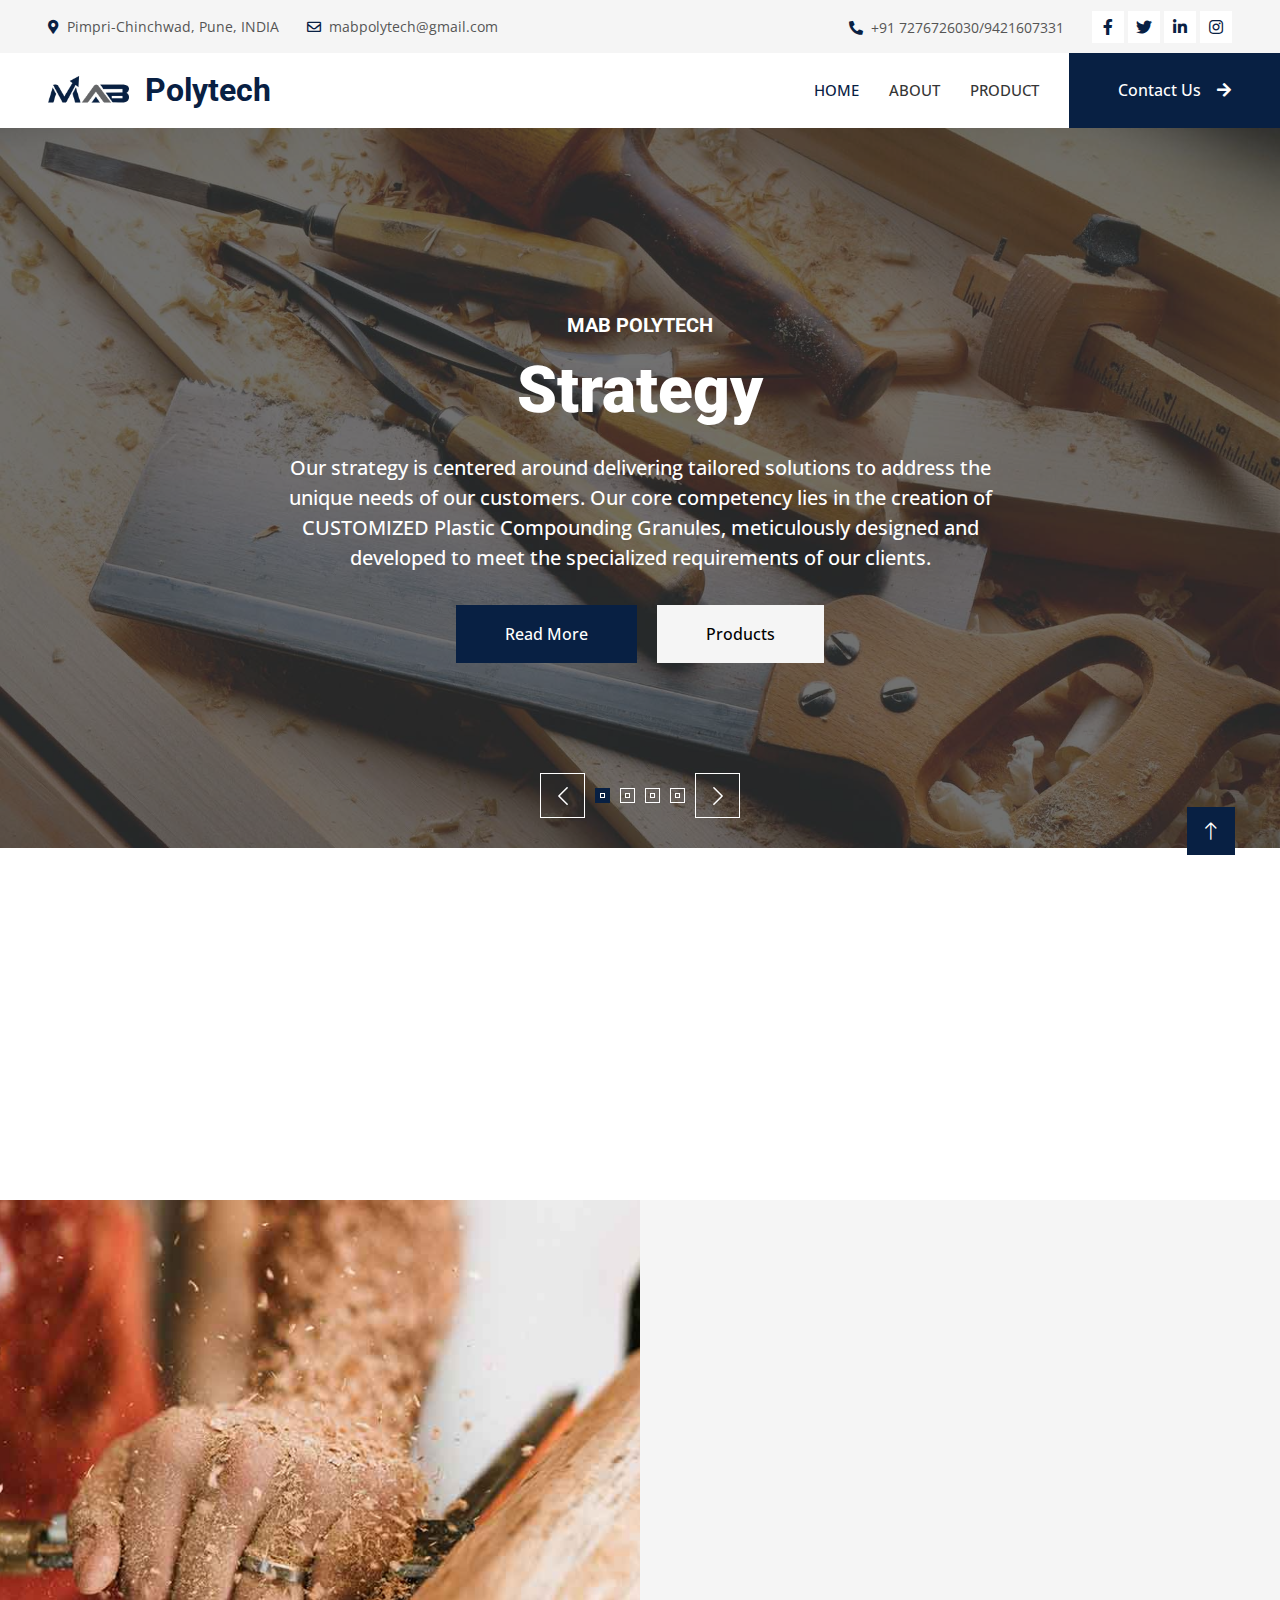
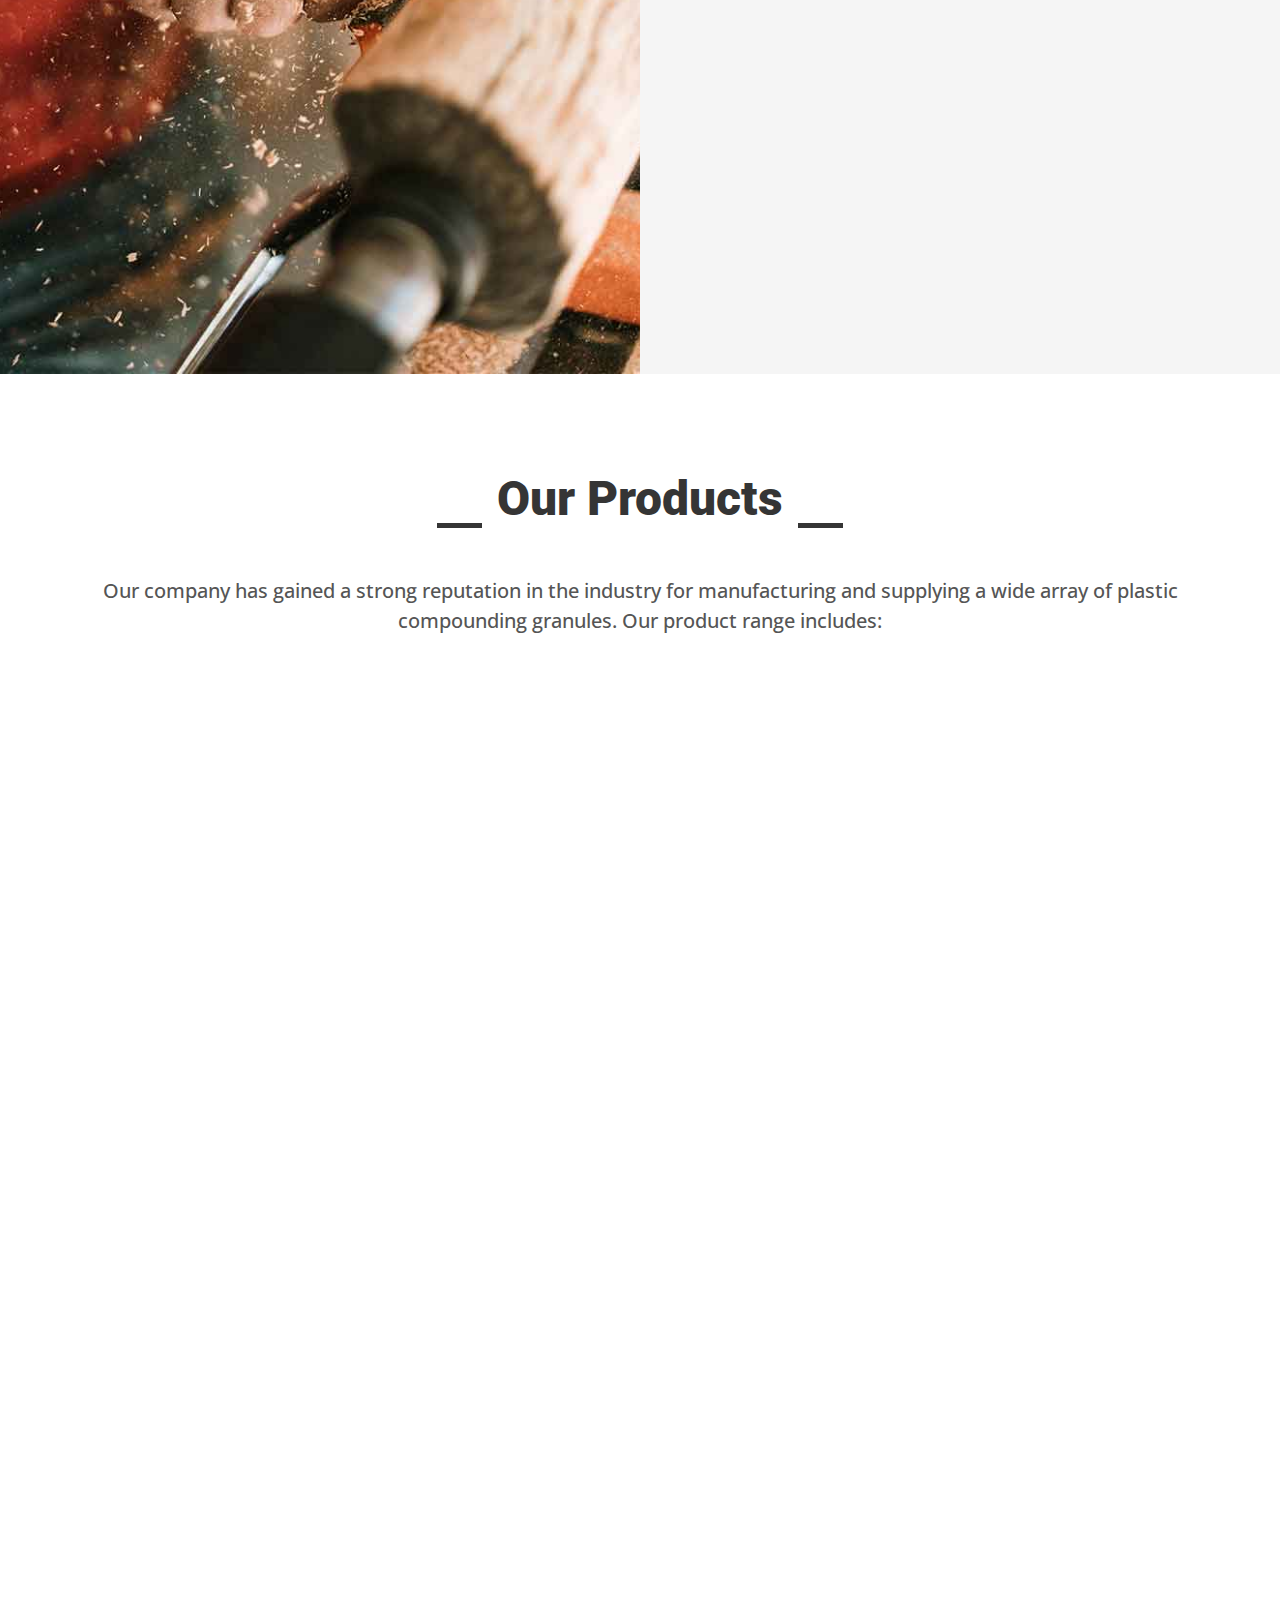
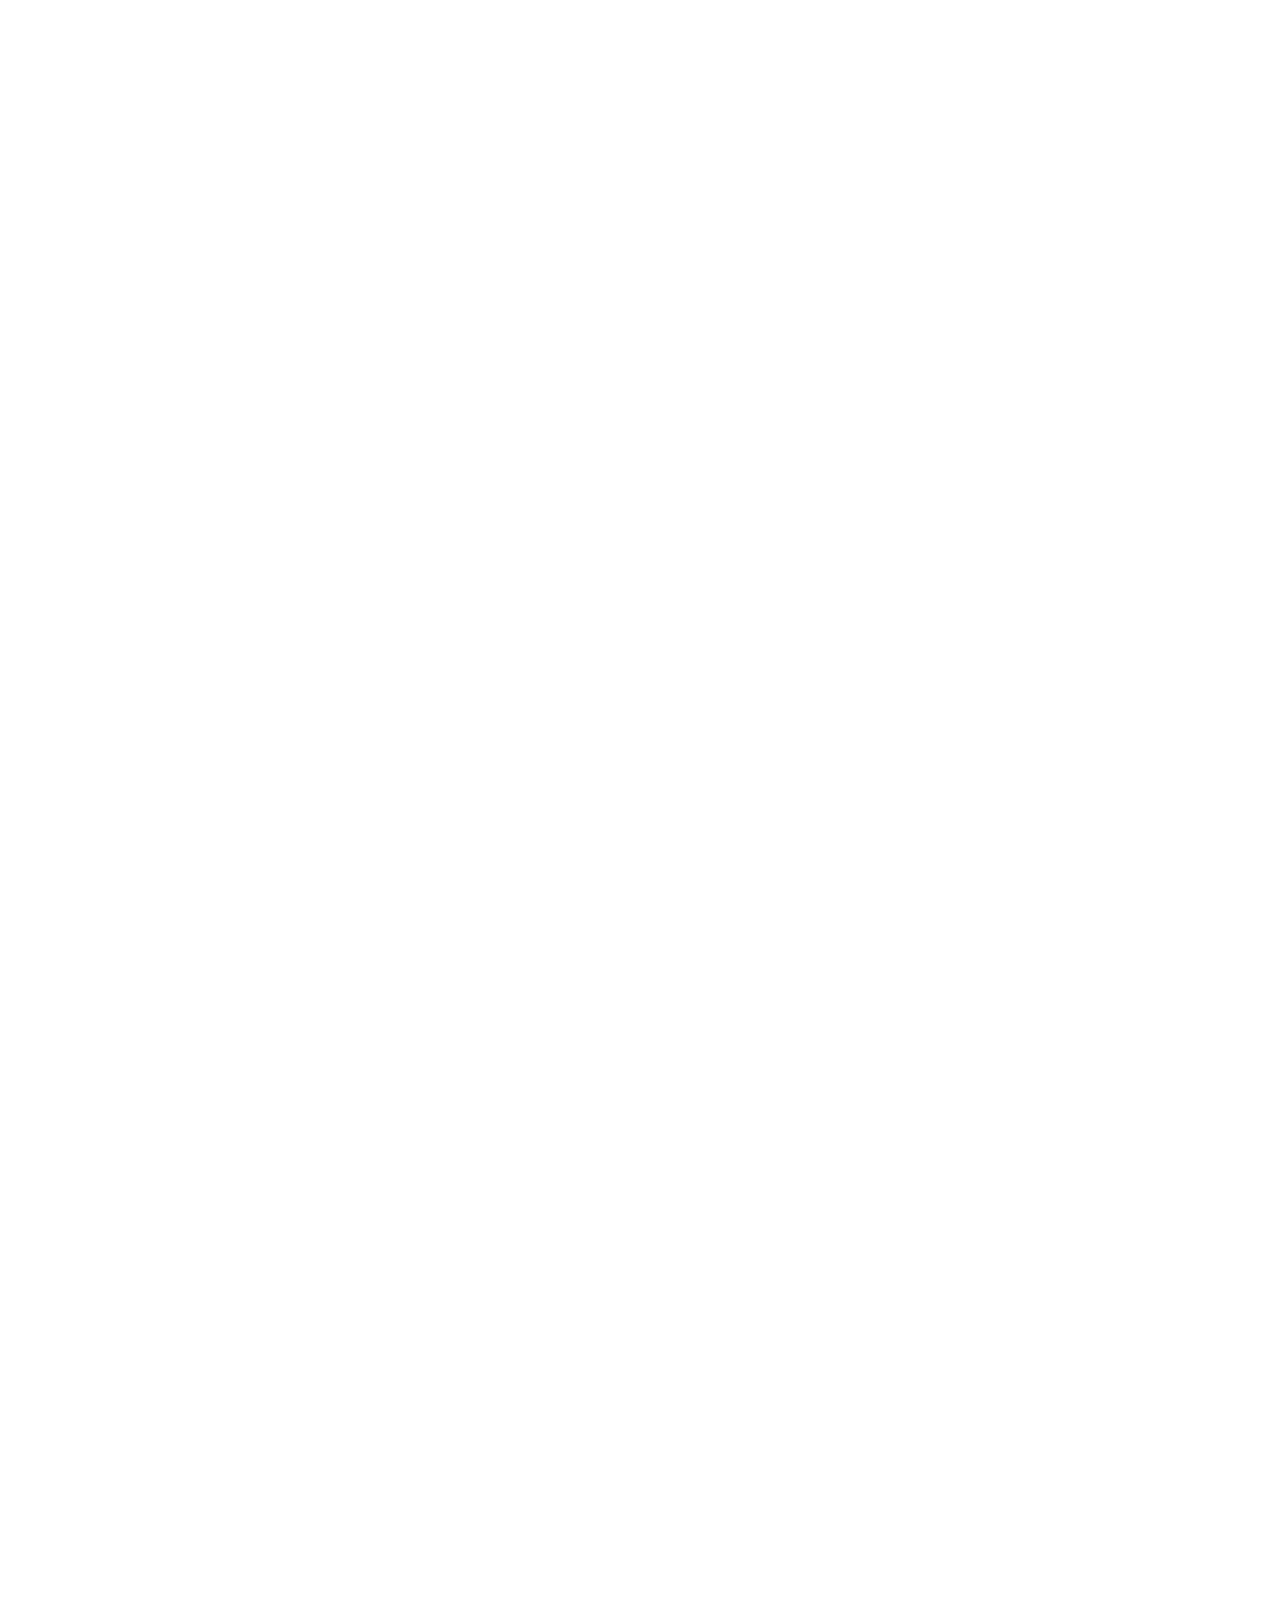
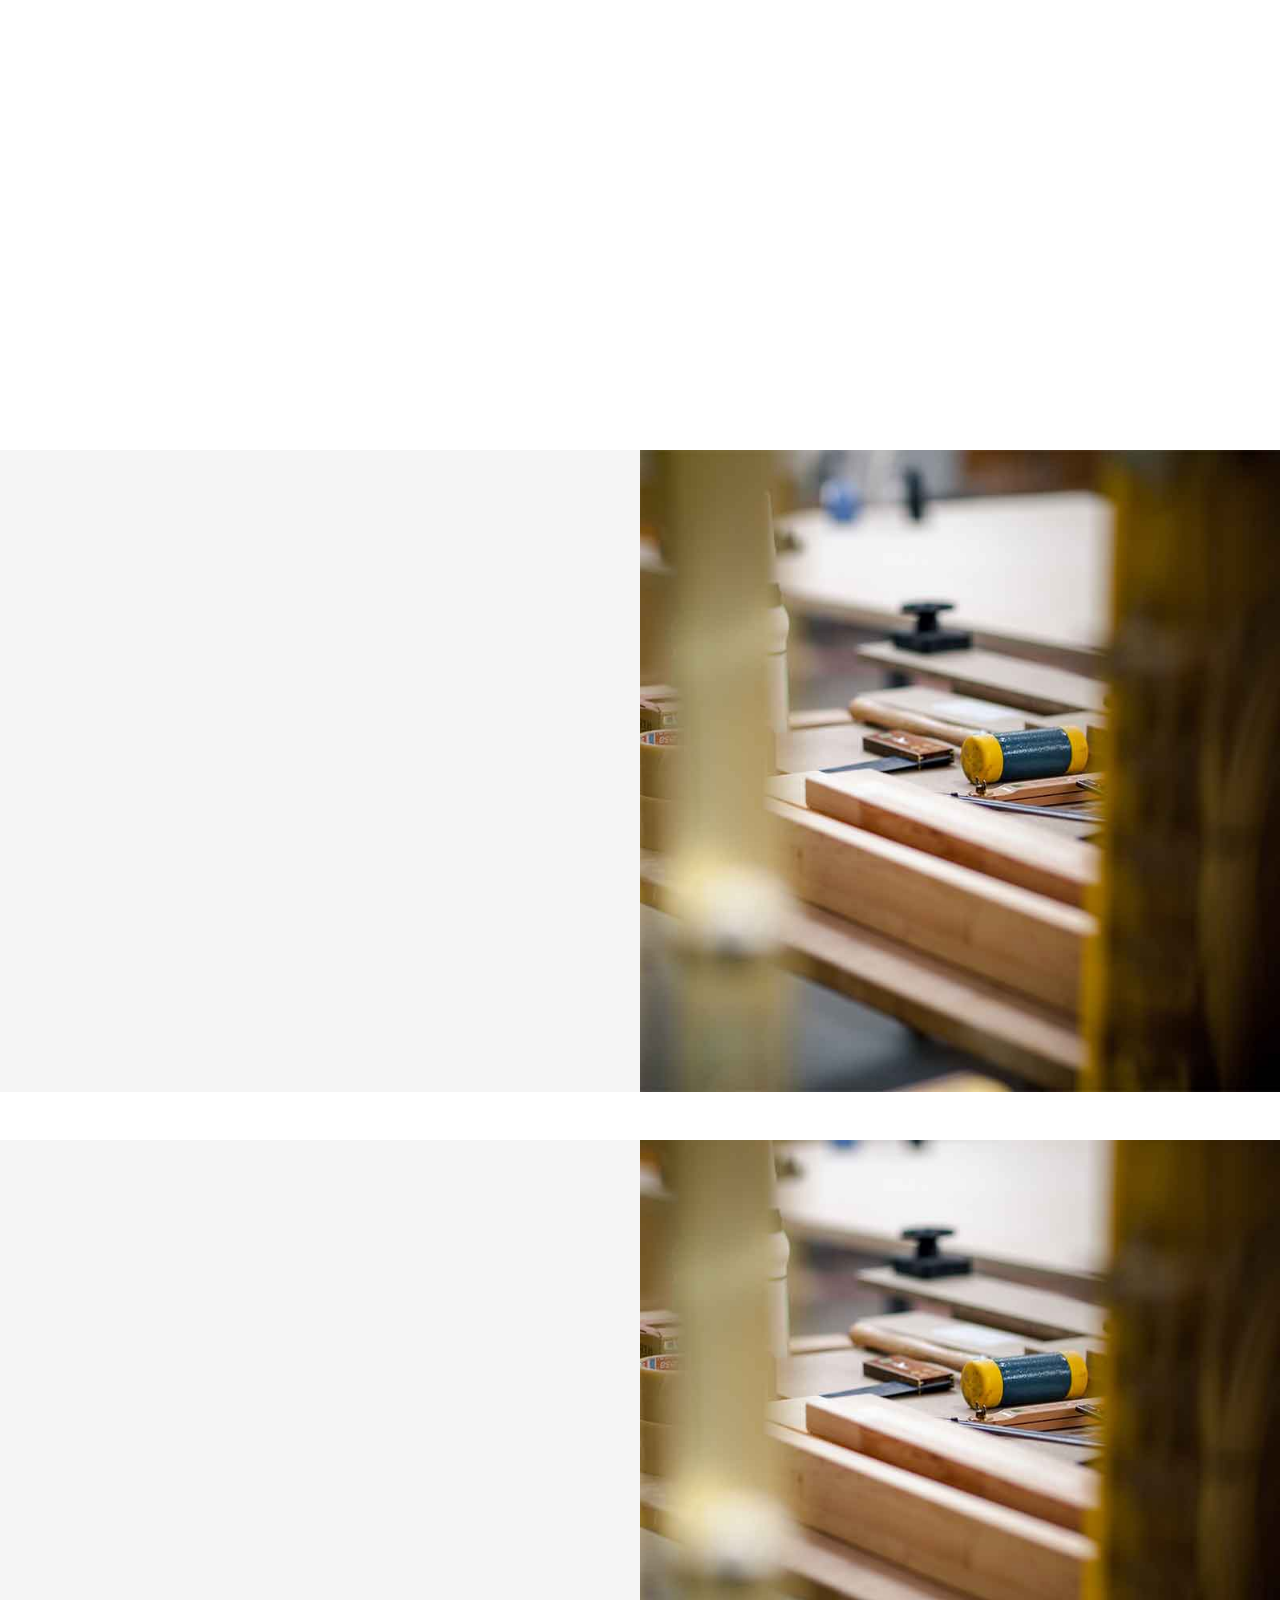
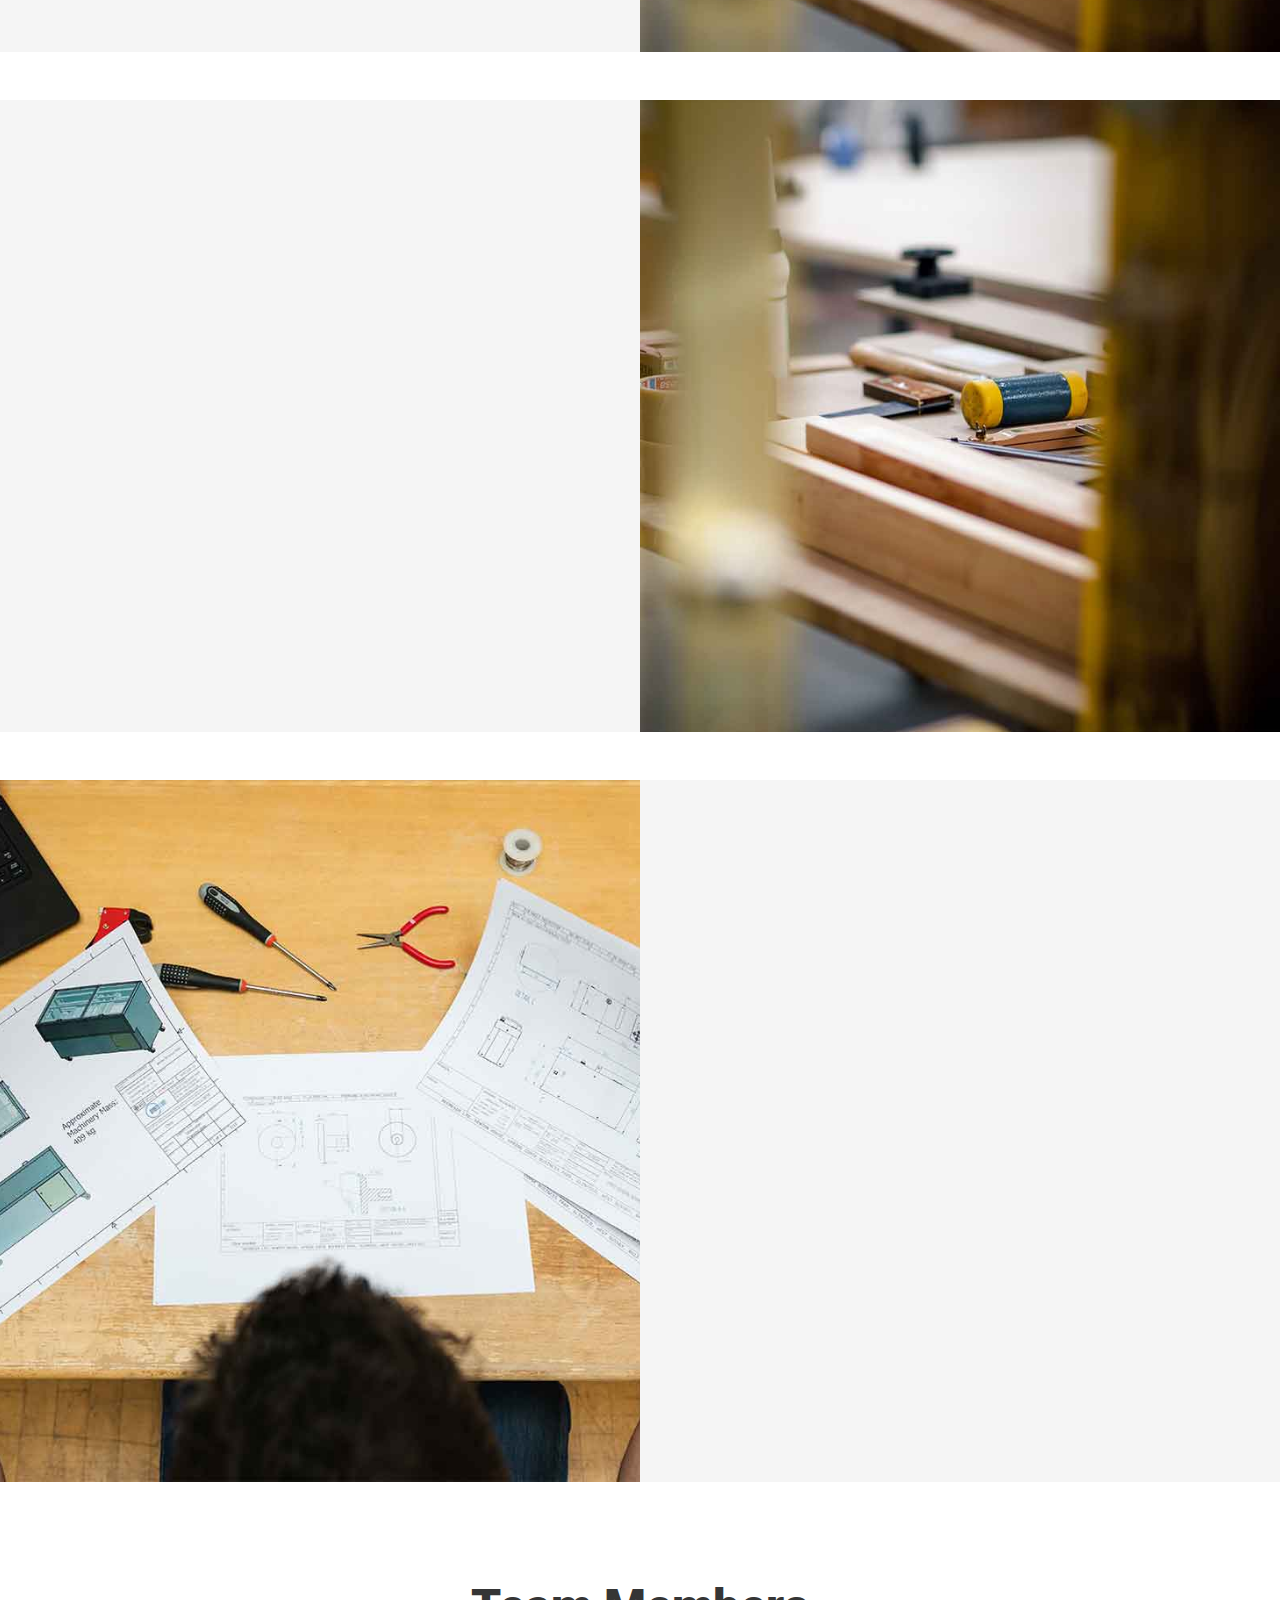
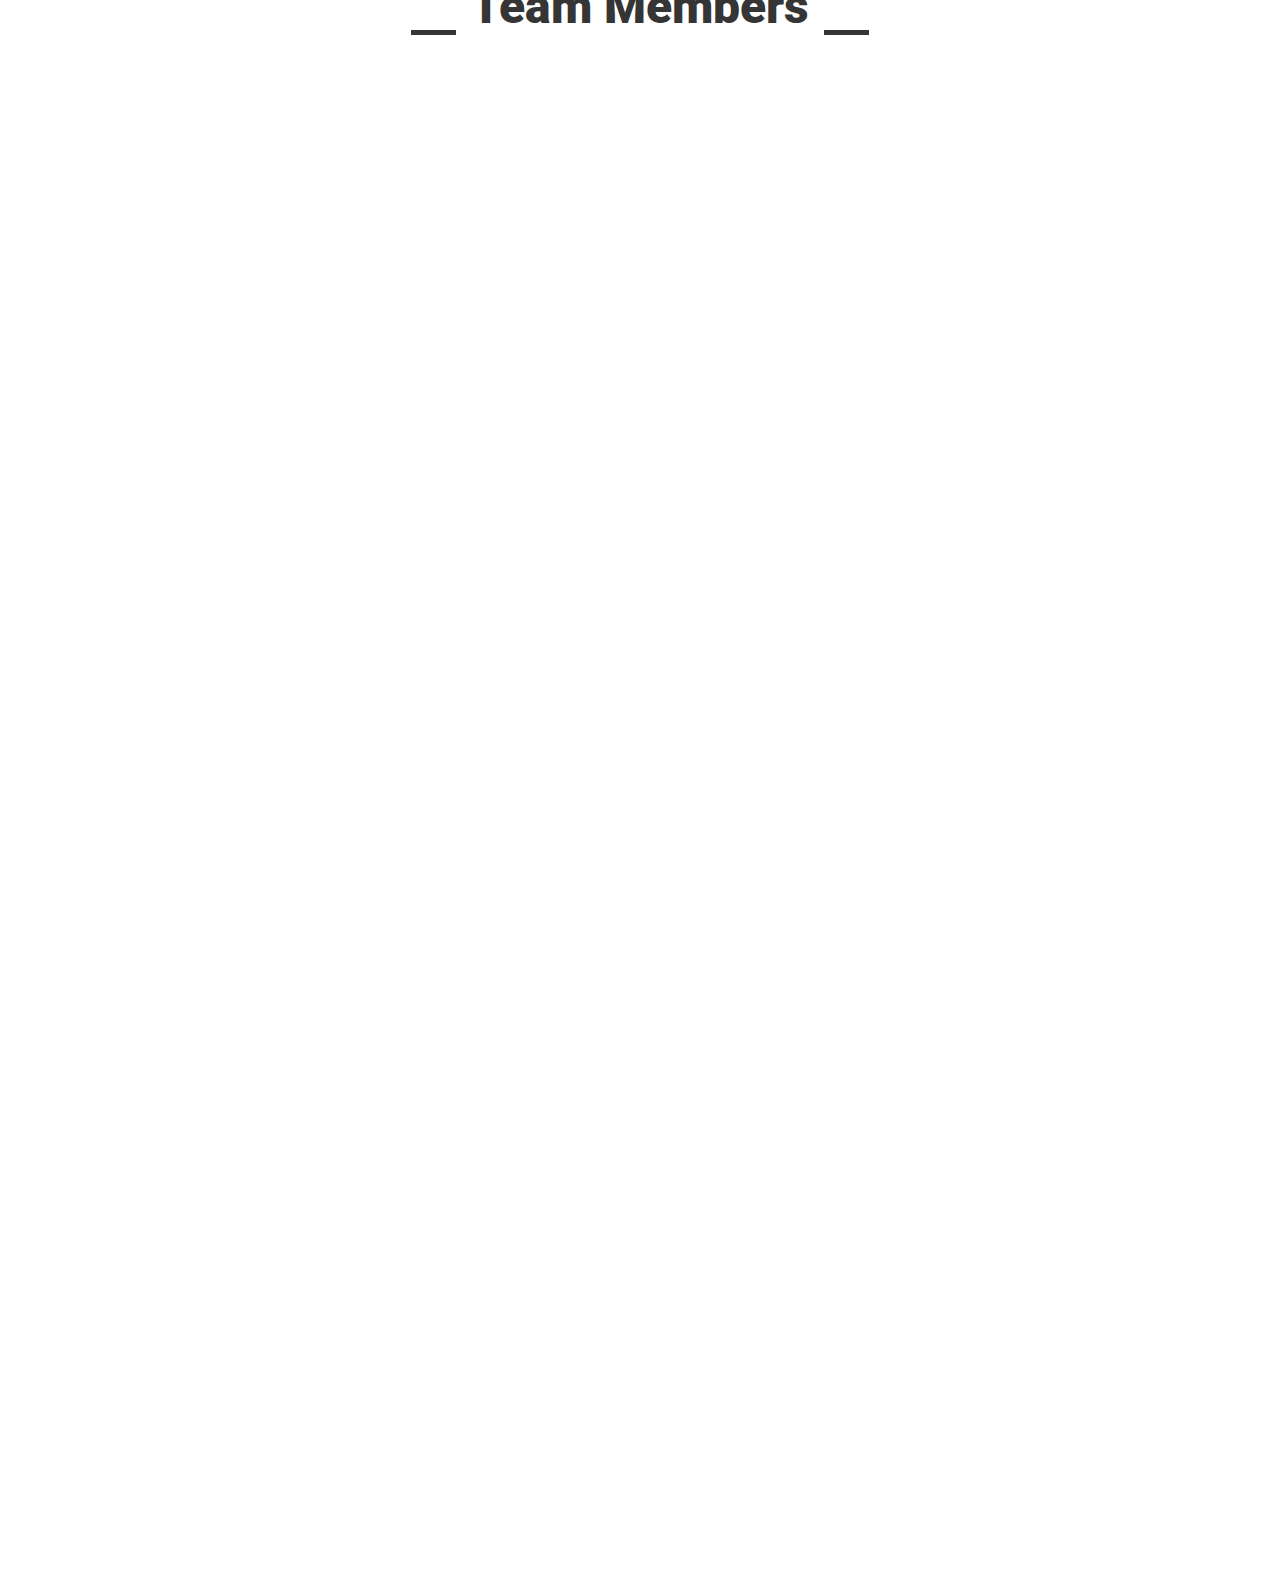
<file: index.html>
<!DOCTYPE html>
<html lang="en">

<head>
    <meta charset="utf-8">
    <title>MAB Polytech</title>
    <meta content="width=device-width, initial-scale=1.0" name="viewport">
    <meta content="" name="keywords">
    <meta content="" name="description">

    <!-- Favicon -->
    <link href="img/MAB_logo.png" rel="icon">

    <!-- Google Web Fonts -->
    <link rel="preconnect" href="https://fonts.googleapis.com">
    <link rel="preconnect" href="https://fonts.gstatic.com" crossorigin>
    <link href="https://fonts.googleapis.com/css2?family=Open+Sans:wght@400;500&family=Roboto:wght@500;700;900&display=swap" rel="stylesheet"> 

    <!-- Icon Font Stylesheet -->
    <link href="https://cdnjs.cloudflare.com/ajax/libs/font-awesome/5.10.0/css/all.min.css" rel="stylesheet">
    <link href="https://cdn.jsdelivr.net/npm/bootstrap-icons@1.4.1/font/bootstrap-icons.css" rel="stylesheet">

    <!-- Libraries Stylesheet -->
    <link href="lib/animate/animate.min.css" rel="stylesheet">
    <link href="lib/owlcarousel/assets/owl.carousel.min.css" rel="stylesheet">
    <link href="lib/lightbox/css/lightbox.min.css" rel="stylesheet">

    <!-- Customized Bootstrap Stylesheet -->
    <link href="css/bootstrap.min.css" rel="stylesheet">

    <!-- Template Stylesheet -->
    <link href="css/style.css" rel="stylesheet">
</head>

<body>
    <!-- Spinner Start -->
    <div id="spinner" class="show bg-white position-fixed translate-middle w-100 vh-100 top-50 start-50 d-flex align-items-center justify-content-center">
        <div class="spinner-grow text-primary" style="width: 3rem; height: 3rem;" role="status">
            <span class="sr-only">Loading...</span>
        </div>
    </div>
    <!-- Spinner End -->


    <!-- Topbar Start -->
    <div class="container-fluid bg-light p-0">
        <div class="row gx-0 d-none d-lg-flex">
            <div class="col-lg-7 px-5 text-start">
                <div class="h-100 d-inline-flex align-items-center py-3 me-4">
                    <small class="fa fa-map-marker-alt text-primary me-2"></small>
                    <small>Pimpri-Chinchwad, Pune, INDIA</small>
                </div>
                <div class="h-100 d-inline-flex align-items-center py-3">
                    <small class="far fa-envelope text-primary me-2"></small>
                    <small>mabpolytech@gmail.com</small>
                </div>
            </div>
            <div class="col-lg-5 px-5 text-end">
                <div class="h-100 d-inline-flex align-items-center py-3 me-4">
                    <small class="fa fa-phone-alt text-primary me-2"></small>
                    <small>+91 7276726030/9421607331</small>
                </div>
                <div class="h-100 d-inline-flex align-items-center">
                    <a class="btn btn-sm-square bg-white text-primary me-1" href=""><i class="fab fa-facebook-f"></i></a>
                    <a class="btn btn-sm-square bg-white text-primary me-1" href=""><i class="fab fa-twitter"></i></a>
                    <a class="btn btn-sm-square bg-white text-primary me-1" href=""><i class="fab fa-linkedin-in"></i></a>
                    <a class="btn btn-sm-square bg-white text-primary me-0" href=""><i class="fab fa-instagram"></i></a>
                </div>
            </div>
        </div>
    </div>
    <!-- Topbar End -->


    <!-- Navbar Start -->
    <nav class="navbar navbar-expand-lg bg-white navbar-light sticky-top p-0">
        <a href="index.html" class="navbar-brand d-flex align-items-center px-4 px-lg-5">
            <img src="img/MAB_logo.png" alt="MAB Logo" height="30" class="m-0 text-primary">
            <h2 class="m-0 text-primary mx-3">Polytech</h2>
        </a>
        <button type="button" class="navbar-toggler me-4" data-bs-toggle="collapse" data-bs-target="#navbarCollapse">
            <span class="navbar-toggler-icon"></span>
        </button>
        <div class="collapse navbar-collapse" id="navbarCollapse">
            <div class="navbar-nav ms-auto p-4 p-lg-0">
                <a href="index.html" class="nav-item nav-link active">Home</a>
                <a href="about.html" class="nav-item nav-link">About</a>
                <a href="Product.html" class="nav-item nav-link">Product</a>
            </div>
            <a href="contact.html" class="btn btn-primary py-4 px-lg-5 d-none d-lg-block">Contact Us<i class="fa fa-arrow-right ms-3"></i></a>
        </div>
    </nav>
    <!-- Navbar End -->


    <!-- Carousel Start -->
    <div class="container-fluid p-0 pb-5">
        <div class="owl-carousel header-carousel position-relative">
            <div class="owl-carousel-item position-relative">
                <img class="img-fluid" src="img/carousel-1.jpg" alt="">
                <div class="position-absolute top-0 start-0 w-100 h-100 d-flex align-items-center" style="background: rgba(53, 53, 53, .7);">
                    <div class="container">
                        <div class="row justify-content-center">
                            <div class="col-12 col-lg-8 text-center">
                                <h5 class="text-white text-uppercase mb-3 animated slideInDown">MAB Polytech</h5>
                                <h1 class="display-3 text-white animated slideInDown mb-4">Strategy</h1>
                                <p class="fs-5 fw-medium text-white mb-4 pb-2">Our strategy is centered around delivering tailored solutions to address the unique needs of our customers. Our core competency lies in the creation of CUSTOMIZED Plastic Compounding Granules, meticulously designed and developed to meet the specialized requirements of our clients.</p>
                                <a href="strategy.html" class="btn btn-primary py-md-3 px-md-5 me-3 animated slideInLeft">Read More</a>
                                <a href="product.html" class="btn btn-light py-md-3 px-md-5 animated slideInRight">Products</a>
                            </div>
                        </div>
                    </div>
                </div>
            </div>
            <div class="owl-carousel-item position-relative">
                <img class="img-fluid" src="img/carousel-2.jpg" alt="">
                <div class="position-absolute top-0 start-0 w-100 h-100 d-flex align-items-center" style="background: rgba(53, 53, 53, .7);">
                    <div class="container">
                        <div class="row justify-content-center">
                            <div class="col-12 col-lg-8 text-center">
                                <h5 class="text-white text-uppercase mb-3 animated slideInDown">MAB Polytech</h5>
                                <h1 class="display-3 text-white animated slideInDown mb-4">Tactics</h1>
                                <p class="fs-5 fw-medium text-white mb-4 pb-2">Our primary goal is to formulate new blends and provide comprehensive support to customers throughout the process of part testing and approval.</p>
                                <a href="tactics.html" class="btn btn-primary py-md-3 px-md-5 me-3 animated slideInLeft">Read More</a>
                                <a href="product.html" class="btn btn-light py-md-3 px-md-5 animated slideInRight">Products</a>
                            </div>
                        </div>
                    </div>
                </div>
            </div>
            <div class="owl-carousel-item position-relative">
                <img class="img-fluid" src="img/carousel-3.jpg" alt="">
                <div class="position-absolute top-0 start-0 w-100 h-100 d-flex align-items-center" style="background: rgba(53, 53, 53, .7);">
                    <div class="container">
                        <div class="row justify-content-center">
                            <div class="col-12 col-lg-8 text-center">
                                <h5 class="text-white text-uppercase mb-3 animated slideInDown">MAB Polytech</h5>
                                <h1 class="display-3 text-white animated slideInDown mb-4">Execution</h1>
                                <p class="fs-5 fw-medium text-white mb-4 pb-2">MAB POLYTECH PVT LTD ensures that consistent quality is maintained in strict accordance with the approved product specifications. This commitment to quality assurance is aimed at delivering the highest level of satisfaction to our customers.</p>
                                <a href="execution.html" class="btn btn-primary py-md-3 px-md-5 me-3 animated slideInLeft">Read More</a>
                                <a href="product.html" class="btn btn-light py-md-3 px-md-5 animated slideInRight">Products</a>
                            </div>
                        </div>
                    </div>
                </div>
            </div>
            <div class="owl-carousel-item position-relative">
                <img class="img-fluid" src="img/carousel-3.jpg" alt="">
                <div class="position-absolute top-0 start-0 w-100 h-100 d-flex align-items-center" style="background: rgba(53, 53, 53, .7);">
                    <div class="container">
                        <div class="row justify-content-center">
                            <div class="col-12 col-lg-8 text-center">
                                <h5 class="text-white text-uppercase mb-3 animated slideInDown">MAB Polytech</h5>
                                <h1 class="display-3 text-white animated slideInDown mb-4">Portfolio</h1>
                                <p class="fs-5 fw-medium text-white mb-4 pb-2">MAB POLYTECH PVT LTD caters to diverse manufacturing industry verticals. Each industry has its distinct requirements and utilizes MAB's offerings in a unique manner. We combine customized solutions with a targeted go-to-market approach to effectively serve an ever-growing customer base.</p>
                                <a href="portfolio.html" class="btn btn-primary py-md-3 px-md-5 me-3 animated slideInLeft">Read More</a>
                                <a href="product.html" class="btn btn-light py-md-3 px-md-5 animated slideInRight">Products</a>
                            </div>
                        </div>
                    </div>
                </div>
            </div>
        </div>
    </div>
    <!-- Carousel End -->


    <!-- Feature Start -->
    <div class="container-xxl py-5">
        <div class="container">
            <div class="row g-5">
                <div class="col-md-6 col-lg-3 wow fadeIn" data-wow-delay="0.1s">
                    <div class="d-flex align-items-center justify-content-between mb-2">
                        <div class="d-flex align-items-center justify-content-center bg-light" style="width: 60px; height: 60px;">
                            <i class="fa fa-user-check fa-2x text-primary"></i>
                        </div>
                        <h1 class="display-1 text-light mb-0">01</h1>
                    </div>
                    <h5>Quality</h5>
                </div>
                <div class="col-md-6 col-lg-3 wow fadeIn" data-wow-delay="0.3s">
                    <div class="d-flex align-items-center justify-content-between mb-2">
                        <div class="d-flex align-items-center justify-content-center bg-light" style="width: 60px; height: 60px;">
                            <i class="fa fa-check fa-2x text-primary"></i>
                        </div>
                        <h1 class="display-1 text-light mb-0">02</h1>
                    </div>
                    <h5>Client Satisfaction</h5>
                </div>
                <div class="col-md-6 col-lg-3 wow fadeIn" data-wow-delay="0.5s">
                    <div class="d-flex align-items-center justify-content-between mb-2">
                        <div class="d-flex align-items-center justify-content-center bg-light" style="width: 60px; height: 60px;">
                            <i class="fa fa-drafting-compass fa-2x text-primary"></i>
                        </div>
                        <h1 class="display-1 text-light mb-0">03</h1>
                    </div>
                    <h5>Cutting-edge Manufacturing</h5>
                </div>
                <div class="col-md-6 col-lg-3 wow fadeIn" data-wow-delay="0.7s">
                    <div class="d-flex align-items-center justify-content-between mb-2">
                        <div class="d-flex align-items-center justify-content-center bg-light" style="width: 60px; height: 60px;">
                            <i class="fa fa-headphones fa-2x text-primary"></i>
                        </div>
                        <h1 class="display-1 text-light mb-0">04</h1>
                    </div>
                    <h5>On Time Delivery</h5>
                </div>
            </div>
        </div>
    </div>
    <!-- Feature Start -->



    <!-- About Start -->
    <div class="container-fluid bg-light overflow-hidden my-5 px-lg-0">
        <div class="container about px-lg-0">
            <div class="row g-0 mx-lg-0">
                <div class="col-lg-6 ps-lg-0" style="min-height: 400px;">
                    <div class="position-relative h-100">
                        <img class="position-absolute img-fluid w-100 h-100" src="img/about.jpg" style="object-fit: cover;" alt="">
                    </div>
                </div>
                <div class="col-lg-6 about-text py-5 wow fadeIn" data-wow-delay="0.5s">
                    <div class="p-lg-5 pe-lg-0">
                        <div class="section-title text-start">
                            <h1 class="display-5 mb-4">About Us</h1>
                        </div>
                        <p class="mb-4 pb-2">Our consortium of companies was established in 2017, with MAB POLYTECH PVT LTD officially incorporated in 2023. MAB POLYTECH PVT LTD specializes in the production and distribution of high-quality Plastic Compounding Granules. Our granules are known for their exceptional quality and originality, making them suitable for use in any mold or shape. They boast outstanding physical and chemical properties that are well-received by both industrial and domestic consumers.
                            We take pride in our highly skilled and well-trained team, who deeply comprehend the importance of service excellence and customer satisfaction. Our unwavering commitment is to consistently enhance our product quality and tailor our offerings to meet the unique requirements and expectations of our valued customers, ensuring they receive superior service.</p>
                        <div class="row g-4 mb-4 pb-2">
                            <div class="col-sm-6 wow fadeIn" data-wow-delay="0.1s">
                                <div class="d-flex align-items-center">
                                    <div class="d-flex flex-shrink-0 align-items-center justify-content-center bg-white" style="width: 60px; height: 60px;">
                                        <i class="fa fa-users fa-2x text-primary"></i>
                                    </div>
                                    <div class="ms-3">
                                        <h2 class="text-primary mb-1" data-toggle="counter-up">121</h2>
                                        <p class="fw-medium mb-0">Happy Clients</p>
                                    </div>
                                </div>
                            </div>
                            <div class="col-sm-6 wow fadeIn" data-wow-delay="0.3s">
                                <div class="d-flex align-items-center">
                                    <div class="d-flex flex-shrink-0 align-items-center justify-content-center bg-white" style="width: 60px; height: 60px;">
                                        <i class="fa fa-check fa-2x text-primary"></i>
                                    </div>
                                    <div class="ms-3">
                                        <h2 class="text-primary mb-1" data-toggle="counter-up">3219</h2>
                                        <p class="fw-medium mb-0">On time Delivery</p>
                                    </div>
                                </div>
                            </div>
                        </div>
                        <a href="about.html" class="btn btn-primary py-3 px-5">Explore More</a>
                    </div>
                </div>
            </div>
        </div>
    </div>
    <!-- About End -->


    <!-- Product Start -->
    <div class="container-xxl py-5">
        <div class="container">
            <div class="section-title text-center">
                <h1 class="display-5 mb-5">Our Products</h1>
                <p class="fs-5 fw-medium text-black mb-4 pb-2">Our company has gained a strong reputation in the industry for manufacturing and supplying a wide array of plastic compounding granules. Our product range includes:</p>
            </div>
            <div class="row g-4">
                <div class="col-md-6 col-lg-4 wow fadeInUp" data-wow-delay="0.1s">
                    <div class="service-item">
                        <div class="overflow-hidden">
                            <img class="img-fluid" src="img/service-1.jpg" alt="">
                        </div>
                        <div class="p-4 text-center border border-5 border-light border-top-0">
                            <h4 class="mb-3">PP Plain Black Granules</h4>
                            <p>Product Information</p>
                            <a class="fw-medium" href="product.html">Read More<i class="fa fa-arrow-right ms-2"></i></a>
                        </div>
                    </div>
                </div>
                <div class="col-md-6 col-lg-4 wow fadeInUp" data-wow-delay="0.3s">
                    <div class="service-item">
                        <div class="overflow-hidden">
                            <img class="img-fluid" src="img/service-2.jpg" alt="">
                        </div>
                        <div class="p-4 text-center border border-5 border-light border-top-0">
                            <h4 class="mb-3">PP Colored Granules</h4>
                            <p>Product Information</p>
                            <a class="fw-medium" href="product.html">Read More<i class="fa fa-arrow-right ms-2"></i></a>
                        </div>
                    </div>
                </div>
                <div class="col-md-6 col-lg-4 wow fadeInUp" data-wow-delay="0.5s">
                    <div class="service-item">
                        <div class="overflow-hidden">
                            <img class="img-fluid" src="img/service-3.jpg" alt="">
                        </div>
                        <div class="p-4 text-center border border-5 border-light border-top-0">
                            <h4 class="mb-3">PPTF20% Black Granules</h4>
                            <p>Product Information</p>
                            <a class="fw-medium" href="product.html">Read More<i class="fa fa-arrow-right ms-2"></i></a>
                        </div>
                    </div>
                </div>
                <div class="col-md-6 col-lg-4 wow fadeInUp" data-wow-delay="0.1s">
                    <div class="service-item">
                        <div class="overflow-hidden">
                            <img class="img-fluid" src="img/service-4.jpg" alt="">
                        </div>
                        <div class="p-4 text-center border border-5 border-light border-top-0">
                            <h4 class="mb-3">PPGF20% & 30% Black Granules</h4>
                            <p>Product Information</p>
                            <a class="fw-medium" href="product.html">Read More<i class="fa fa-arrow-right ms-2"></i></a>
                        </div>
                    </div>
                </div>
                <div class="col-md-6 col-lg-4 wow fadeInUp" data-wow-delay="0.3s">
                    <div class="service-item">
                        <div class="overflow-hidden">
                            <img class="img-fluid" src="img/service-5.jpg" alt="">
                        </div>
                        <div class="p-4 text-center border border-5 border-light border-top-0">
                            <h4 class="mb-3">POM Black Granules</h4>
                            <p>Product Information</p>
                            <a class="fw-medium" href="product.html">Read More<i class="fa fa-arrow-right ms-2"></i></a>
                        </div>
                    </div>
                </div>
                <div class="col-md-6 col-lg-4 wow fadeInUp" data-wow-delay="0.5s">
                    <div class="service-item">
                        <div class="overflow-hidden">
                            <img class="img-fluid" src="img/service-6.jpg" alt="">
                        </div>
                        <div class="p-4 text-center border border-5 border-light border-top-0">
                            <h4 class="mb-3">Nylon Plain Black Granules</h4>
                            <p>Product Information</p>
                            <a class="fw-medium" href="product.html">Read More<i class="fa fa-arrow-right ms-2"></i></a>
                        </div>
                    </div>
                </div>
                <div class="col-md-6 col-lg-4 wow fadeInUp" data-wow-delay="0.1s">
                    <div class="service-item">
                        <div class="overflow-hidden">
                            <img class="img-fluid" src="img/service-1.jpg" alt="">
                        </div>
                        <div class="p-4 text-center border border-5 border-light border-top-0">
                            <h4 class="mb-3">Nylon6 GF30% Black Granules</h4>
                            <p>Product Information</p>
                            <a class="fw-medium" href="product.html">Read More<i class="fa fa-arrow-right ms-2"></i></a>
                        </div>
                    </div>
                </div>
                <div class="col-md-6 col-lg-4 wow fadeInUp" data-wow-delay="0.3s">
                    <div class="service-item">
                        <div class="overflow-hidden">
                            <img class="img-fluid" src="img/service-2.jpg" alt="">
                        </div>
                        <div class="p-4 text-center border border-5 border-light border-top-0">
                            <h4 class="mb-3">Nylon66 GF30% Black Granules</h4>
                            <p>Product Information</p>
                            <a class="fw-medium" href="product.html">Read More<i class="fa fa-arrow-right ms-2"></i></a>
                        </div>
                    </div>
                </div>
                <div class="col-md-6 col-lg-4 wow fadeInUp" data-wow-delay="0.5s">
                    <div class="service-item">
                        <div class="overflow-hidden">
                            <img class="img-fluid" src="img/service-3.jpg" alt="">
                        </div>
                        <div class="p-4 text-center border border-5 border-light border-top-0">
                            <h4 class="mb-3">HIPS Black Granules</h4>
                            <p>Product Information</p>
                            <a class="fw-medium" href="product.html">Read More<i class="fa fa-arrow-right ms-2"></i></a>
                        </div>
                    </div>
                </div>
                <div class="col-md-6 col-lg-4 wow fadeInUp" data-wow-delay="0.1s">
                    <div class="service-item">
                        <div class="overflow-hidden">
                            <img class="img-fluid" src="img/service-4.jpg" alt="">
                        </div>
                        <div class="p-4 text-center border border-5 border-light border-top-0">
                            <h4 class="mb-3">ABS Black Granules</h4>
                            <p>Product Information</p>
                            <a class="fw-medium" href="product.html">Read More<i class="fa fa-arrow-right ms-2"></i></a>
                        </div>
                    </div>
                </div>
                <div class="col-md-6 col-lg-4 wow fadeInUp" data-wow-delay="0.3s">
                    <div class="service-item">
                        <div class="overflow-hidden">
                            <img class="img-fluid" src="img/service-5.jpg" alt="">
                        </div>
                        <div class="p-4 text-center border border-5 border-light border-top-0">
                            <h4 class="mb-3">PC-ABS Black Granules</h4>
                            <p>Product Information</p>
                            <a class="fw-medium" href="product.html">Read More<i class="fa fa-arrow-right ms-2"></i></a>
                        </div>
                    </div>
                </div>
                <div class="col-md-6 col-lg-4 wow fadeInUp" data-wow-delay="0.5s">
                    <div class="service-item">
                        <div class="overflow-hidden">
                            <img class="img-fluid" src="img/service-6.jpg" alt="">
                        </div>
                        <div class="p-4 text-center border border-5 border-light border-top-0">
                            <h4 class="mb-3">PC-ABS FR Black Granules</h4>
                            <p>Product Information</p>
                            <a class="fw-medium" href="product.html">Read More<i class="fa fa-arrow-right ms-2"></i></a>
                        </div>
                    </div>
                </div>
                <div class="col-md-6 col-lg-4 wow fadeInUp" data-wow-delay="0.1s">
                    <div class="service-item">
                        <div class="overflow-hidden">
                            <img class="img-fluid" src="img/service-1.jpg" alt="">
                        </div>
                        <div class="p-4 text-center border border-5 border-light border-top-0">
                            <h4 class="mb-3">PBT Plain Black Granules</h4>
                            <p>Product Information</p>
                            <a class="fw-medium" href="product.html">Read More<i class="fa fa-arrow-right ms-2"></i></a>
                        </div>
                    </div>
                </div>
                <div class="col-md-6 col-lg-4 wow fadeInUp" data-wow-delay="0.3s">
                    <div class="service-item">
                        <div class="overflow-hidden">
                            <img class="img-fluid" src="img/service-2.jpg" alt="">
                        </div>
                        <div class="p-4 text-center border border-5 border-light border-top-0">
                            <h4 class="mb-3">PBT GF30% Black Granules</h4>
                            <p>Product Information</p>
                            <a class="fw-medium" href="product.html">Read More<i class="fa fa-arrow-right ms-2"></i></a>
                        </div>
                    </div>
                </div>
                <div class="col-md-6 col-lg-4 wow fadeInUp" data-wow-delay="0.5s">
                    <div class="service-item">
                        <div class="overflow-hidden">
                            <img class="img-fluid" src="img/service-3.jpg" alt="">
                        </div>
                        <div class="p-4 text-center border border-5 border-light border-top-0">
                            <h4 class="mb-3">HDPE Black (IM Grade) Granules</h4>
                            <p>Product Information</p>
                            <a class="fw-medium" href="product.html">Read More<i class="fa fa-arrow-right ms-2"></i></a>
                        </div>
                    </div>
                </div>
                <div class="col-md-6 col-lg-4 wow fadeInUp" data-wow-delay="0.1s">
                    <div class="service-item">
                        <div class="overflow-hidden">
                            <img class="img-fluid" src="img/service-4.jpg" alt="">
                        </div>
                        <div class="p-4 text-center border border-5 border-light border-top-0">
                            <h4 class="mb-3">HDPE Black (BM Grade) Granules</h4>
                            <p>Product Information</p>
                            <a class="fw-medium" href="product.html">Read More<i class="fa fa-arrow-right ms-2"></i></a>
                        </div>
                    </div>
                </div>
                <div class="col-md-6 col-lg-4 wow fadeInUp" data-wow-delay="0.3s">
                    <div class="service-item">
                        <div class="overflow-hidden">
                            <img class="img-fluid" src="img/service-5.jpg" alt="">
                        </div>
                        <div class="p-4 text-center border border-5 border-light border-top-0">
                            <h4 class="mb-3">TPE Black Granules</h4>
                            <p>Product Information</p>
                            <a class="fw-medium" href="product.html">Read More<i class="fa fa-arrow-right ms-2"></i></a>
                        </div>
                    </div>
                </div>
                <div class="col-md-6 col-lg-4 wow fadeInUp" data-wow-delay="0.5s">
                    <div class="service-item">
                        <div class="overflow-hidden">
                            <img class="img-fluid" src="img/service-6.jpg" alt="">
                        </div>
                        <div class="p-4 text-center border border-5 border-light border-top-0">
                            <h4 class="mb-3">LDPE Black Granules</h4>
                            <p>Product Information</p>
                            <a class="fw-medium" href="product.html">Read More<i class="fa fa-arrow-right ms-2"></i></a>
                        </div>
                    </div>
                </div>
                <div class="col-md-6 col-lg-4 wow fadeInUp" data-wow-delay="0.5s">
                    <div class="service-item">
                        <div class="overflow-hidden">
                            <img class="img-fluid" src="img/service-6.jpg" alt="">
                        </div>
                        <div class="p-4 text-center border border-5 border-light border-top-0">
                            <h4 class="mb-3">LLDPE Black Granules</h4>
                            <p>Product Information</p>
                            <a class="fw-medium" href="product.html">Read More<i class="fa fa-arrow-right ms-2"></i></a>
                        </div>
                    </div>
                </div>
            </div>
        </div>
    </div>
    <!-- Product End -->


    <!-- Feature Start -->
    <div class="container-fluid bg-light overflow-hidden my-5 px-lg-0">
        <div class="container feature px-lg-0">
            <div class="row g-0 mx-lg-0">
                <div class="col-lg-6 feature-text py-5 wow fadeIn" data-wow-delay="0.5s">
                    <div class="p-lg-5 ps-lg-0">
                        <div class="section-title text-start">
                            <h1 class="display-5 mb-4">Why Choose Us</h1>
                        </div>
                        <p class="mb-4 pb-2">We are a reputable manufacturer and supplier of a wide range of plastic compounding granules. Our primary emphasis is on the quality of products crafted using our granules, including attributes such as strength, durability, flexibility, malleability, and ductility. Our proficient and seasoned team comprehends the unique requirements of our esteemed customers, providing tailored solutions to meet their needs. We take pride in offering highly competitive prices and delivering exemplary services.</p>
                        <div class="row g-4">
                            <div class="col-6">
                                <div class="d-flex align-items-center">
                                    <div class="d-flex flex-shrink-0 align-items-center justify-content-center bg-white" style="width: 60px; height: 60px;">
                                        <i class="fa fa-check fa-2x text-primary"></i>
                                    </div>
                                    <div class="ms-4">
                                        <p class="mb-2">Quality</p>
                                        <h5 class="mb-0">Products</h5>
                                    </div>
                                </div>
                            </div>
                            <div class="col-6">
                                <div class="d-flex align-items-center">
                                    <div class="d-flex flex-shrink-0 align-items-center justify-content-center bg-white" style="width: 60px; height: 60px;">
                                        <i class="fa fa-user-check fa-2x text-primary"></i>
                                    </div>
                                    <div class="ms-4">
                                        <p class="mb-2">On Time</p>
                                        <h5 class="mb-0">Delivery</h5>
                                    </div>
                                </div>
                            </div>
                            <div class="col-6">
                                <div class="d-flex align-items-center">
                                    <div class="d-flex flex-shrink-0 align-items-center justify-content-center bg-white" style="width: 60px; height: 60px;">
                                        <i class="fa fa-drafting-compass fa-2x text-primary"></i>
                                    </div>
                                    <div class="ms-4">
                                        <p class="mb-2">Lab</p>
                                        <h5 class="mb-0">Tested</h5>
                                    </div>
                                </div>
                            </div>
                            <div class="col-6">
                                <div class="d-flex align-items-center">
                                    <div class="d-flex flex-shrink-0 align-items-center justify-content-center bg-white" style="width: 60px; height: 60px;">
                                        <i class="fa fa-headphones fa-2x text-primary"></i>
                                    </div>
                                    <div class="ms-4">
                                        <p class="mb-2">Professional</p>
                                        <h5 class="mb-0">Services</h5>
                                    </div>
                                </div>
                            </div>
                        </div>
                    </div>
                </div>
                <div class="col-lg-6 pe-lg-0" style="min-height: 400px;">
                    <div class="position-relative h-100">
                        <img class="position-absolute img-fluid w-100 h-100" src="img/feature.jpg" style="object-fit: cover;" alt="">
                    </div>
                </div>
            </div>
        </div>
    </div>
    <!-- Feature End -->


    <!-- Feature Start -->
    <div class="container-fluid bg-light overflow-hidden my-5 px-lg-0">
        <div class="container feature px-lg-0">
            <div class="row g-0 mx-lg-0">
                <div class="col-lg-6 feature-text py-5 wow fadeIn" data-wow-delay="0.5s">
                    <div class="p-lg-1 ps-lg-0">
                        <div class="section-title text-start">
                            <h1 class="display-10 mb-4">Quality Policy</h1>
                        </div>
                        <p class="mb-4 pb-2">At MAB POLYTECH PVT LTD, our unwavering commitment is to consistently produce high-quality compounding granules that meet our valued customers' demands, ensuring on-time delivery.</p>
                    </div>
                    <div class="p-lg-1 ps-lg-0">
                        <div class="section-title text-start">
                            <h1 class="display-10 mb-4">Our Vision</h1>
                        </div>
                        <p class="mb-4 pb-2">We envision a future where plastic compounding harnesses its inherent advantages, enabling us to customize materials to precise performance standards, reduce costs through innovative material integration, enhance processability, improve color consistency, and extend the lifespan of products.</p>
                    </div>
                </div>
                <div class="col-lg-6 pe-lg-0" style="min-height: 400px;">
                    <div class="position-relative h-100">
                        <img class="position-absolute img-fluid w-100 h-100" src="img/feature.jpg" style="object-fit: cover;" alt="">
                    </div>
                </div>
            </div>
        </div>
    </div>

    <div class="container-fluid bg-light overflow-hidden my-5 px-lg-0">
        <div class="container feature px-lg-0">
            <div class="row g-0 mx-lg-0">
                <div class="col-lg-6 feature-text py-5 wow fadeIn" data-wow-delay="0.5s">
                    <div class="p-lg-1 ps-lg-0">
                        <div class="section-title text-start">
                            <h1 class="display-10 mb-4">Our Mission</h1>
                        </div>
                        <p class="mb-4 pb-2">Drawing from our extensive experience and abundant knowledge in plastics compounding, we offer valuable insights and ideas to our customers. Over the years, we have built strong business relationships with several renowned companies in India, earning us a solid reputation for our services and expertise.</p>
                    </div>
                    <div class="p-lg-1 ps-lg-0">
                        <div class="section-title text-start">
                            <h1 class="display-10 mb-4">Our Goal</h1>
                        </div>
                        <p class="mb-4 pb-2">Our primary objective is to become "Your Specialized Compounding Partner." We are fully committed to fostering an environmentally friendly climate and culture within our company. We aspire to establish lasting and mutually beneficial partnerships. To achieve this, we will continually innovate by developing advanced materials and adopting new technologies to meet the diverse demands of our customers. We welcome your inquiries on any plastic compounding materials and look forward to collaborating with you.</p>
                    </div>
                </div>
                <div class="col-lg-6 pe-lg-0" style="min-height: 400px;">
                    <div class="position-relative h-100">
                        <img class="position-absolute img-fluid w-100 h-100" src="img/feature.jpg" style="object-fit: cover;" alt="">
                    </div>
                </div>
            </div>
        </div>
    </div>
    <!-- Feature End -->

    <!-- Contact Us -->
    <div class="container-fluid bg-light overflow-hidden my-5 px-lg-0">
        <div class="container quote px-lg-0">
            <div class="row g-0 mx-lg-0">
                <div class="col-lg-6 ps-lg-0" style="min-height: 400px;">
                    <div class="position-relative h-100">
                        <img class="position-absolute img-fluid w-100 h-100" src="img/quote.jpg" style="object-fit: cover;" alt="">
                    </div>
                </div>
                <div class="col-lg-6 quote-text py-5 wow fadeIn" data-wow-delay="0.5s">
                    <div class="p-lg-5 pe-lg-0">
                        <div class="section-title text-start">
                            <h1 class="display-5 mb-4">Contact Us</h1>
                        </div>
                        <p class="mb-4 pb-2">We're here to assist you. Whether you have questions, feedback, or inquiries, we're just a message away. Please feel free to get in touch with us using the contact form below, or you can reach us through the provided contact details. We look forward to hearing from you and will do our best to respond promptly to your message.</p>
                        <form>
                            <div class="row g-3">
                                <div class="col-12 col-sm-6">
                                    <input type="text" class="form-control border-0" placeholder="Your Name" style="height: 55px;">
                                </div>
                                <div class="col-12 col-sm-6">
                                    <input type="email" class="form-control border-0" placeholder="Your Email" style="height: 55px;">
                                </div>
                                <div class="col-12 col-sm-6">
                                    <input type="text" class="form-control border-0" placeholder="Your Mobile" style="height: 55px;">
                                </div>
                                <div class="col-12 col-sm-6">
                                    <select class="form-select border-0" style="height: 55px;">
                                        <option selected>Select A Product</option>
                                        <option value="1">PP Plain Black Granules</option>
                                        <option value="2">PP Colored Granules</option>
                                        <option value="3">PPTF20% Black Granules</option>
                                        <option value="4">PPGF20% & 30% Black Granules</option>
                                        <option value="5">POM Black Granules</option>
                                        <option value="6">Nylon Plain Black Granules</option>
                                        <option value="7">Nylon6 GF30% Black Granules</option>
                                        <option value="8">Nylon66 GF30% Black Granules</option>
                                        <option value="9">HIPS Black Granules</option>
                                        <option value="10">ABS Black Granules</option>
                                        <option value="11">PC-ABS Black Granules</option>
                                        <option value="12">PC-ABS FR Black Granules</option>
                                        <option value="13">PBT Plain Black Granules</option>
                                        <option value="14">PBT GF30% Black Granules</option>
                                        <option value="15">HDPE Black (IM Grade) Granules</option>
                                        <option value="16">HDPE Black (BM Grade) Granules</option>
                                        <option value="17">TPE Black Granules</option>
                                        <option value="18">LDPE Black Granules</option>
                                        <option value="19">LLDPE Black Granules</option>
                                    </select>
                                </div>
                                <div class="col-12">
                                    <textarea class="form-control border-0" placeholder="Special Note"></textarea>
                                </div>
                                <div class="col-12">
                                    <button class="btn btn-primary w-100 py-3" type="submit">Submit</button>
                                </div>
                            </div>
                        </form>
                    </div>
                </div>
            </div>
        </div>
    </div>
    <!-- Quote End -->


    <!-- Team Start -->
    <div class="container-xxl py-5">
        <div class="container">
            <div class="section-title text-center">
                <h1 class="display-5 mb-5">Team Members</h1>
            </div>
            <div class="row g-4">
                <div class="col-lg-3 col-md-6 wow fadeInUp" data-wow-delay="0.1s">
                    <div class="team-item">
                        <div class="overflow-hidden position-relative">
                            <img class="img-fluid" src="img/team-1.jpg" alt="">
                            <div class="team-social">
                                <a class="btn btn-square" href=""><i class="fab fa-facebook-f"></i></a>
                                <a class="btn btn-square" href=""><i class="fab fa-twitter"></i></a>
                                <a class="btn btn-square" href=""><i class="fab fa-instagram"></i></a>
                            </div>
                        </div>
                        <div class="text-center border border-5 border-light border-top-0 p-4">
                            <h5 class="mb-0">Full Name</h5>
                            <small>Designation</small>
                        </div>
                    </div>
                </div>
                <div class="col-lg-3 col-md-6 wow fadeInUp" data-wow-delay="0.3s">
                    <div class="team-item">
                        <div class="overflow-hidden position-relative">
                            <img class="img-fluid" src="img/team-2.jpg" alt="">
                            <div class="team-social">
                                <a class="btn btn-square" href=""><i class="fab fa-facebook-f"></i></a>
                                <a class="btn btn-square" href=""><i class="fab fa-twitter"></i></a>
                                <a class="btn btn-square" href=""><i class="fab fa-instagram"></i></a>
                            </div>
                        </div>
                        <div class="text-center border border-5 border-light border-top-0 p-4">
                            <h5 class="mb-0">Full Name</h5>
                            <small>Designation</small>
                        </div>
                    </div>
                </div>
                <div class="col-lg-3 col-md-6 wow fadeInUp" data-wow-delay="0.5s">
                    <div class="team-item">
                        <div class="overflow-hidden position-relative">
                            <img class="img-fluid" src="img/team-3.jpg" alt="">
                            <div class="team-social">
                                <a class="btn btn-square" href=""><i class="fab fa-facebook-f"></i></a>
                                <a class="btn btn-square" href=""><i class="fab fa-twitter"></i></a>
                                <a class="btn btn-square" href=""><i class="fab fa-instagram"></i></a>
                            </div>
                        </div>
                        <div class="text-center border border-5 border-light border-top-0 p-4">
                            <h5 class="mb-0">Full Name</h5>
                            <small>Designation</small>
                        </div>
                    </div>
                </div>
                <div class="col-lg-3 col-md-6 wow fadeInUp" data-wow-delay="0.7s">
                    <div class="team-item">
                        <div class="overflow-hidden position-relative">
                            <img class="img-fluid" src="img/team-4.jpg" alt="">
                            <div class="team-social">
                                <a class="btn btn-square" href=""><i class="fab fa-facebook-f"></i></a>
                                <a class="btn btn-square" href=""><i class="fab fa-twitter"></i></a>
                                <a class="btn btn-square" href=""><i class="fab fa-instagram"></i></a>
                            </div>
                        </div>
                        <div class="text-center border border-5 border-light border-top-0 p-4">
                            <h5 class="mb-0">Full Name</h5>
                            <small>Designation</small>
                        </div>
                    </div>
                </div>
            </div>
        </div>
    </div>
    <!-- Team End -->


    <!-- Testimonial Start -->
    <div class="container-xxl py-5 wow fadeInUp" data-wow-delay="0.1s">
        <div class="container">
            <div class="section-title text-center">
                <h1 class="display-5 mb-5">Testimonial</h1>
            </div>
            <div class="owl-carousel testimonial-carousel">
                <div class="testimonial-item text-center">
                    <img class="img-fluid bg-light p-2 mx-auto mb-3" src="img/testimonial-1.jpg" style="width: 90px; height: 90px;">
                    <div class="testimonial-text text-center p-4">
                        <p>Client comment</p>
                        <h5 class="mb-1">Client Name</h5>
                        <span class="fst-italic">Profession</span>
                    </div>
                </div>
                <div class="testimonial-item text-center">
                    <img class="img-fluid bg-light p-2 mx-auto mb-3" src="img/testimonial-2.jpg" style="width: 90px; height: 90px;">
                    <div class="testimonial-text text-center p-4">
                        <p>Client comment</p>
                        <h5 class="mb-1">Client Name</h5>
                        <span class="fst-italic">Profession</span>
                    </div>
                </div>
                <div class="testimonial-item text-center">
                    <img class="img-fluid bg-light p-2 mx-auto mb-3" src="img/testimonial-3.jpg" style="width: 90px; height: 90px;">
                    <div class="testimonial-text text-center p-4">
                        <p>Client comment</p>
                        <h5 class="mb-1">Client Name</h5>
                        <span class="fst-italic">Profession</span>
                    </div>
                </div>
            </div>
        </div>
    </div>
    <!-- Testimonial End -->


    <!-- Footer Start -->
    <div class="container-fluid bg-dark text-light footer mt-5 pt-5 wow fadeIn" data-wow-delay="0.1s">
        <div class="container py-5">
            <div class="row g-5">
                <div class="col-lg-3 col-md-6">
                    <h4 class="text-light mb-4">Address</h4>
                    <p class="mb-2"><i class="fa fa-map-marker-alt me-3"></i>Ground floor,
                        Gat No-1576,
                        Near Datta Engineering,
                        Shelar-Vasti,Chikhali.
                        Pimpri-Chinchwad,Pune
                        Maharashtra-411062</p>
                    <p class="mb-2"><i class="fa fa-phone-alt me-3"></i>+91 7276726030</p>
                    <p class="mb-2"><i class="fa fa-phone-alt me-3"></i>+91 9421607331</p>
                    <p class="mb-2"><i class="fa fa-envelope me-3"></i>mabpolytech@gmail.com</p>
                    <div class="d-flex pt-2">
                        <a class="btn btn-outline-light btn-social" href=""><i class="fab fa-twitter"></i></a>
                        <a class="btn btn-outline-light btn-social" href=""><i class="fab fa-facebook-f"></i></a>
                        <a class="btn btn-outline-light btn-social" href=""><i class="fab fa-youtube"></i></a>
                        <a class="btn btn-outline-light btn-social" href=""><i class="fab fa-linkedin-in"></i></a>
                    </div>
                </div>
                <div class="col-lg-3 col-md-6">
                    <h4 class="text-light mb-4">Products</h4>
                    <a class="btn btn-link" href="product.html">PP Granules</a>
                    <a class="btn btn-link" href="product.html">POM Granules</a>
                    <a class="btn btn-link" href="product.html">Nylon Granules</a>
                    <a class="btn btn-link" href="product.html">HIPS Granules</a>
                    <a class="btn btn-link" href="product.html">ABS Granules</a>
                    <a class="btn btn-link" href="product.html">PC Granules</a>
                    <a class="btn btn-link" href="product.html">PBT Granules</a>
                    <a class="btn btn-link" href="product.html">HDPE Granules</a>
                    <a class="btn btn-link" href="product.html">TPE Granules</a>
                    <a class="btn btn-link" href="product.html">LDPE Granules</a>
                </div>
                <div class="col-lg-3 col-md-6">
                    <h4 class="text-light mb-4">Quick Links</h4>
                    <a class="btn btn-link" href="about.html">About Us</a>
                    <a class="btn btn-link" href="contact.html">Contact Us</a>
                    <a class="btn btn-link" href="product.html">Our Products</a>
                    <a class="btn btn-link" href="index.html">Home</a>
                </div>
                <div class="col-lg-3 col-md-6">
                    <h4 class="text-light mb-4">Newsletter</h4>
                    <p>Newsletter header.</p>
                    <div class="position-relative mx-auto" style="max-width: 400px;">
                        <input class="form-control border-0 w-100 py-3 ps-4 pe-5" type="text" placeholder="Your email">
                        <button type="button" class="btn btn-primary py-2 position-absolute top-0 end-0 mt-2 me-2">SignUp</button>
                    </div>
                </div>
            </div>
        </div>
        <div class="container">
            <div class="copyright">
                <div class="row">
                    <div class="col-md-6 text-center text-md-start mb-3 mb-md-0">
                        &copy; <a class="border-bottom" href="#">MAB Polytech</a>, All Right Reserved.
                    </div>
                    <div class="col-md-6 text-center text-md-end">
                        <!--/*** This template is free as long as you keep the footer author’s credit link/attribution link/backlink. If you'd like to use the template without the footer author’s credit link/attribution link/backlink, you can purchase the Credit Removal License from "https://htmlcodex.com/credit-removal". Thank you for your support. ***/-->
                        Designed By <a class="border-bottom" href="https://htmlcodex.com">HTML Codex</a>
                    </div>
                </div>
            </div>
        </div>
    </div>
    <!-- Footer End -->


    <!-- Back to Top -->
    <a href="#" class="btn btn-lg btn-primary btn-lg-square rounded-0 back-to-top"><i class="bi bi-arrow-up"></i></a>


    <!-- JavaScript Libraries -->
    <script src="https://code.jquery.com/jquery-3.4.1.min.js"></script>
    <script src="https://cdn.jsdelivr.net/npm/bootstrap@5.0.0/dist/js/bootstrap.bundle.min.js"></script>
    <script src="lib/wow/wow.min.js"></script>
    <script src="lib/easing/easing.min.js"></script>
    <script src="lib/waypoints/waypoints.min.js"></script>
    <script src="lib/counterup/counterup.min.js"></script>
    <script src="lib/owlcarousel/owl.carousel.min.js"></script>
    <script src="lib/isotope/isotope.pkgd.min.js"></script>
    <script src="lib/lightbox/js/lightbox.min.js"></script>

    <!-- Template Javascript -->
    <script src="js/main.js"></script>
</body>

</html>
</file>
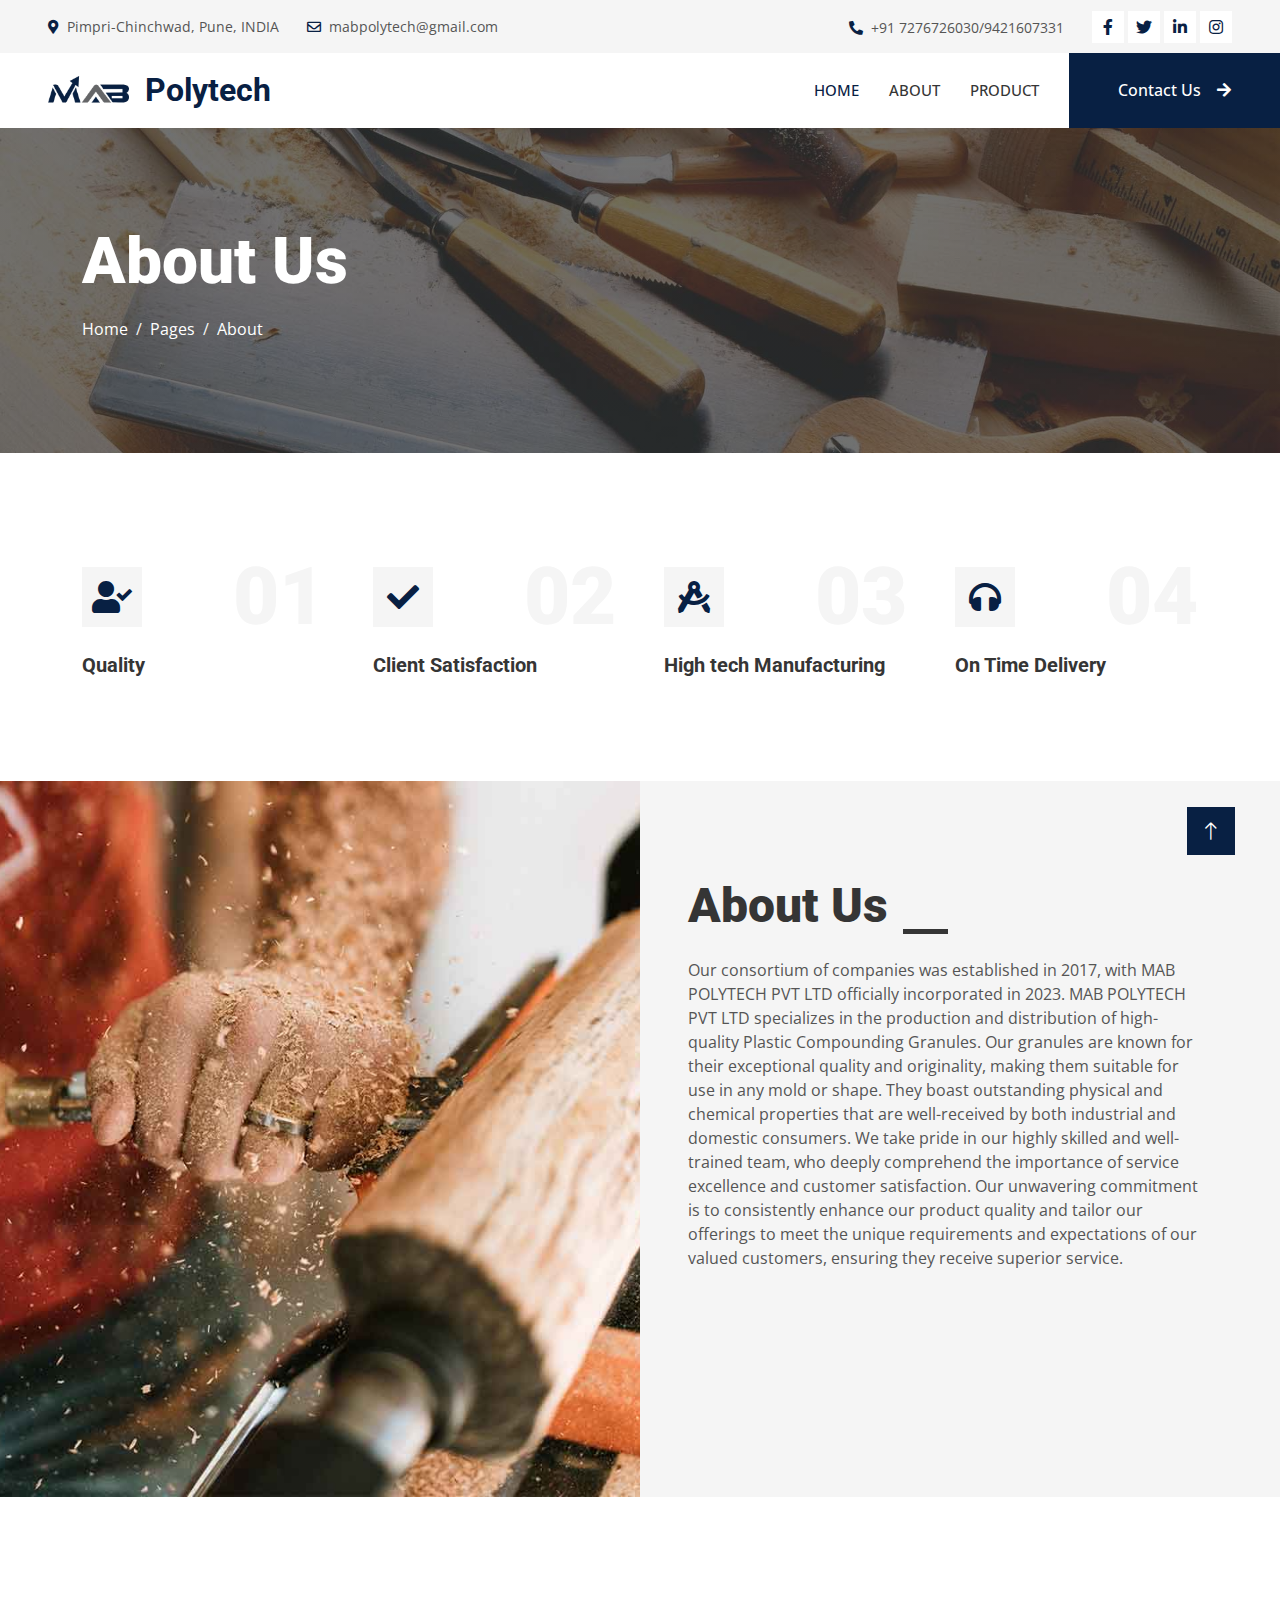
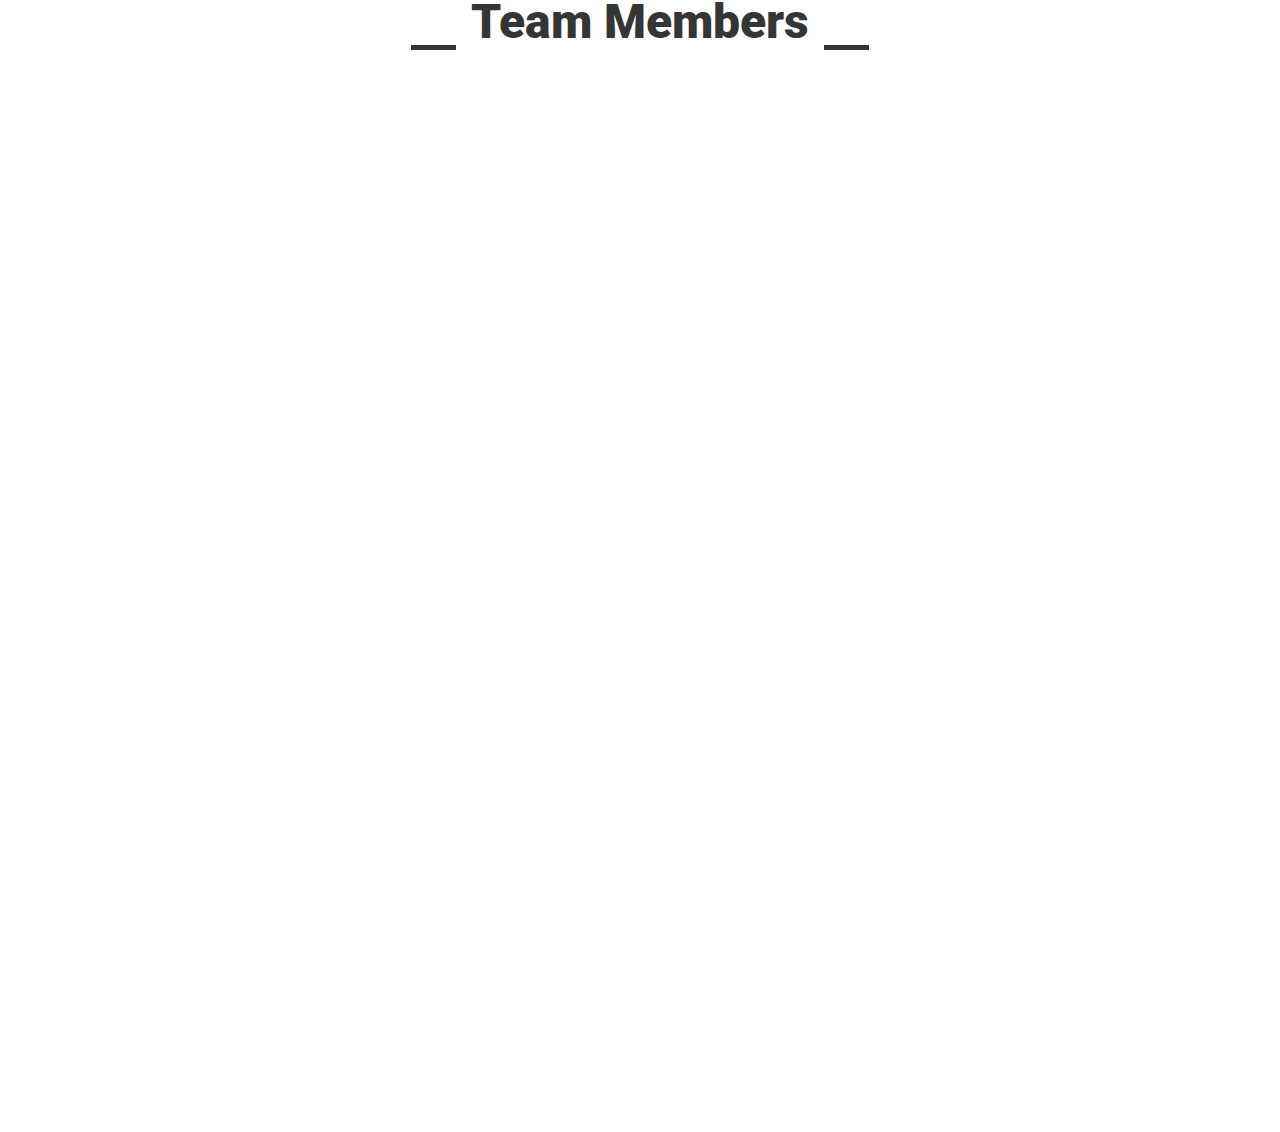
<file: about.html>
<!DOCTYPE html>
<html lang="en">

<head>
    <meta charset="utf-8">
    <title>MAB Polytech</title>
    <meta content="width=device-width, initial-scale=1.0" name="viewport">
    <meta content="" name="keywords">
    <meta content="" name="description">

    <!-- Favicon -->
    <link href="img/favicon.ico" rel="icon">

    <!-- Google Web Fonts -->
    <link rel="preconnect" href="https://fonts.googleapis.com">
    <link rel="preconnect" href="https://fonts.gstatic.com" crossorigin>
    <link href="https://fonts.googleapis.com/css2?family=Open+Sans:wght@400;500&family=Roboto:wght@500;700;900&display=swap" rel="stylesheet"> 

    <!-- Icon Font Stylesheet -->
    <link href="https://cdnjs.cloudflare.com/ajax/libs/font-awesome/5.10.0/css/all.min.css" rel="stylesheet">
    <link href="https://cdn.jsdelivr.net/npm/bootstrap-icons@1.4.1/font/bootstrap-icons.css" rel="stylesheet">

    <!-- Libraries Stylesheet -->
    <link href="lib/animate/animate.min.css" rel="stylesheet">
    <link href="lib/owlcarousel/assets/owl.carousel.min.css" rel="stylesheet">
    <link href="lib/lightbox/css/lightbox.min.css" rel="stylesheet">

    <!-- Customized Bootstrap Stylesheet -->
    <link href="css/bootstrap.min.css" rel="stylesheet">

    <!-- Template Stylesheet -->
    <link href="css/style.css" rel="stylesheet">
</head>

<body>
    <!-- Spinner Start -->
    <div id="spinner" class="show bg-white position-fixed translate-middle w-100 vh-100 top-50 start-50 d-flex align-items-center justify-content-center">
        <div class="spinner-grow text-primary" style="width: 3rem; height: 3rem;" role="status">
            <span class="sr-only">Loading...</span>
        </div>
    </div>
    <!-- Spinner End -->


    <!-- Topbar Start -->
    <div class="container-fluid bg-light p-0">
        <div class="row gx-0 d-none d-lg-flex">
            <div class="col-lg-7 px-5 text-start">
                <div class="h-100 d-inline-flex align-items-center py-3 me-4">
                    <small class="fa fa-map-marker-alt text-primary me-2"></small>
                    <small>Pimpri-Chinchwad, Pune, INDIA</small>
                </div>
                <div class="h-100 d-inline-flex align-items-center py-3">
                    <small class="far fa-envelope text-primary me-2"></small>
                    <small>mabpolytech@gmail.com</small>
                </div>
            </div>
            <div class="col-lg-5 px-5 text-end">
                <div class="h-100 d-inline-flex align-items-center py-3 me-4">
                    <small class="fa fa-phone-alt text-primary me-2"></small>
                    <small>+91 7276726030/9421607331</small>
                </div>
                <div class="h-100 d-inline-flex align-items-center">
                    <a class="btn btn-sm-square bg-white text-primary me-1" href=""><i class="fab fa-facebook-f"></i></a>
                    <a class="btn btn-sm-square bg-white text-primary me-1" href=""><i class="fab fa-twitter"></i></a>
                    <a class="btn btn-sm-square bg-white text-primary me-1" href=""><i class="fab fa-linkedin-in"></i></a>
                    <a class="btn btn-sm-square bg-white text-primary me-0" href=""><i class="fab fa-instagram"></i></a>
                </div>
            </div>
        </div>
    </div>
    <!-- Topbar End -->


    <!-- Navbar Start -->
    <nav class="navbar navbar-expand-lg bg-white navbar-light sticky-top p-0">
        <a href="index.html" class="navbar-brand d-flex align-items-center px-4 px-lg-5">
            <img src="img/MAB_logo.png" alt="MAB Logo" height="30" class="m-0 text-primary">
            <h2 class="m-0 text-primary mx-3">Polytech</h2>
        </a>
        <button type="button" class="navbar-toggler me-4" data-bs-toggle="collapse" data-bs-target="#navbarCollapse">
            <span class="navbar-toggler-icon"></span>
        </button>
        <div class="collapse navbar-collapse" id="navbarCollapse">
            <div class="navbar-nav ms-auto p-4 p-lg-0">
                <a href="index.html" class="nav-item nav-link active">Home</a>
                <a href="about.html" class="nav-item nav-link">About</a>
                <a href="Product.html" class="nav-item nav-link">Product</a>
            </div>
            <a href="contact.html" class="btn btn-primary py-4 px-lg-5 d-none d-lg-block">Contact Us<i class="fa fa-arrow-right ms-3"></i></a>
        </div>
    </nav>
    <!-- Navbar End -->


    <!-- Page Header Start -->
    <div class="container-fluid page-header py-5 mb-5">
        <div class="container py-5">
            <h1 class="display-3 text-white mb-3 animated slideInDown">About Us</h1>
            <nav aria-label="breadcrumb animated slideInDown">
                <ol class="breadcrumb">
                    <li class="breadcrumb-item"><a class="text-white" href="#">Home</a></li>
                    <li class="breadcrumb-item"><a class="text-white" href="#">Pages</a></li>
                    <li class="breadcrumb-item text-white active" aria-current="page">About</li>
                </ol>
            </nav>
        </div>
    </div>
    <!-- Page Header End -->


    <!-- Feature Start -->
    <div class="container-xxl py-5">
        <div class="container">
            <div class="row g-5">
                <div class="col-md-6 col-lg-3 wow fadeIn" data-wow-delay="0.1s">
                    <div class="d-flex align-items-center justify-content-between mb-2">
                        <div class="d-flex align-items-center justify-content-center bg-light" style="width: 60px; height: 60px;">
                            <i class="fa fa-user-check fa-2x text-primary"></i>
                        </div>
                        <h1 class="display-1 text-light mb-0">01</h1>
                    </div>
                    <h5>Quality</h5>
                </div>
                <div class="col-md-6 col-lg-3 wow fadeIn" data-wow-delay="0.3s">
                    <div class="d-flex align-items-center justify-content-between mb-2">
                        <div class="d-flex align-items-center justify-content-center bg-light" style="width: 60px; height: 60px;">
                            <i class="fa fa-check fa-2x text-primary"></i>
                        </div>
                        <h1 class="display-1 text-light mb-0">02</h1>
                    </div>
                    <h5>Client Satisfaction</h5>
                </div>
                <div class="col-md-6 col-lg-3 wow fadeIn" data-wow-delay="0.5s">
                    <div class="d-flex align-items-center justify-content-between mb-2">
                        <div class="d-flex align-items-center justify-content-center bg-light" style="width: 60px; height: 60px;">
                            <i class="fa fa-drafting-compass fa-2x text-primary"></i>
                        </div>
                        <h1 class="display-1 text-light mb-0">03</h1>
                    </div>
                    <h5>High tech Manufacturing</h5>
                </div>
                <div class="col-md-6 col-lg-3 wow fadeIn" data-wow-delay="0.7s">
                    <div class="d-flex align-items-center justify-content-between mb-2">
                        <div class="d-flex align-items-center justify-content-center bg-light" style="width: 60px; height: 60px;">
                            <i class="fa fa-headphones fa-2x text-primary"></i>
                        </div>
                        <h1 class="display-1 text-light mb-0">04</h1>
                    </div>
                    <h5>On Time Delivery</h5>
                </div>
            </div>
        </div>
    </div>
    <!-- Feature Start -->



    <!-- About Start -->
    <div class="container-fluid bg-light overflow-hidden my-5 px-lg-0">
        <div class="container about px-lg-0">
            <div class="row g-0 mx-lg-0">
                <div class="col-lg-6 ps-lg-0" style="min-height: 400px;">
                    <div class="position-relative h-100">
                        <img class="position-absolute img-fluid w-100 h-100" src="img/about.jpg" style="object-fit: cover;" alt="">
                    </div>
                </div>
                <div class="col-lg-6 about-text py-5 wow fadeIn" data-wow-delay="0.5s">
                    <div class="p-lg-5 pe-lg-0">
                        <div class="section-title text-start">
                            <h1 class="display-5 mb-4">About Us</h1>
                        </div>
                        <p class="mb-4 pb-2">Our consortium of companies was established in 2017, with MAB POLYTECH PVT LTD officially incorporated in 2023. MAB POLYTECH PVT LTD specializes in the production and distribution of high-quality Plastic Compounding Granules. Our granules are known for their exceptional quality and originality, making them suitable for use in any mold or shape. They boast outstanding physical and chemical properties that are well-received by both industrial and domestic consumers.
                            We take pride in our highly skilled and well-trained team, who deeply comprehend the importance of service excellence and customer satisfaction. Our unwavering commitment is to consistently enhance our product quality and tailor our offerings to meet the unique requirements and expectations of our valued customers, ensuring they receive superior service.</p>
                        <div class="row g-4 mb-4 pb-2">
                            <div class="col-sm-6 wow fadeIn" data-wow-delay="0.1s">
                                <div class="d-flex align-items-center">
                                    <div class="d-flex flex-shrink-0 align-items-center justify-content-center bg-white" style="width: 60px; height: 60px;">
                                        <i class="fa fa-users fa-2x text-primary"></i>
                                    </div>
                                    <div class="ms-3">
                                        <h2 class="text-primary mb-1" data-toggle="counter-up">1234</h2>
                                        <p class="fw-medium mb-0">Happy Clients</p>
                                    </div>
                                </div>
                            </div>
                            <div class="col-sm-6 wow fadeIn" data-wow-delay="0.3s">
                                <div class="d-flex align-items-center">
                                    <div class="d-flex flex-shrink-0 align-items-center justify-content-center bg-white" style="width: 60px; height: 60px;">
                                        <i class="fa fa-check fa-2x text-primary"></i>
                                    </div>
                                    <div class="ms-3">
                                        <h2 class="text-primary mb-1" data-toggle="counter-up">1234</h2>
                                        <p class="fw-medium mb-0">On time delivery</p>
                                    </div>
                                </div>
                            </div>
                        </div>
                        <!--
                            <a href="" class="btn btn-primary py-3 px-5">Explore More</a>
                        -->
                    </div>
                </div>
            </div>
        </div>
    </div>
    <!-- About End -->


    <!-- Team Start -->
    <div class="container-xxl py-5">
        <div class="container">
            <div class="section-title text-center">
                <h1 class="display-5 mb-5">Team Members</h1>
            </div>
            <div class="row g-4">
                <div class="col-lg-3 col-md-6 wow fadeInUp" data-wow-delay="0.1s">
                    <div class="team-item">
                        <div class="overflow-hidden position-relative">
                            <img class="img-fluid" src="img/team-1.jpg" alt="">
                            <div class="team-social">
                                <a class="btn btn-square" href=""><i class="fab fa-facebook-f"></i></a>
                                <a class="btn btn-square" href=""><i class="fab fa-twitter"></i></a>
                                <a class="btn btn-square" href=""><i class="fab fa-instagram"></i></a>
                            </div>
                        </div>
                        <div class="text-center border border-5 border-light border-top-0 p-4">
                            <h5 class="mb-0">Full Name</h5>
                            <small>Designation</small>
                        </div>
                    </div>
                </div>
                <div class="col-lg-3 col-md-6 wow fadeInUp" data-wow-delay="0.3s">
                    <div class="team-item">
                        <div class="overflow-hidden position-relative">
                            <img class="img-fluid" src="img/team-2.jpg" alt="">
                            <div class="team-social">
                                <a class="btn btn-square" href=""><i class="fab fa-facebook-f"></i></a>
                                <a class="btn btn-square" href=""><i class="fab fa-twitter"></i></a>
                                <a class="btn btn-square" href=""><i class="fab fa-instagram"></i></a>
                            </div>
                        </div>
                        <div class="text-center border border-5 border-light border-top-0 p-4">
                            <h5 class="mb-0">Full Name</h5>
                            <small>Designation</small>
                        </div>
                    </div>
                </div>
                <div class="col-lg-3 col-md-6 wow fadeInUp" data-wow-delay="0.5s">
                    <div class="team-item">
                        <div class="overflow-hidden position-relative">
                            <img class="img-fluid" src="img/team-3.jpg" alt="">
                            <div class="team-social">
                                <a class="btn btn-square" href=""><i class="fab fa-facebook-f"></i></a>
                                <a class="btn btn-square" href=""><i class="fab fa-twitter"></i></a>
                                <a class="btn btn-square" href=""><i class="fab fa-instagram"></i></a>
                            </div>
                        </div>
                        <div class="text-center border border-5 border-light border-top-0 p-4">
                            <h5 class="mb-0">Full Name</h5>
                            <small>Designation</small>
                        </div>
                    </div>
                </div>
                <div class="col-lg-3 col-md-6 wow fadeInUp" data-wow-delay="0.7s">
                    <div class="team-item">
                        <div class="overflow-hidden position-relative">
                            <img class="img-fluid" src="img/team-4.jpg" alt="">
                            <div class="team-social">
                                <a class="btn btn-square" href=""><i class="fab fa-facebook-f"></i></a>
                                <a class="btn btn-square" href=""><i class="fab fa-twitter"></i></a>
                                <a class="btn btn-square" href=""><i class="fab fa-instagram"></i></a>
                            </div>
                        </div>
                        <div class="text-center border border-5 border-light border-top-0 p-4">
                            <h5 class="mb-0">Full Name</h5>
                            <small>Designation</small>
                        </div>
                    </div>
                </div>
            </div>
        </div>
    </div>
    <!-- Team End -->
        

    <!-- Footer Start -->
    <div class="container-fluid bg-dark text-light footer mt-5 pt-5 wow fadeIn" data-wow-delay="0.1s">
        <div class="container py-5">
            <div class="row g-5">
                <div class="col-lg-3 col-md-6">
                    <h4 class="text-light mb-4">Address</h4>
                    <p class="mb-2"><i class="fa fa-map-marker-alt me-3"></i>Ground floor,
                        Gat No-1576,
                        Near Datta Engineering,
                        Shelar-Vasti,Chikhali.
                        Pimpri-Chinchwad,Pune
                        Maharashtra-411062</p>
                    <p class="mb-2"><i class="fa fa-phone-alt me-3"></i>+91 7276726030</p>
                    <p class="mb-2"><i class="fa fa-phone-alt me-3"></i>+91 9421607331</p>
                    <p class="mb-2"><i class="fa fa-envelope me-3"></i>mabpolytech@gmail.com</p>
                    <div class="d-flex pt-2">
                        <a class="btn btn-outline-light btn-social" href=""><i class="fab fa-twitter"></i></a>
                        <a class="btn btn-outline-light btn-social" href=""><i class="fab fa-facebook-f"></i></a>
                        <a class="btn btn-outline-light btn-social" href=""><i class="fab fa-youtube"></i></a>
                        <a class="btn btn-outline-light btn-social" href=""><i class="fab fa-linkedin-in"></i></a>
                    </div>
                </div>
                <div class="col-lg-3 col-md-6">
                    <h4 class="text-light mb-4">Products</h4>
                    <a class="btn btn-link" href="product.html">PP Granules</a>
                    <a class="btn btn-link" href="product.html">POM Granules</a>
                    <a class="btn btn-link" href="product.html">Nylon Granules</a>
                    <a class="btn btn-link" href="product.html">HIPS Granules</a>
                    <a class="btn btn-link" href="product.html">ABS Granules</a>
                    <a class="btn btn-link" href="product.html">PC Granules</a>
                    <a class="btn btn-link" href="product.html">PBT Granules</a>
                    <a class="btn btn-link" href="product.html">HDPE Granules</a>
                    <a class="btn btn-link" href="product.html">TPE Granules</a>
                    <a class="btn btn-link" href="product.html">LDPE Granules</a>
                </div>
                <div class="col-lg-3 col-md-6">
                    <h4 class="text-light mb-4">Quick Links</h4>
                    <a class="btn btn-link" href="about.html">About Us</a>
                    <a class="btn btn-link" href="contact.html">Contact Us</a>
                    <a class="btn btn-link" href="product.html">Our Products</a>
                    <a class="btn btn-link" href="index.html">Home</a>
                </div>
                <div class="col-lg-3 col-md-6">
                    <h4 class="text-light mb-4">Newsletter</h4>
                    <p>Newsletter header.</p>
                    <div class="position-relative mx-auto" style="max-width: 400px;">
                        <input class="form-control border-0 w-100 py-3 ps-4 pe-5" type="text" placeholder="Your email">
                        <button type="button" class="btn btn-primary py-2 position-absolute top-0 end-0 mt-2 me-2">SignUp</button>
                    </div>
                </div>
            </div>
        </div>
        <div class="container">
            <div class="copyright">
                <div class="row">
                    <div class="col-md-6 text-center text-md-start mb-3 mb-md-0">
                        &copy; <a class="border-bottom" href="#">MAB Polytech</a>, All Right Reserved.
                    </div>
                    <div class="col-md-6 text-center text-md-end">
                        <!--/*** This template is free as long as you keep the footer author’s credit link/attribution link/backlink. If you'd like to use the template without the footer author’s credit link/attribution link/backlink, you can purchase the Credit Removal License from "https://htmlcodex.com/credit-removal". Thank you for your support. ***/-->
                        Designed By <a class="border-bottom" href="https://htmlcodex.com">HTML Codex</a>
                    </div>
                </div>
            </div>
        </div>
    </div>
    <!-- Footer End -->


    <!-- Back to Top -->
    <a href="#" class="btn btn-lg btn-primary btn-lg-square rounded-0 back-to-top"><i class="bi bi-arrow-up"></i></a>


    <!-- JavaScript Libraries -->
    <script src="https://code.jquery.com/jquery-3.4.1.min.js"></script>
    <script src="https://cdn.jsdelivr.net/npm/bootstrap@5.0.0/dist/js/bootstrap.bundle.min.js"></script>
    <script src="lib/wow/wow.min.js"></script>
    <script src="lib/easing/easing.min.js"></script>
    <script src="lib/waypoints/waypoints.min.js"></script>
    <script src="lib/counterup/counterup.min.js"></script>
    <script src="lib/owlcarousel/owl.carousel.min.js"></script>
    <script src="lib/isotope/isotope.pkgd.min.js"></script>
    <script src="lib/lightbox/js/lightbox.min.js"></script>

    <!-- Template Javascript -->
    <script src="js/main.js"></script>
</body>

</html>
</file>
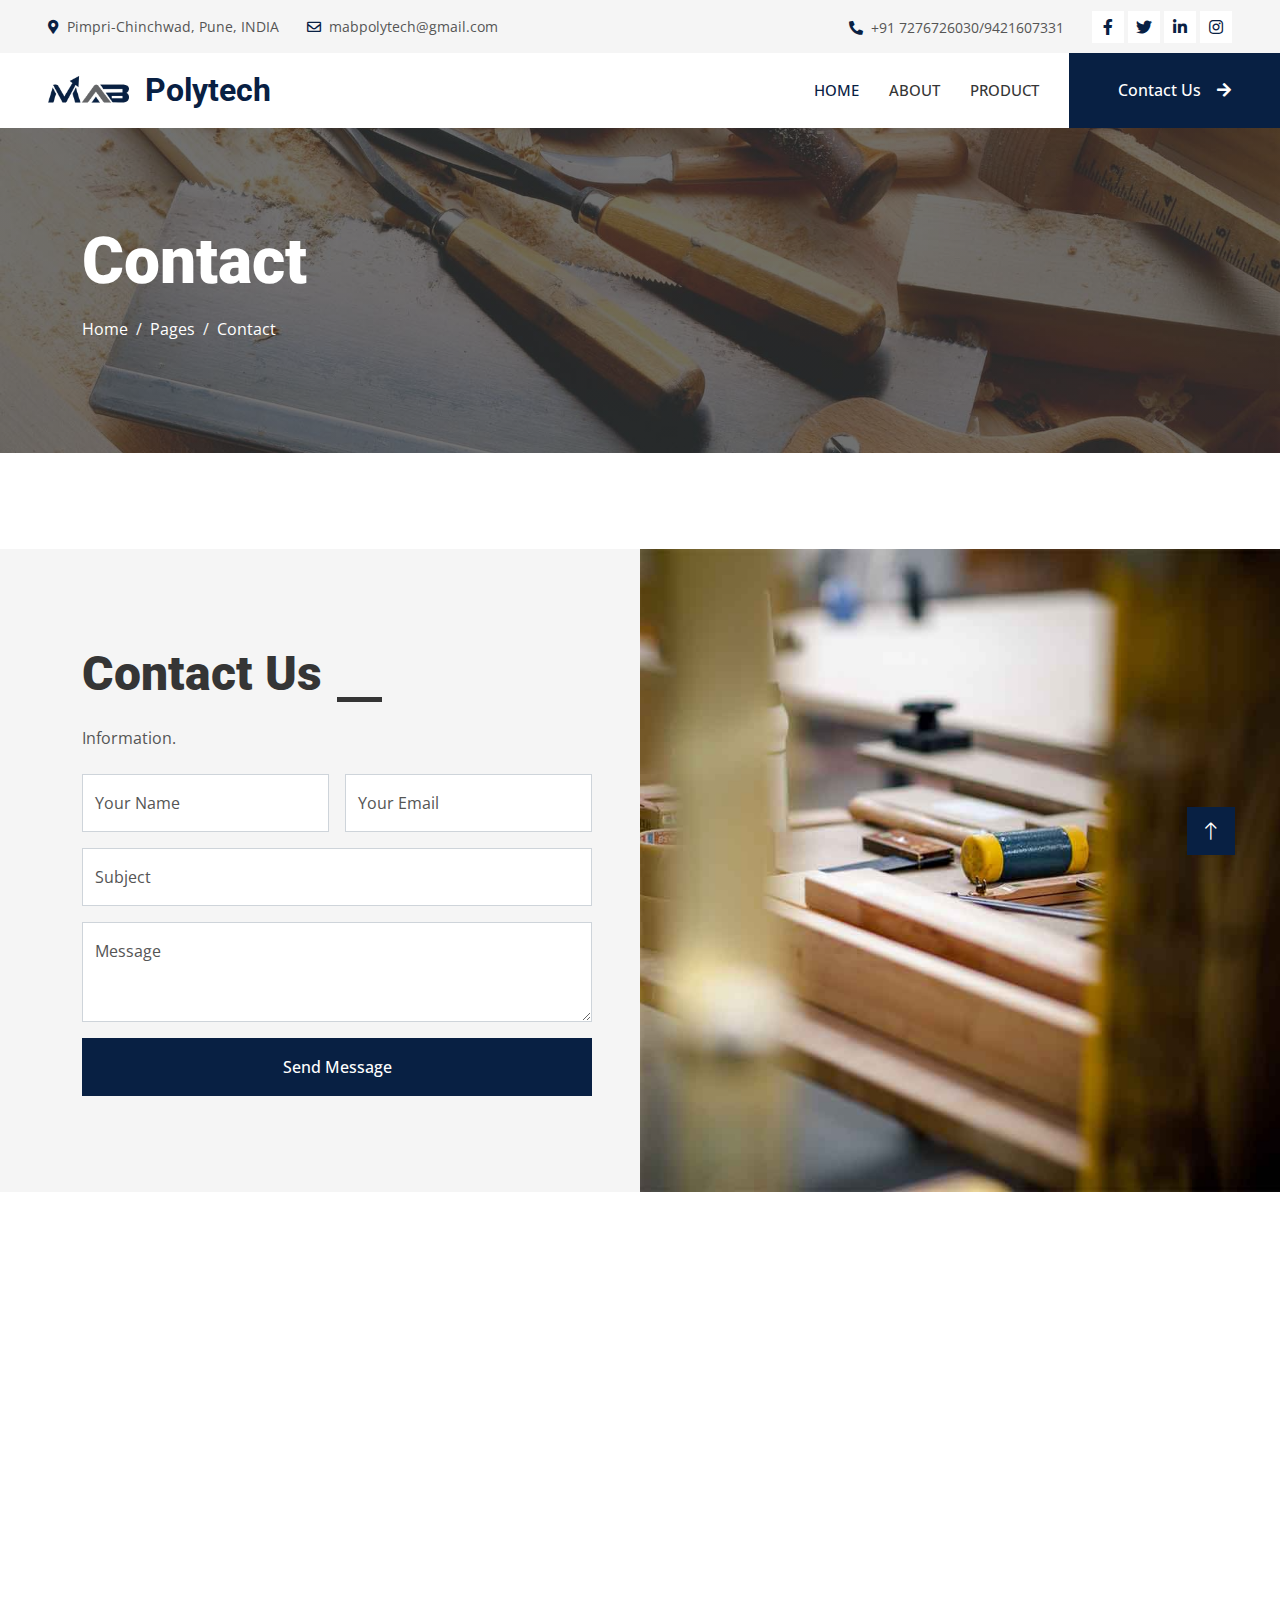
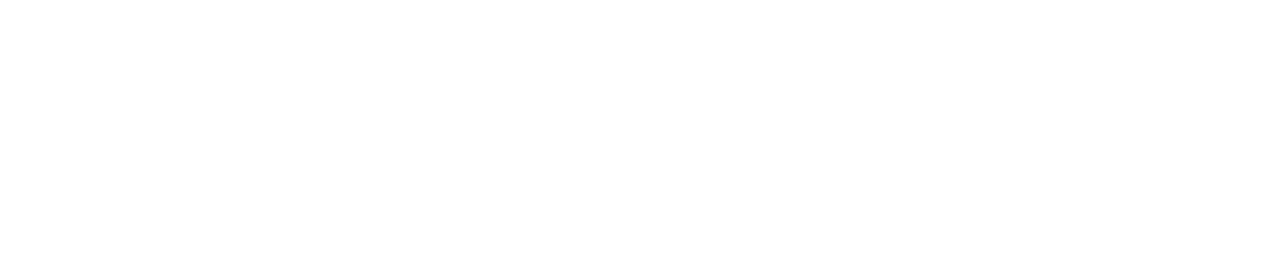
<file: contact.html>
<!DOCTYPE html>
<html lang="en">

<head>
    <meta charset="utf-8">
    <title>MAB Polytech</title>
    <meta content="width=device-width, initial-scale=1.0" name="viewport">
    <meta content="" name="keywords">
    <meta content="" name="description">

    <!-- Favicon -->
    <link href="img/favicon.ico" rel="icon">

    <!-- Google Web Fonts -->
    <link rel="preconnect" href="https://fonts.googleapis.com">
    <link rel="preconnect" href="https://fonts.gstatic.com" crossorigin>
    <link href="https://fonts.googleapis.com/css2?family=Open+Sans:wght@400;500&family=Roboto:wght@500;700;900&display=swap" rel="stylesheet"> 

    <!-- Icon Font Stylesheet -->
    <link href="https://cdnjs.cloudflare.com/ajax/libs/font-awesome/5.10.0/css/all.min.css" rel="stylesheet">
    <link href="https://cdn.jsdelivr.net/npm/bootstrap-icons@1.4.1/font/bootstrap-icons.css" rel="stylesheet">

    <!-- Libraries Stylesheet -->
    <link href="lib/animate/animate.min.css" rel="stylesheet">
    <link href="lib/owlcarousel/assets/owl.carousel.min.css" rel="stylesheet">
    <link href="lib/lightbox/css/lightbox.min.css" rel="stylesheet">

    <!-- Customized Bootstrap Stylesheet -->
    <link href="css/bootstrap.min.css" rel="stylesheet">

    <!-- Template Stylesheet -->
    <link href="css/style.css" rel="stylesheet">
</head>

<body>
    <!-- Spinner Start -->
    <div id="spinner" class="show bg-white position-fixed translate-middle w-100 vh-100 top-50 start-50 d-flex align-items-center justify-content-center">
        <div class="spinner-grow text-primary" style="width: 3rem; height: 3rem;" role="status">
            <span class="sr-only">Loading...</span>
        </div>
    </div>
    <!-- Spinner End -->


    <!-- Topbar Start -->
    <div class="container-fluid bg-light p-0">
        <div class="row gx-0 d-none d-lg-flex">
            <div class="col-lg-7 px-5 text-start">
                <div class="h-100 d-inline-flex align-items-center py-3 me-4">
                    <small class="fa fa-map-marker-alt text-primary me-2"></small>
                    <small>Pimpri-Chinchwad, Pune, INDIA</small>
                </div>
                <div class="h-100 d-inline-flex align-items-center py-3">
                    <small class="far fa-envelope text-primary me-2"></small>
                    <small>mabpolytech@gmail.com</small>
                </div>
            </div>
            <div class="col-lg-5 px-5 text-end">
                <div class="h-100 d-inline-flex align-items-center py-3 me-4">
                    <small class="fa fa-phone-alt text-primary me-2"></small>
                    <small>+91 7276726030/9421607331</small>
                </div>
                <div class="h-100 d-inline-flex align-items-center">
                    <a class="btn btn-sm-square bg-white text-primary me-1" href=""><i class="fab fa-facebook-f"></i></a>
                    <a class="btn btn-sm-square bg-white text-primary me-1" href=""><i class="fab fa-twitter"></i></a>
                    <a class="btn btn-sm-square bg-white text-primary me-1" href=""><i class="fab fa-linkedin-in"></i></a>
                    <a class="btn btn-sm-square bg-white text-primary me-0" href=""><i class="fab fa-instagram"></i></a>
                </div>
            </div>
        </div>
    </div>
    <!-- Topbar End -->

    <!-- Navbar Start -->
    <nav class="navbar navbar-expand-lg bg-white navbar-light sticky-top p-0">
        <a href="index.html" class="navbar-brand d-flex align-items-center px-4 px-lg-5">
            <img src="img/MAB_logo.png" alt="MAB Logo" height="30" class="m-0 text-primary">
            <h2 class="m-0 text-primary mx-3">Polytech</h2>
        </a>
        <button type="button" class="navbar-toggler me-4" data-bs-toggle="collapse" data-bs-target="#navbarCollapse">
            <span class="navbar-toggler-icon"></span>
        </button>
        <div class="collapse navbar-collapse" id="navbarCollapse">
            <div class="navbar-nav ms-auto p-4 p-lg-0">
                <a href="index.html" class="nav-item nav-link active">Home</a>
                <a href="about.html" class="nav-item nav-link">About</a>
                <a href="Product.html" class="nav-item nav-link">Product</a>
            </div>
            <a href="contact.html" class="btn btn-primary py-4 px-lg-5 d-none d-lg-block">Contact Us<i class="fa fa-arrow-right ms-3"></i></a>
        </div>
    </nav>
    <!-- Navbar End -->


    <!-- Page Header Start -->
    <div class="container-fluid page-header py-5 mb-5">
        <div class="container py-5">
            <h1 class="display-3 text-white mb-3 animated slideInDown">Contact</h1>
            <nav aria-label="breadcrumb animated slideInDown">
                <ol class="breadcrumb">
                    <li class="breadcrumb-item"><a class="text-white" href="#">Home</a></li>
                    <li class="breadcrumb-item"><a class="text-white" href="#">Pages</a></li>
                    <li class="breadcrumb-item text-white active" aria-current="page">Contact</li>
                </ol>
            </nav>
        </div>
    </div>
    <!-- Page Header End -->


    <!-- Contact Start -->
    <div class="container-fluid bg-light overflow-hidden px-lg-0" style="margin: 6rem 0;">
        <div class="container contact px-lg-0">
            <div class="row g-0 mx-lg-0">
                <div class="col-lg-6 contact-text py-5 wow fadeIn" data-wow-delay="0.5s">
                    <div class="p-lg-5 ps-lg-0">
                        <div class="section-title text-start">
                            <h1 class="display-5 mb-4">Contact Us</h1>
                        </div>
                        <p class="mb-4">Information.</p>
                        <form>
                            <div class="row g-3">
                                <div class="col-md-6">
                                    <div class="form-floating">
                                        <input type="text" class="form-control" id="name" placeholder="Your Name">
                                        <label for="name">Your Name</label>
                                    </div>
                                </div>
                                <div class="col-md-6">
                                    <div class="form-floating">
                                        <input type="email" class="form-control" id="email" placeholder="Your Email">
                                        <label for="email">Your Email</label>
                                    </div>
                                </div>
                                <div class="col-12">
                                    <div class="form-floating">
                                        <input type="text" class="form-control" id="subject" placeholder="Subject">
                                        <label for="subject">Subject</label>
                                    </div>
                                </div>
                                <div class="col-12">
                                    <div class="form-floating">
                                        <textarea class="form-control" placeholder="Leave a message here" id="message" style="height: 100px"></textarea>
                                        <label for="message">Message</label>
                                    </div>
                                </div>
                                <div class="col-12">
                                    <button class="btn btn-primary w-100 py-3" type="submit">Send Message</button>
                                </div>
                            </div>
                        </form>
                    </div>
                </div>
                <div class="col-lg-6 pe-lg-0" style="min-height: 400px;">
                    <div class="position-relative h-100">
                        <img class="position-absolute img-fluid w-100 h-100" src="img/feature.jpg" style="object-fit: cover;" alt="">
                    </div>
                </div>
            </div>
        </div>
    </div>
    <!-- Contact End -->


     <!-- Footer Start -->
     <div class="container-fluid bg-dark text-light footer mt-5 pt-5 wow fadeIn" data-wow-delay="0.1s">
        <div class="container py-5">
            <div class="row g-5">
                <div class="col-lg-3 col-md-6">
                    <h4 class="text-light mb-4">Address</h4>
                    <p class="mb-2"><i class="fa fa-map-marker-alt me-3"></i>Ground floor,
                        Gat No-1576,
                        Near Datta Engineering,
                        Shelar-Vasti,Chikhali.
                        Pimpri-Chinchwad,Pune
                        Maharashtra-411062</p>
                    <p class="mb-2"><i class="fa fa-phone-alt me-3"></i>+91 7276726030</p>
                    <p class="mb-2"><i class="fa fa-phone-alt me-3"></i>+91 9421607331</p>
                    <p class="mb-2"><i class="fa fa-envelope me-3"></i>mabpolytech@gmail.com</p>
                    <div class="d-flex pt-2">
                        <a class="btn btn-outline-light btn-social" href=""><i class="fab fa-twitter"></i></a>
                        <a class="btn btn-outline-light btn-social" href=""><i class="fab fa-facebook-f"></i></a>
                        <a class="btn btn-outline-light btn-social" href=""><i class="fab fa-youtube"></i></a>
                        <a class="btn btn-outline-light btn-social" href=""><i class="fab fa-linkedin-in"></i></a>
                    </div>
                </div>
                <div class="col-lg-3 col-md-6">
                    <h4 class="text-light mb-4">Products</h4>
                    <a class="btn btn-link" href="product.html">PP Granules</a>
                    <a class="btn btn-link" href="product.html">POM Granules</a>
                    <a class="btn btn-link" href="product.html">Nylon Granules</a>
                    <a class="btn btn-link" href="product.html">HIPS Granules</a>
                    <a class="btn btn-link" href="product.html">ABS Granules</a>
                    <a class="btn btn-link" href="product.html">PC Granules</a>
                    <a class="btn btn-link" href="product.html">PBT Granules</a>
                    <a class="btn btn-link" href="product.html">HDPE Granules</a>
                    <a class="btn btn-link" href="product.html">TPE Granules</a>
                    <a class="btn btn-link" href="product.html">LDPE Granules</a>
                </div>
                <div class="col-lg-3 col-md-6">
                    <h4 class="text-light mb-4">Quick Links</h4>
                    <a class="btn btn-link" href="about.html">About Us</a>
                    <a class="btn btn-link" href="contact.html">Contact Us</a>
                    <a class="btn btn-link" href="product.html">Our Products</a>
                    <a class="btn btn-link" href="index.html">Home</a>
                </div>
                <div class="col-lg-3 col-md-6">
                    <h4 class="text-light mb-4">Newsletter</h4>
                    <p>Newsletter header.</p>
                    <div class="position-relative mx-auto" style="max-width: 400px;">
                        <input class="form-control border-0 w-100 py-3 ps-4 pe-5" type="text" placeholder="Your email">
                        <button type="button" class="btn btn-primary py-2 position-absolute top-0 end-0 mt-2 me-2">SignUp</button>
                    </div>
                </div>
            </div>
        </div>
        <div class="container">
            <div class="copyright">
                <div class="row">
                    <div class="col-md-6 text-center text-md-start mb-3 mb-md-0">
                        &copy; <a class="border-bottom" href="#">MAB Polytech</a>, All Right Reserved.
                    </div>
                    <div class="col-md-6 text-center text-md-end">
                        <!--/*** This template is free as long as you keep the footer author’s credit link/attribution link/backlink. If you'd like to use the template without the footer author’s credit link/attribution link/backlink, you can purchase the Credit Removal License from "https://htmlcodex.com/credit-removal". Thank you for your support. ***/-->
                        Designed By <a class="border-bottom" href="https://htmlcodex.com">HTML Codex</a>
                    </div>
                </div>
            </div>
        </div>
    </div>
    <!-- Footer End -->


    <!-- Back to Top -->
    <a href="#" class="btn btn-lg btn-primary btn-lg-square rounded-0 back-to-top"><i class="bi bi-arrow-up"></i></a>


    <!-- JavaScript Libraries -->
    <script src="https://code.jquery.com/jquery-3.4.1.min.js"></script>
    <script src="https://cdn.jsdelivr.net/npm/bootstrap@5.0.0/dist/js/bootstrap.bundle.min.js"></script>
    <script src="lib/wow/wow.min.js"></script>
    <script src="lib/easing/easing.min.js"></script>
    <script src="lib/waypoints/waypoints.min.js"></script>
    <script src="lib/counterup/counterup.min.js"></script>
    <script src="lib/owlcarousel/owl.carousel.min.js"></script>

    <!-- Template Javascript -->
    <script src="js/main.js"></script>
</body>

</html>
</file>
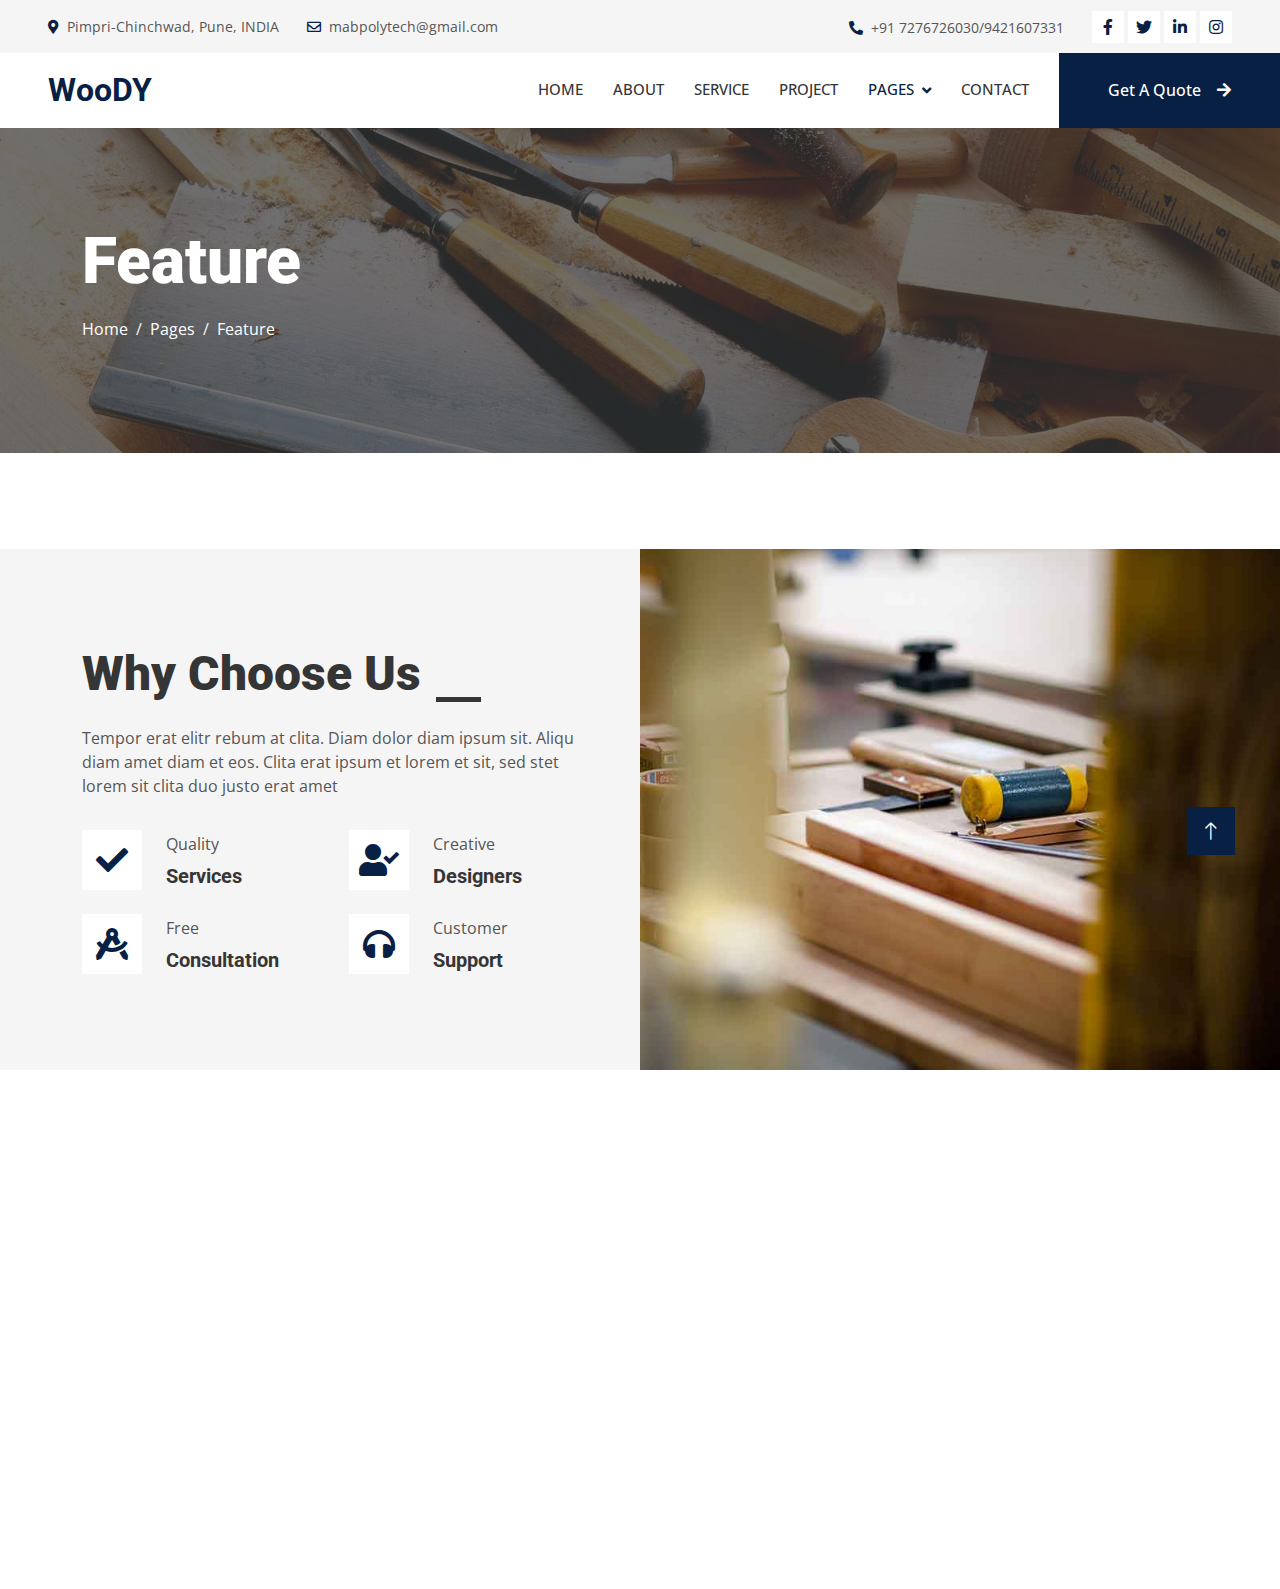
<file: feature.html>
<!DOCTYPE html>
<html lang="en">

<head>
    <meta charset="utf-8">
    <title>Woody - Carpenter Website Template</title>
    <meta content="width=device-width, initial-scale=1.0" name="viewport">
    <meta content="" name="keywords">
    <meta content="" name="description">

    <!-- Favicon -->
    <link href="img/favicon.ico" rel="icon">

    <!-- Google Web Fonts -->
    <link rel="preconnect" href="https://fonts.googleapis.com">
    <link rel="preconnect" href="https://fonts.gstatic.com" crossorigin>
    <link href="https://fonts.googleapis.com/css2?family=Open+Sans:wght@400;500&family=Roboto:wght@500;700;900&display=swap" rel="stylesheet"> 

    <!-- Icon Font Stylesheet -->
    <link href="https://cdnjs.cloudflare.com/ajax/libs/font-awesome/5.10.0/css/all.min.css" rel="stylesheet">
    <link href="https://cdn.jsdelivr.net/npm/bootstrap-icons@1.4.1/font/bootstrap-icons.css" rel="stylesheet">

    <!-- Libraries Stylesheet -->
    <link href="lib/animate/animate.min.css" rel="stylesheet">
    <link href="lib/owlcarousel/assets/owl.carousel.min.css" rel="stylesheet">
    <link href="lib/lightbox/css/lightbox.min.css" rel="stylesheet">

    <!-- Customized Bootstrap Stylesheet -->
    <link href="css/bootstrap.min.css" rel="stylesheet">

    <!-- Template Stylesheet -->
    <link href="css/style.css" rel="stylesheet">
</head>

<body>
    <!-- Spinner Start -->
    <div id="spinner" class="show bg-white position-fixed translate-middle w-100 vh-100 top-50 start-50 d-flex align-items-center justify-content-center">
        <div class="spinner-grow text-primary" style="width: 3rem; height: 3rem;" role="status">
            <span class="sr-only">Loading...</span>
        </div>
    </div>
    <!-- Spinner End -->


    <!-- Topbar Start -->
    <div class="container-fluid bg-light p-0">
        <div class="row gx-0 d-none d-lg-flex">
            <div class="col-lg-7 px-5 text-start">
                <div class="h-100 d-inline-flex align-items-center py-3 me-4">
                    <small class="fa fa-map-marker-alt text-primary me-2"></small>
                    <small>Pimpri-Chinchwad, Pune, INDIA</small>
                </div>
                <div class="h-100 d-inline-flex align-items-center py-3">
                    <small class="far fa-envelope text-primary me-2"></small>
                    <small>mabpolytech@gmail.com</small>
                </div>
            </div>
            <div class="col-lg-5 px-5 text-end">
                <div class="h-100 d-inline-flex align-items-center py-3 me-4">
                    <small class="fa fa-phone-alt text-primary me-2"></small>
                    <small>+91 7276726030/9421607331</small>
                </div>
                <div class="h-100 d-inline-flex align-items-center">
                    <a class="btn btn-sm-square bg-white text-primary me-1" href=""><i class="fab fa-facebook-f"></i></a>
                    <a class="btn btn-sm-square bg-white text-primary me-1" href=""><i class="fab fa-twitter"></i></a>
                    <a class="btn btn-sm-square bg-white text-primary me-1" href=""><i class="fab fa-linkedin-in"></i></a>
                    <a class="btn btn-sm-square bg-white text-primary me-0" href=""><i class="fab fa-instagram"></i></a>
                </div>
            </div>
        </div>
    </div>
    <!-- Topbar End -->

    <!-- Navbar Start -->
    <nav class="navbar navbar-expand-lg bg-white navbar-light sticky-top p-0">
        <a href="index.html" class="navbar-brand d-flex align-items-center px-4 px-lg-5">
            <h2 class="m-0 text-primary">WooDY</h2>
        </a>
        <button type="button" class="navbar-toggler me-4" data-bs-toggle="collapse" data-bs-target="#navbarCollapse">
            <span class="navbar-toggler-icon"></span>
        </button>
        <div class="collapse navbar-collapse" id="navbarCollapse">
            <div class="navbar-nav ms-auto p-4 p-lg-0">
                <a href="index.html" class="nav-item nav-link">Home</a>
                <a href="about.html" class="nav-item nav-link">About</a>
                <a href="service.html" class="nav-item nav-link">Service</a>
                <a href="project.html" class="nav-item nav-link">Project</a>
                <div class="nav-item dropdown">
                    <a href="#" class="nav-link dropdown-toggle active" data-bs-toggle="dropdown">Pages</a>
                    <div class="dropdown-menu fade-up m-0">
                        <a href="feature.html" class="dropdown-item active">Feature</a>
                        <a href="quote.html" class="dropdown-item">Free Quote</a>
                        <a href="team.html" class="dropdown-item">Our Team</a>
                        <a href="testimonial.html" class="dropdown-item">Testimonial</a>
                        <a href="404.html" class="dropdown-item">404 Page</a>
                    </div>
                </div>
                <a href="contact.html" class="nav-item nav-link">Contact</a>
            </div>
            <a href="" class="btn btn-primary py-4 px-lg-5 d-none d-lg-block">Get A Quote<i class="fa fa-arrow-right ms-3"></i></a>
        </div>
    </nav>
    <!-- Navbar End -->


    <!-- Page Header Start -->
    <div class="container-fluid page-header py-5 mb-5">
        <div class="container py-5">
            <h1 class="display-3 text-white mb-3 animated slideInDown">Feature</h1>
            <nav aria-label="breadcrumb animated slideInDown">
                <ol class="breadcrumb">
                    <li class="breadcrumb-item"><a class="text-white" href="#">Home</a></li>
                    <li class="breadcrumb-item"><a class="text-white" href="#">Pages</a></li>
                    <li class="breadcrumb-item text-white active" aria-current="page">Feature</li>
                </ol>
            </nav>
        </div>
    </div>
    <!-- Page Header End -->


    <!-- Feature Start -->
    <div class="container-fluid bg-light overflow-hidden px-lg-0" style="margin: 6rem 0;">
        <div class="container feature px-lg-0">
            <div class="row g-0 mx-lg-0">
                <div class="col-lg-6 feature-text py-5 wow fadeIn" data-wow-delay="0.5s">
                    <div class="p-lg-5 ps-lg-0">
                        <div class="section-title text-start">
                            <h1 class="display-5 mb-4">Why Choose Us</h1>
                        </div>
                        <p class="mb-4 pb-2">Tempor erat elitr rebum at clita. Diam dolor diam ipsum sit. Aliqu diam amet diam et eos. Clita erat ipsum et lorem et sit, sed stet lorem sit clita duo justo erat amet</p>
                        <div class="row g-4">
                            <div class="col-6">
                                <div class="d-flex align-items-center">
                                    <div class="d-flex flex-shrink-0 align-items-center justify-content-center bg-white" style="width: 60px; height: 60px;">
                                        <i class="fa fa-check fa-2x text-primary"></i>
                                    </div>
                                    <div class="ms-4">
                                        <p class="mb-2">Quality</p>
                                        <h5 class="mb-0">Services</h5>
                                    </div>
                                </div>
                            </div>
                            <div class="col-6">
                                <div class="d-flex align-items-center">
                                    <div class="d-flex flex-shrink-0 align-items-center justify-content-center bg-white" style="width: 60px; height: 60px;">
                                        <i class="fa fa-user-check fa-2x text-primary"></i>
                                    </div>
                                    <div class="ms-4">
                                        <p class="mb-2">Creative</p>
                                        <h5 class="mb-0">Designers</h5>
                                    </div>
                                </div>
                            </div>
                            <div class="col-6">
                                <div class="d-flex align-items-center">
                                    <div class="d-flex flex-shrink-0 align-items-center justify-content-center bg-white" style="width: 60px; height: 60px;">
                                        <i class="fa fa-drafting-compass fa-2x text-primary"></i>
                                    </div>
                                    <div class="ms-4">
                                        <p class="mb-2">Free</p>
                                        <h5 class="mb-0">Consultation</h5>
                                    </div>
                                </div>
                            </div>
                            <div class="col-6">
                                <div class="d-flex align-items-center">
                                    <div class="d-flex flex-shrink-0 align-items-center justify-content-center bg-white" style="width: 60px; height: 60px;">
                                        <i class="fa fa-headphones fa-2x text-primary"></i>
                                    </div>
                                    <div class="ms-4">
                                        <p class="mb-2">Customer</p>
                                        <h5 class="mb-0">Support</h5>
                                    </div>
                                </div>
                            </div>
                        </div>
                    </div>
                </div>
                <div class="col-lg-6 pe-lg-0" style="min-height: 400px;">
                    <div class="position-relative h-100">
                        <img class="position-absolute img-fluid w-100 h-100" src="img/feature.jpg" style="object-fit: cover;" alt="">
                    </div>
                </div>
            </div>
        </div>
    </div>
    <!-- Feature End -->
        

    <!-- Footer Start -->
    <div class="container-fluid bg-dark text-light footer mt-5 pt-5 wow fadeIn" data-wow-delay="0.1s">
        <div class="container py-5">
            <div class="row g-5">
                <div class="col-lg-3 col-md-6">
                    <h4 class="text-light mb-4">Address</h4>
                    <p class="mb-2"><i class="fa fa-map-marker-alt me-3"></i>123 Street, New York, USA</p>
                    <p class="mb-2"><i class="fa fa-phone-alt me-3"></i>+012 345 67890</p>
                    <p class="mb-2"><i class="fa fa-envelope me-3"></i>info@example.com</p>
                    <div class="d-flex pt-2">
                        <a class="btn btn-outline-light btn-social" href=""><i class="fab fa-twitter"></i></a>
                        <a class="btn btn-outline-light btn-social" href=""><i class="fab fa-facebook-f"></i></a>
                        <a class="btn btn-outline-light btn-social" href=""><i class="fab fa-youtube"></i></a>
                        <a class="btn btn-outline-light btn-social" href=""><i class="fab fa-linkedin-in"></i></a>
                    </div>
                </div>
                <div class="col-lg-3 col-md-6">
                    <h4 class="text-light mb-4">Services</h4>
                    <a class="btn btn-link" href="">General Carpentry</a>
                    <a class="btn btn-link" href="">Furniture Remodeling</a>
                    <a class="btn btn-link" href="">Wooden Floor</a>
                    <a class="btn btn-link" href="">Wooden Furniture</a>
                    <a class="btn btn-link" href="">Custom Carpentry</a>
                </div>
                <div class="col-lg-3 col-md-6">
                    <h4 class="text-light mb-4">Quick Links</h4>
                    <a class="btn btn-link" href="">About Us</a>
                    <a class="btn btn-link" href="">Contact Us</a>
                    <a class="btn btn-link" href="">Our Services</a>
                    <a class="btn btn-link" href="">Terms & Condition</a>
                    <a class="btn btn-link" href="">Support</a>
                </div>
                <div class="col-lg-3 col-md-6">
                    <h4 class="text-light mb-4">Newsletter</h4>
                    <p>Dolor amet sit justo amet elitr clita ipsum elitr est.</p>
                    <div class="position-relative mx-auto" style="max-width: 400px;">
                        <input class="form-control border-0 w-100 py-3 ps-4 pe-5" type="text" placeholder="Your email">
                        <button type="button" class="btn btn-primary py-2 position-absolute top-0 end-0 mt-2 me-2">SignUp</button>
                    </div>
                </div>
            </div>
        </div>
        <div class="container">
            <div class="copyright">
                <div class="row">
                    <div class="col-md-6 text-center text-md-start mb-3 mb-md-0">
                        &copy; <a class="border-bottom" href="#">Your Site Name</a>, All Right Reserved.
                    </div>
                    <div class="col-md-6 text-center text-md-end">
                        <!--/*** This template is free as long as you keep the footer author’s credit link/attribution link/backlink. If you'd like to use the template without the footer author’s credit link/attribution link/backlink, you can purchase the Credit Removal License from "https://htmlcodex.com/credit-removal". Thank you for your support. ***/-->
                        Designed By <a class="border-bottom" href="https://htmlcodex.com">HTML Codex</a>
                    </div>
                </div>
            </div>
        </div>
    </div>
    <!-- Footer End -->


    <!-- Back to Top -->
    <a href="#" class="btn btn-lg btn-primary btn-lg-square rounded-0 back-to-top"><i class="bi bi-arrow-up"></i></a>


    <!-- JavaScript Libraries -->
    <script src="https://code.jquery.com/jquery-3.4.1.min.js"></script>
    <script src="https://cdn.jsdelivr.net/npm/bootstrap@5.0.0/dist/js/bootstrap.bundle.min.js"></script>
    <script src="lib/wow/wow.min.js"></script>
    <script src="lib/easing/easing.min.js"></script>
    <script src="lib/waypoints/waypoints.min.js"></script>
    <script src="lib/counterup/counterup.min.js"></script>
    <script src="lib/owlcarousel/owl.carousel.min.js"></script>
    <script src="lib/isotope/isotope.pkgd.min.js"></script>
    <script src="lib/lightbox/js/lightbox.min.js"></script>

    <!-- Template Javascript -->
    <script src="js/main.js"></script>
</body>

</html>
</file>
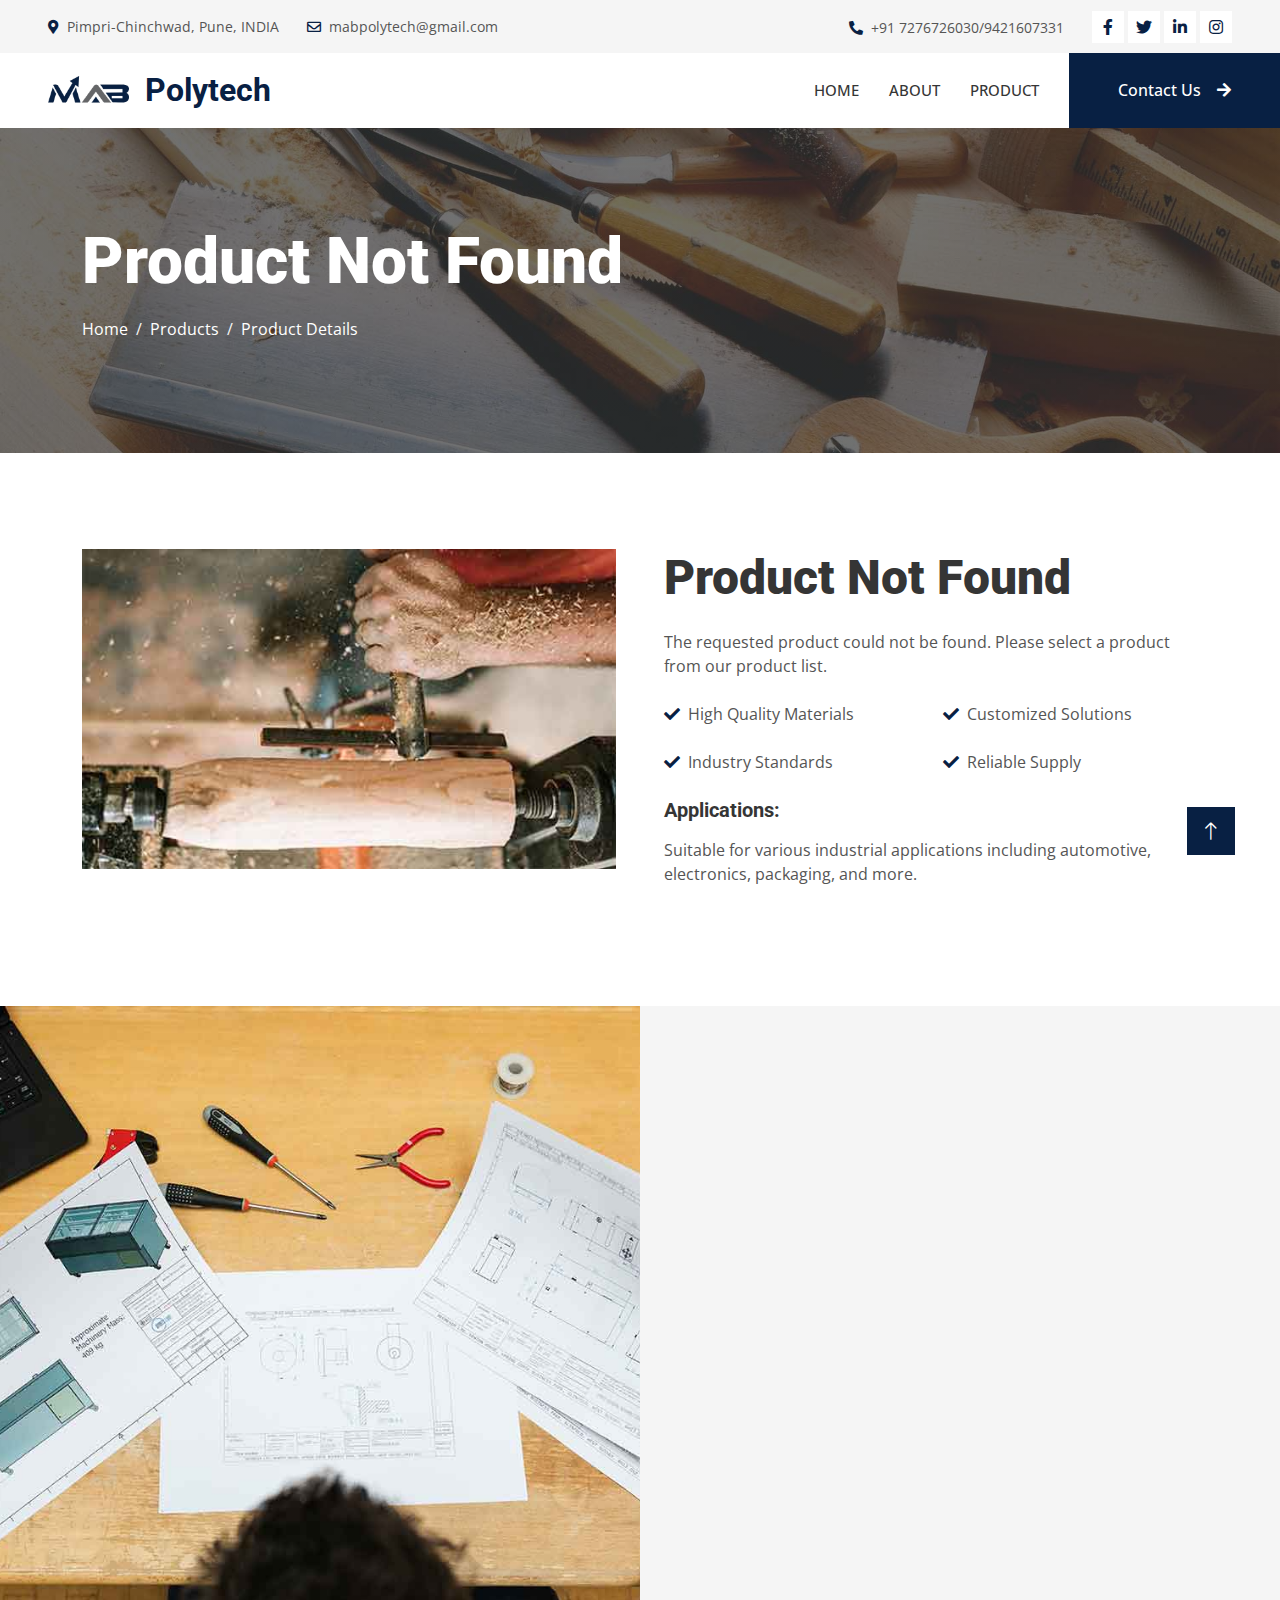
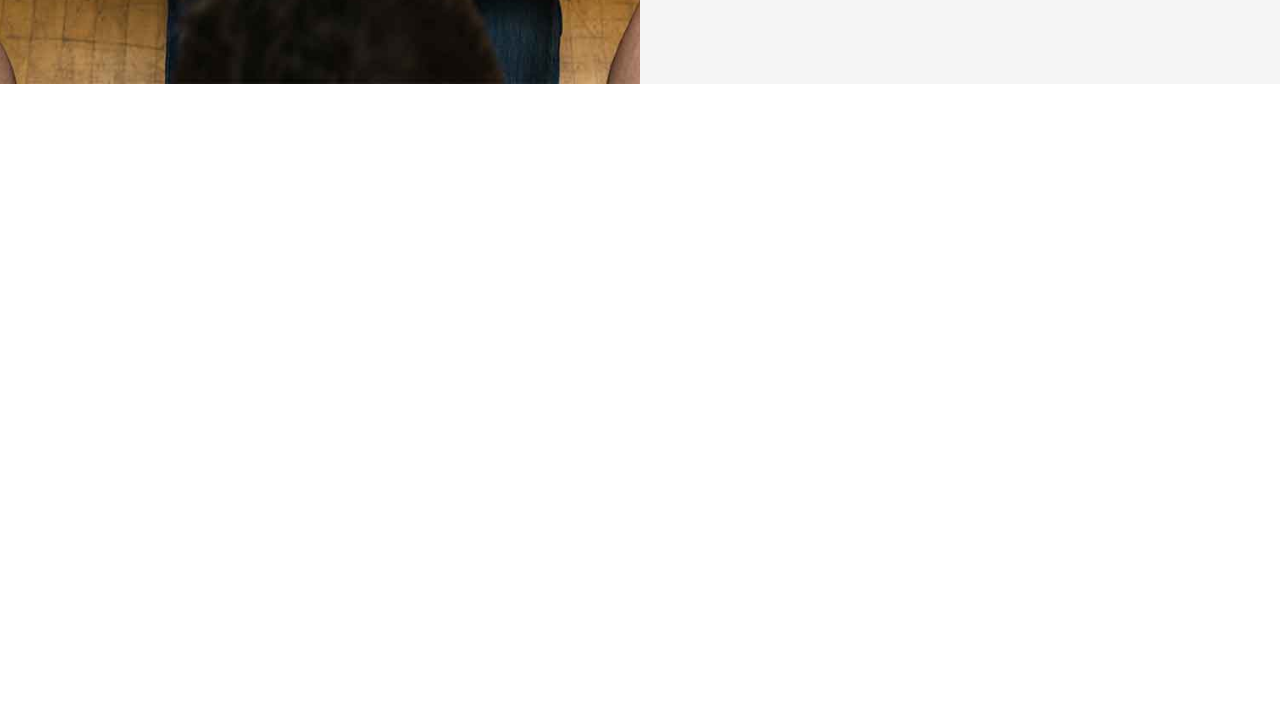
<file: product-detail.html>
<!DOCTYPE html>
<html lang="en">

<head>
    <meta charset="utf-8">
    <title>MAB Polytech</title>
    <meta content="width=device-width, initial-scale=1.0" name="viewport">
    <meta content="" name="keywords">
    <meta content="" name="description">

    <!-- Favicon -->
    <link href="img/favicon.ico" rel="icon">

    <!-- Google Web Fonts -->
    <link rel="preconnect" href="https://fonts.googleapis.com">
    <link rel="preconnect" href="https://fonts.gstatic.com" crossorigin>
    <link href="https://fonts.googleapis.com/css2?family=Open+Sans:wght@400;500&family=Roboto:wght@500;700;900&display=swap" rel="stylesheet"> 

    <!-- Icon Font Stylesheet -->
    <link href="https://cdnjs.cloudflare.com/ajax/libs/font-awesome/5.10.0/css/all.min.css" rel="stylesheet">
    <link href="https://cdn.jsdelivr.net/npm/bootstrap-icons@1.4.1/font/bootstrap-icons.css" rel="stylesheet">

    <!-- Libraries Stylesheet -->
    <link href="lib/animate/animate.min.css" rel="stylesheet">
    <link href="lib/owlcarousel/assets/owl.carousel.min.css" rel="stylesheet">
    <link href="lib/lightbox/css/lightbox.min.css" rel="stylesheet">

    <!-- Customized Bootstrap Stylesheet -->
    <link href="css/bootstrap.min.css" rel="stylesheet">

    <!-- Template Stylesheet -->
    <link href="css/style.css" rel="stylesheet">
</head>

<body>
    <!-- Spinner Start -->
    <div id="spinner" class="show bg-white position-fixed translate-middle w-100 vh-100 top-50 start-50 d-flex align-items-center justify-content-center">
        <div class="spinner-grow text-primary" style="width: 3rem; height: 3rem;" role="status">
            <span class="sr-only">Loading...</span>
        </div>
    </div>
    <!-- Spinner End -->

    <!-- Topbar Start -->
    <div class="container-fluid bg-light p-0">
        <div class="row gx-0 d-none d-lg-flex">
            <div class="col-lg-7 px-5 text-start">
                <div class="h-100 d-inline-flex align-items-center py-3 me-4">
                    <small class="fa fa-map-marker-alt text-primary me-2"></small>
                    <small>Pimpri-Chinchwad, Pune, INDIA</small>
                </div>
                <div class="h-100 d-inline-flex align-items-center py-3">
                    <small class="far fa-envelope text-primary me-2"></small>
                    <small>mabpolytech@gmail.com</small>
                </div>
            </div>
            <div class="col-lg-5 px-5 text-end">
                <div class="h-100 d-inline-flex align-items-center py-3 me-4">
                    <small class="fa fa-phone-alt text-primary me-2"></small>
                    <small>+91 7276726030/9421607331</small>
                </div>
                <div class="h-100 d-inline-flex align-items-center">
                    <a class="btn btn-sm-square bg-white text-primary me-1" href=""><i class="fab fa-facebook-f"></i></a>
                    <a class="btn btn-sm-square bg-white text-primary me-1" href=""><i class="fab fa-twitter"></i></a>
                    <a class="btn btn-sm-square bg-white text-primary me-1" href=""><i class="fab fa-linkedin-in"></i></a>
                    <a class="btn btn-sm-square bg-white text-primary me-0" href=""><i class="fab fa-instagram"></i></a>
                </div>
            </div>
        </div>
    </div>
    <!-- Topbar End -->

    <!-- Navbar Start -->
    <nav class="navbar navbar-expand-lg bg-white navbar-light sticky-top p-0">
        <a href="index.html" class="navbar-brand d-flex align-items-center px-4 px-lg-5">
            <img src="img/MAB_logo.png" alt="MAB Logo" height="30" class="m-0 text-primary">
            <h2 class="m-0 text-primary mx-3">Polytech</h2>
        </a>
        <button type="button" class="navbar-toggler me-4" data-bs-toggle="collapse" data-bs-target="#navbarCollapse">
            <span class="navbar-toggler-icon"></span>
        </button>
        <div class="collapse navbar-collapse" id="navbarCollapse">
            <div class="navbar-nav ms-auto p-4 p-lg-0">
                <a href="index.html" class="nav-item nav-link">Home</a>
                <a href="about.html" class="nav-item nav-link">About</a>
                <a href="product.html" class="nav-item nav-link">Product</a>
            </div>
            <a href="contact.html" class="btn btn-primary py-4 px-lg-5 d-none d-lg-block">Contact Us<i class="fa fa-arrow-right ms-3"></i></a>
        </div>
    </nav>
    <!-- Navbar End -->

    <!-- Page Header Start -->
    <div class="container-fluid page-header py-5 mb-5">
        <div class="container py-5">
            <h1 class="display-3 text-white mb-3 animated slideInDown" id="product-title">Product Details</h1>
            <nav aria-label="breadcrumb animated slideInDown">
                <ol class="breadcrumb">
                    <li class="breadcrumb-item"><a class="text-white" href="index.html">Home</a></li>
                    <li class="breadcrumb-item"><a class="text-white" href="product.html">Products</a></li>
                    <li class="breadcrumb-item text-white active" aria-current="page" id="breadcrumb-product">Product Details</li>
                </ol>
            </nav>
        </div>
    </div>
    <!-- Page Header End -->

    <!-- Product Information Start -->
    <div class="container-xxl py-5">
        <div class="container">
            <div class="row g-5">
                <div class="col-lg-6 wow fadeInUp" data-wow-delay="0.1s">
                    <div class="position-relative overflow-hidden">
                        <img class="img-fluid w-100" src="img/service-1.jpg" alt="" id="product-image">
                    </div>
                </div>
                <div class="col-lg-6 wow fadeInUp" data-wow-delay="0.3s">
                    <h1 class="display-5 mb-4" id="product-name">Product Name</h1>
                    <p class="mb-4" id="product-description">Product information will be displayed here. Our company has gained a strong reputation in the industry for manufacturing and supplying high-quality plastic compounding granules.</p>
                    <div class="row g-4 mb-4">
                        <div class="col-sm-6">
                            <div class="d-flex align-items-center">
                                <i class="fa fa-check text-primary me-2"></i>
                                <span>High Quality Materials</span>
                            </div>
                        </div>
                        <div class="col-sm-6">
                            <div class="d-flex align-items-center">
                                <i class="fa fa-check text-primary me-2"></i>
                                <span>Customized Solutions</span>
                            </div>
                        </div>
                        <div class="col-sm-6">
                            <div class="d-flex align-items-center">
                                <i class="fa fa-check text-primary me-2"></i>
                                <span>Industry Standards</span>
                            </div>
                        </div>
                        <div class="col-sm-6">
                            <div class="d-flex align-items-center">
                                <i class="fa fa-check text-primary me-2"></i>
                                <span>Reliable Supply</span>
                            </div>
                        </div>
                    </div>
                    <div class="mb-4">
                        <h5 class="mb-3">Applications:</h5>
                        <p id="product-applications">Suitable for various industrial applications including automotive, electronics, packaging, and more.</p>
                    </div>
                </div>
            </div>
        </div>
    </div>
    <!-- Product Information End -->

    <!-- Quote Start -->
    <div class="container-fluid bg-light overflow-hidden my-5 px-lg-0">
        <div class="container quote px-lg-0">
            <div class="row g-0 mx-lg-0">
                <div class="col-lg-6 ps-lg-0" style="min-height: 400px;">
                    <div class="position-relative h-100">
                        <img class="position-absolute img-fluid w-100 h-100" src="img/quote.jpg" style="object-fit: cover;" alt="">
                    </div>
                </div>
                <div class="col-lg-6 quote-text py-5 wow fadeIn" data-wow-delay="0.5s">
                    <div class="p-lg-5 pe-lg-0">
                        <div class="section-title text-start">
                            <h1 class="display-5 mb-4">Free Quote</h1>
                        </div>
                        <p class="mb-4 pb-2">Get a free quote for this product. Fill out the form below and our team will get back to you as soon as possible.</p>
                        <form>
                            <div class="row g-3">
                                <div class="col-12 col-sm-6">
                                    <input type="text" class="form-control border-0" placeholder="Your Name" style="height: 55px;" required>
                                </div>
                                <div class="col-12 col-sm-6">
                                    <input type="email" class="form-control border-0" placeholder="Your Email" style="height: 55px;" required>
                                </div>
                                <div class="col-12 col-sm-6">
                                    <input type="text" class="form-control border-0" placeholder="Your Mobile" style="height: 55px;" required>
                                </div>
                                <div class="col-12 col-sm-6">
                                    <select class="form-select border-0" id="product-select" style="height: 55px;" required>
                                        <option value="">Select A Product</option>
                                        <option value="pp-plain-black">PP Plain Black Granules</option>
                                        <option value="pp-colored">PP Colored Granules</option>
                                        <option value="pptf20-black">PPTF20% Black Granules</option>
                                        <option value="ppgf-black">PPGF20% & 30% Black Granules</option>
                                        <option value="pom-black">POM Black Granules</option>
                                        <option value="nylon-plain-black">Nylon Plain Black Granules</option>
                                        <option value="nylon6-gf30-black">Nylon6 GF30% Black Granules</option>
                                        <option value="nylon66-gf30-black">Nylon66 GF30% Black Granules</option>
                                        <option value="hips-black">HIPS Black Granules</option>
                                        <option value="abs-black">ABS Black Granules</option>
                                        <option value="pc-abs-black">PC-ABS Black Granules</option>
                                        <option value="pc-abs-fr-black">PC-ABS FR Black Granules</option>
                                        <option value="pbt-plain-black">PBT Plain Black Granules</option>
                                        <option value="pbt-gf30-black">PBT GF30% Black Granules</option>
                                        <option value="hdpe-im-black">HDPE Black (IM Grade) Granules</option>
                                        <option value="hdpe-bm-black">HDPE Black (BM Grade) Granules</option>
                                        <option value="tpe-black">TPE Black Granules</option>
                                        <option value="ldpe-black">LDPE Black Granules</option>
                                        <option value="lldpe-black">LLDPE Black Granules</option>
                                    </select>
                                </div>
                                <div class="col-12">
                                    <textarea class="form-control border-0" placeholder="Special Note" rows="4"></textarea>
                                </div>
                                <div class="col-12">
                                    <button class="btn btn-primary w-100 py-3" type="submit">Submit</button>
                                </div>
                            </div>
                        </form>
                    </div>
                </div>
            </div>
        </div>
    </div>
    <!-- Quote End -->

    <!-- Footer Start -->
    <div class="container-fluid bg-dark text-light footer mt-5 pt-5 wow fadeIn" data-wow-delay="0.1s">
        <div class="container py-5">
            <div class="row g-5">
                <div class="col-lg-3 col-md-6">
                    <h4 class="text-light mb-4">Address</h4>
                    <p class="mb-2"><i class="fa fa-map-marker-alt me-3"></i>Ground floor,
                        Gat No-1576,
                        Near Datta Engineering,
                        Shelar-Vasti,Chikhali.
                        Pimpri-Chinchwad,Pune
                        Maharashtra-411062</p>
                    <p class="mb-2"><i class="fa fa-phone-alt me-3"></i>+91 7276726030</p>
                    <p class="mb-2"><i class="fa fa-phone-alt me-3"></i>+91 9421607331</p>
                    <p class="mb-2"><i class="fa fa-envelope me-3"></i>mabpolytech@gmail.com</p>
                    <div class="d-flex pt-2">
                        <a class="btn btn-outline-light btn-social" href=""><i class="fab fa-twitter"></i></a>
                        <a class="btn btn-outline-light btn-social" href=""><i class="fab fa-facebook-f"></i></a>
                        <a class="btn btn-outline-light btn-social" href=""><i class="fab fa-youtube"></i></a>
                        <a class="btn btn-outline-light btn-social" href=""><i class="fab fa-linkedin-in"></i></a>
                    </div>
                </div>
                <div class="col-lg-3 col-md-6">
                    <h4 class="text-light mb-4">Products</h4>
                    <a class="btn btn-link" href="product.html">PP Granules</a>
                    <a class="btn btn-link" href="product.html">POM Granules</a>
                    <a class="btn btn-link" href="product.html">Nylon Granules</a>
                    <a class="btn btn-link" href="product.html">HIPS Granules</a>
                    <a class="btn btn-link" href="product.html">ABS Granules</a>
                    <a class="btn btn-link" href="product.html">PC Granules</a>
                    <a class="btn btn-link" href="product.html">PBT Granules</a>
                    <a class="btn btn-link" href="product.html">HDPE Granules</a>
                    <a class="btn btn-link" href="product.html">TPE Granules</a>
                    <a class="btn btn-link" href="product.html">LDPE Granules</a>
                </div>
                <div class="col-lg-3 col-md-6">
                    <h4 class="text-light mb-4">Quick Links</h4>
                    <a class="btn btn-link" href="about.html">About Us</a>
                    <a class="btn btn-link" href="contact.html">Contact Us</a>
                    <a class="btn btn-link" href="product.html">Our Products</a>
                    <a class="btn btn-link" href="index.html">Home</a>
                </div>
                <div class="col-lg-3 col-md-6">
                    <h4 class="text-light mb-4">Newsletter</h4>
                    <p>Newsletter header.</p>
                    <div class="position-relative mx-auto" style="max-width: 400px;">
                        <input class="form-control border-0 w-100 py-3 ps-4 pe-5" type="text" placeholder="Your email">
                        <button type="button" class="btn btn-primary py-2 position-absolute top-0 end-0 mt-2 me-2">SignUp</button>
                    </div>
                </div>
            </div>
        </div>
        <div class="container">
            <div class="copyright">
                <div class="row">
                    <div class="col-md-6 text-center text-md-start mb-3 mb-md-0">
                        &copy; <a class="border-bottom" href="#">MAB Polytech</a>, All Right Reserved.
                    </div>
                    <div class="col-md-6 text-center text-md-end">
                        Designed By <a class="border-bottom" href="https://htmlcodex.com">HTML Codex</a>
                    </div>
                </div>
            </div>
        </div>
    </div>
    <!-- Footer End -->

    <!-- Back to Top -->
    <a href="#" class="btn btn-lg btn-primary btn-lg-square rounded-0 back-to-top"><i class="bi bi-arrow-up"></i></a>

    <!-- JavaScript Libraries -->
    <script src="https://code.jquery.com/jquery-3.4.1.min.js"></script>
    <script src="https://cdn.jsdelivr.net/npm/bootstrap@5.0.0/dist/js/bootstrap.bundle.min.js"></script>
    <script src="lib/wow/wow.min.js"></script>
    <script src="lib/easing/easing.min.js"></script>
    <script src="lib/waypoints/waypoints.min.js"></script>
    <script src="lib/counterup/counterup.min.js"></script>
    <script src="lib/owlcarousel/owl.carousel.min.js"></script>
    <script src="lib/isotope/isotope.pkgd.min.js"></script>
    <script src="lib/lightbox/js/lightbox.min.js"></script>

    <!-- Template Javascript -->
    <script src="js/main.js"></script>

    <!-- Product Detail Script -->
    <script>
        // Product data mapping
        const products = {
            'pp-plain-black': {
                name: 'PP Plain Black Granules',
                description: 'High-quality Polypropylene (PP) Plain Black Granules manufactured to meet industry standards. These granules are ideal for various injection molding applications and offer excellent mechanical properties.',
                applications: 'Ideal for automotive parts, household appliances, packaging containers, and general-purpose plastic products.'
            },
            'pp-colored': {
                name: 'PP Colored Granules',
                description: 'Premium Polypropylene Colored Granules available in a wide range of colors. These granules maintain excellent color consistency and are perfect for applications requiring vibrant colors.',
                applications: 'Suitable for consumer goods, toys, containers, furniture, and any application requiring colored plastic components.'
            },
            'pptf20-black': {
                name: 'PPTF20% Black Granules',
                description: 'Polypropylene with 20% Talc Filler Black Granules. These granules offer enhanced stiffness, dimensional stability, and heat resistance compared to standard PP.',
                applications: 'Perfect for automotive components, electrical housings, and applications requiring improved mechanical properties.'
            },
            'ppgf-black': {
                name: 'PPGF20% & 30% Black Granules',
                description: 'Polypropylene with Glass Fiber reinforcement (20% or 30%) Black Granules. These granules provide superior strength, stiffness, and heat resistance.',
                applications: 'Ideal for structural components, automotive parts, industrial equipment, and high-performance applications.'
            },
            'pom-black': {
                name: 'POM Black Granules',
                description: 'Polyoxymethylene (POM) Black Granules known for their excellent mechanical properties, low friction, and dimensional stability.',
                applications: 'Suitable for precision parts, gears, bearings, fasteners, and mechanical components requiring high precision.'
            },
            'nylon-plain-black': {
                name: 'Nylon Plain Black Granules',
                description: 'High-performance Nylon Plain Black Granules offering excellent strength, toughness, and chemical resistance.',
                applications: 'Ideal for automotive parts, electrical components, industrial machinery, and applications requiring durability.'
            },
            'nylon6-gf30-black': {
                name: 'Nylon6 GF30% Black Granules',
                description: 'Nylon 6 with 30% Glass Fiber reinforcement Black Granules. These granules provide exceptional strength, stiffness, and heat resistance.',
                applications: 'Perfect for structural automotive parts, industrial equipment, and high-stress applications.'
            },
            'nylon66-gf30-black': {
                name: 'Nylon66 GF30% Black Granules',
                description: 'Nylon 66 with 30% Glass Fiber reinforcement Black Granules. Offers superior mechanical properties and excellent heat resistance.',
                applications: 'Ideal for automotive under-the-hood components, industrial machinery, and high-temperature applications.'
            },
            'hips-black': {
                name: 'HIPS Black Granules',
                description: 'High Impact Polystyrene (HIPS) Black Granules providing good impact strength and ease of processing.',
                applications: 'Suitable for packaging, consumer goods, toys, and applications requiring good impact resistance.'
            },
            'abs-black': {
                name: 'ABS Black Granules',
                description: 'Acrylonitrile Butadiene Styrene (ABS) Black Granules known for excellent impact resistance, toughness, and surface finish.',
                applications: 'Ideal for automotive parts, electronic housings, consumer goods, and applications requiring good aesthetics.'
            },
            'pc-abs-black': {
                name: 'PC-ABS Black Granules',
                description: 'Polycarbonate-ABS blend Black Granules combining the best properties of both materials - impact resistance and heat resistance.',
                applications: 'Perfect for automotive interiors, electronic enclosures, and applications requiring both toughness and heat resistance.'
            },
            'pc-abs-fr-black': {
                name: 'PC-ABS FR Black Granules',
                description: 'Flame Retardant PC-ABS Black Granules offering excellent fire resistance along with good mechanical properties.',
                applications: 'Ideal for electrical and electronic applications, automotive components, and applications requiring fire safety compliance.'
            },
            'pbt-plain-black': {
                name: 'PBT Plain Black Granules',
                description: 'Polybutylene Terephthalate (PBT) Plain Black Granules offering excellent electrical properties and chemical resistance.',
                applications: 'Suitable for electrical connectors, switches, automotive components, and electronic applications.'
            },
            'pbt-gf30-black': {
                name: 'PBT GF30% Black Granules',
                description: 'PBT with 30% Glass Fiber reinforcement Black Granules providing enhanced strength, stiffness, and dimensional stability.',
                applications: 'Perfect for structural electrical components, automotive parts, and high-performance applications.'
            },
            'hdpe-im-black': {
                name: 'HDPE Black (IM Grade) Granules',
                description: 'High-Density Polyethylene (HDPE) Injection Molding Grade Black Granules offering excellent chemical resistance and durability.',
                applications: 'Ideal for containers, bottles, caps, automotive fuel tanks, and injection molding applications.'
            },
            'hdpe-bm-black': {
                name: 'HDPE Black (BM Grade) Granules',
                description: 'High-Density Polyethylene (HDPE) Blow Molding Grade Black Granules designed for blow molding processes.',
                applications: 'Perfect for bottles, containers, drums, and blow molding applications requiring durability.'
            },
            'tpe-black': {
                name: 'TPE Black Granules',
                description: 'Thermoplastic Elastomer (TPE) Black Granules offering rubber-like flexibility with thermoplastic processability.',
                applications: 'Suitable for seals, gaskets, grips, automotive components, and applications requiring flexibility.'
            },
            'ldpe-black': {
                name: 'LDPE Black Granules',
                description: 'Low-Density Polyethylene (LDPE) Black Granules offering excellent flexibility, impact resistance, and processability.',
                applications: 'Ideal for films, bags, containers, and applications requiring flexibility and good impact properties.'
            },
            'lldpe-black': {
                name: 'LLDPE Black Granules',
                description: 'Linear Low-Density Polyethylene (LLDPE) Black Granules providing better strength and puncture resistance than LDPE.',
                applications: 'Perfect for films, bags, liners, and packaging applications requiring superior strength.'
            }
        };

        // Get URL parameter
        function getUrlParameter(name) {
            name = name.replace(/[\[]/, '\\[').replace(/[\]]/, '\\]');
            const regex = new RegExp('[\\?&]' + name + '=([^&#]*)');
            const results = regex.exec(location.search);
            return results === null ? '' : decodeURIComponent(results[1].replace(/\+/g, ' '));
        }

        // Load product information
        function loadProduct() {
            const productId = getUrlParameter('product');
            
            if (productId && products[productId]) {
                const product = products[productId];
                
                // Update page title
                document.getElementById('product-title').textContent = product.name;
                document.getElementById('breadcrumb-product').textContent = product.name;
                document.title = product.name + ' - MAB Polytech';
                
                // Update product information
                document.getElementById('product-name').textContent = product.name;
                document.getElementById('product-description').textContent = product.description;
                document.getElementById('product-applications').textContent = product.applications;
                
                // Pre-select product in dropdown
                document.getElementById('product-select').value = productId;
            } else {
                // Default product or redirect
                document.getElementById('product-title').textContent = 'Product Not Found';
                document.getElementById('product-name').textContent = 'Product Not Found';
                document.getElementById('product-description').textContent = 'The requested product could not be found. Please select a product from our product list.';
            }
        }

        // Initialize on page load
        document.addEventListener('DOMContentLoaded', function() {
            loadProduct();
        });
    </script>
</body>

</html>
</file>
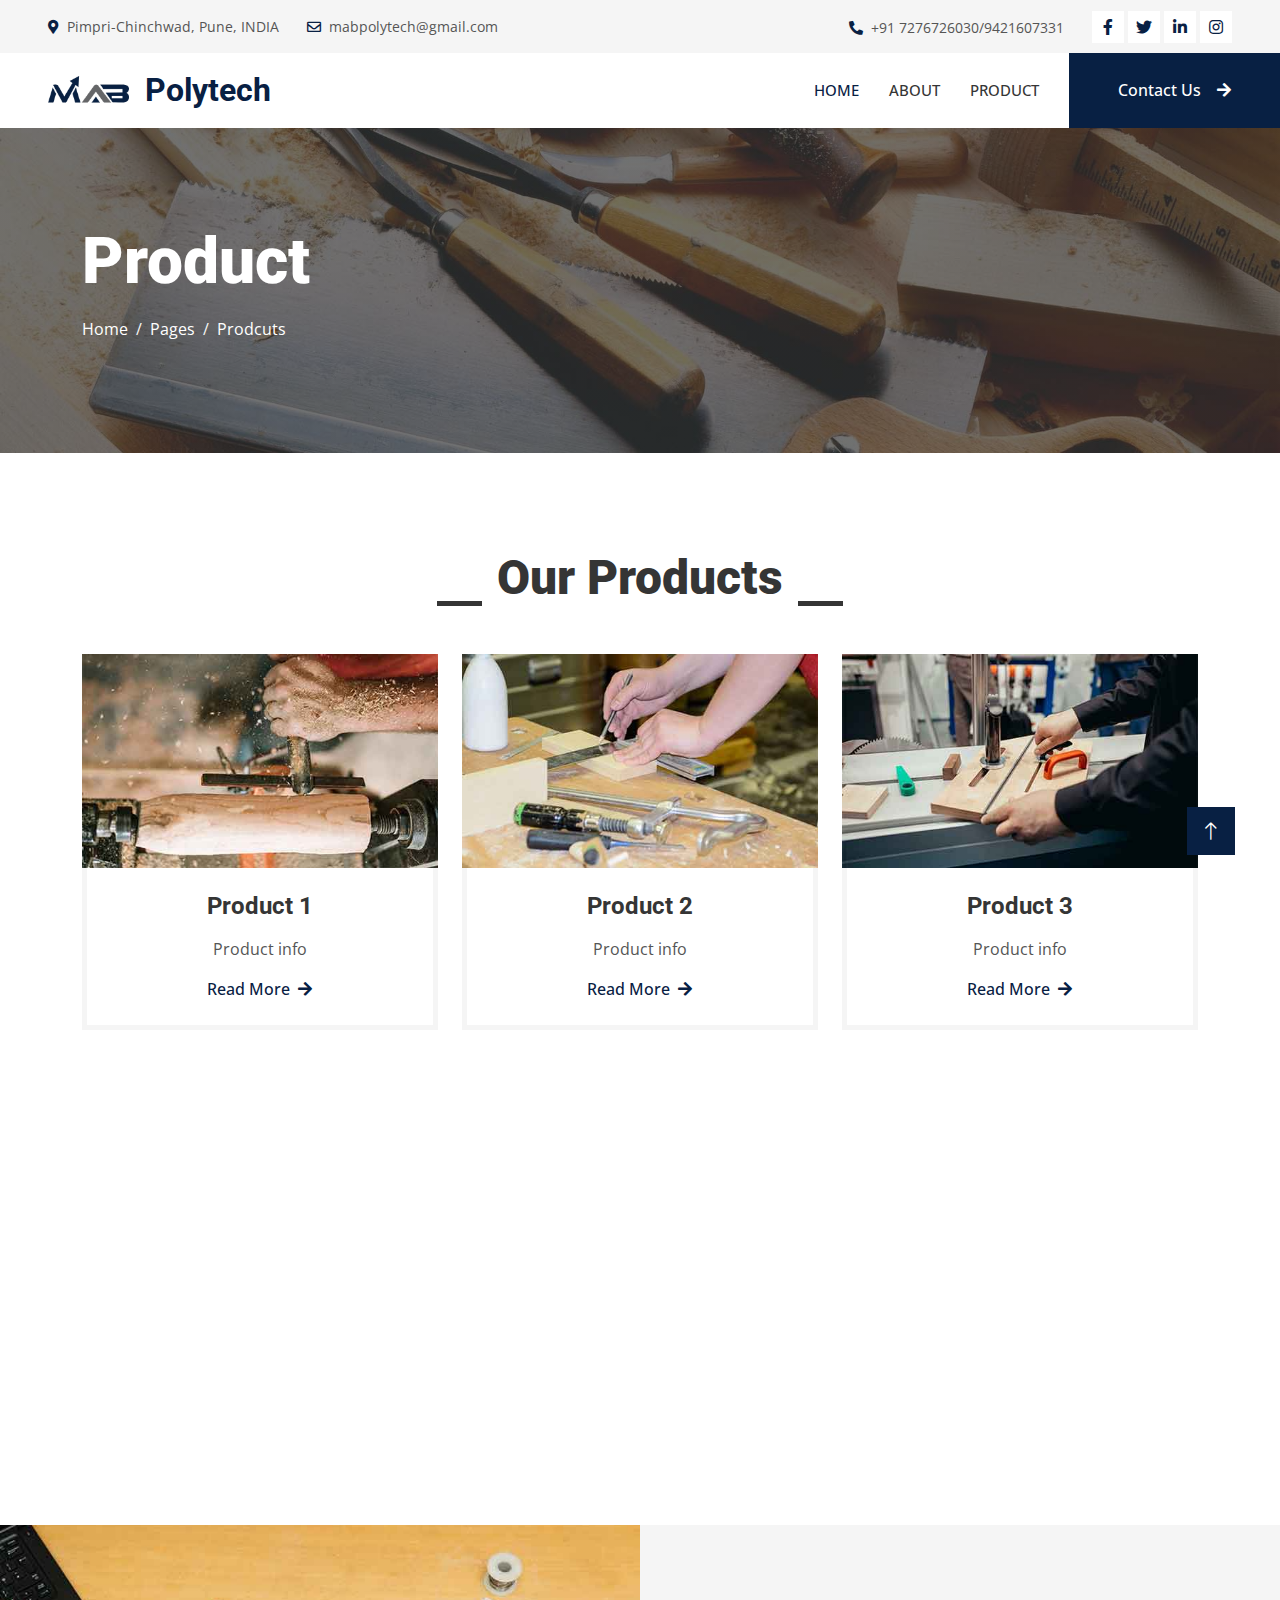
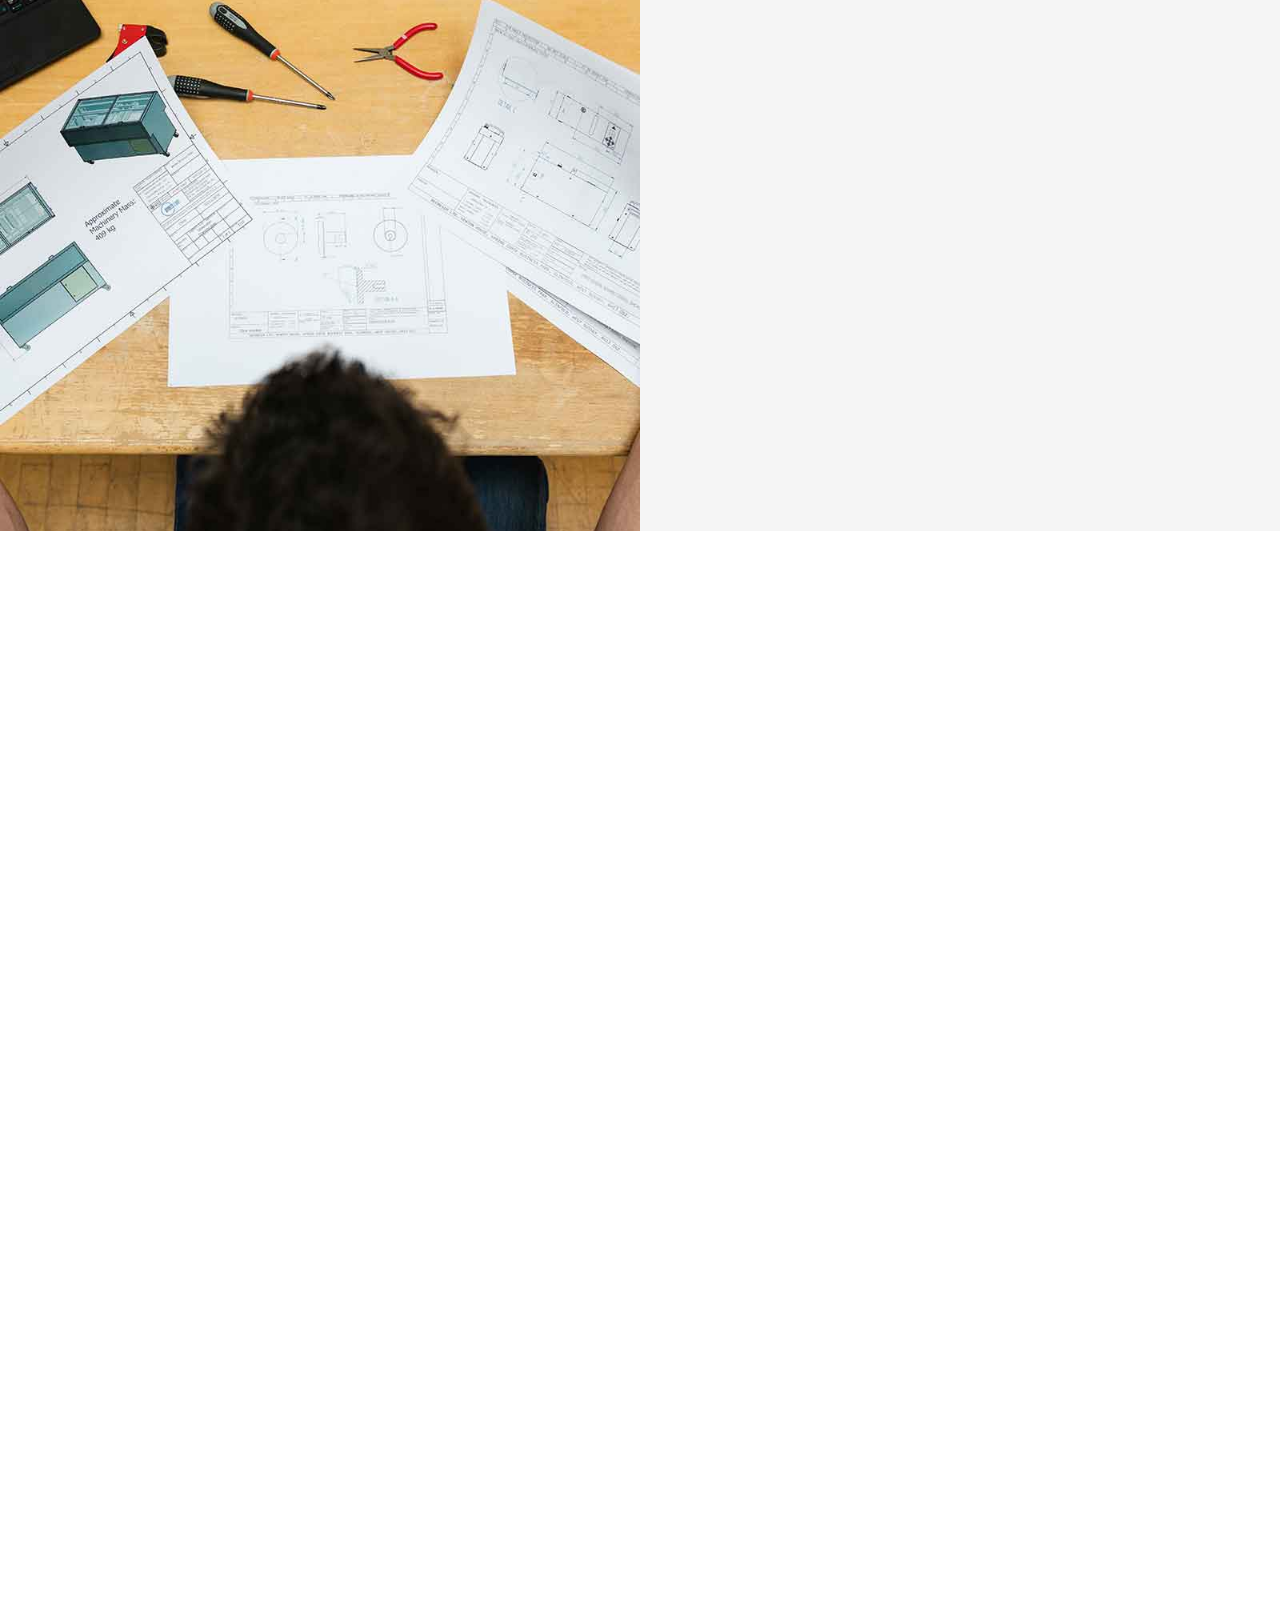
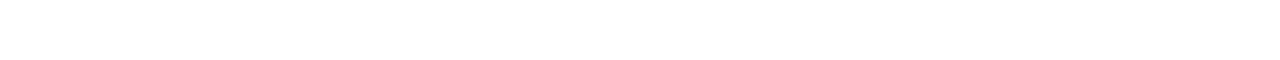
<file: product.html>
<!DOCTYPE html>
<html lang="en">

<head>
    <meta charset="utf-8">
    <title>MAB Polytech</title>
    <meta content="width=device-width, initial-scale=1.0" name="viewport">
    <meta content="" name="keywords">
    <meta content="" name="description">

    <!-- Favicon -->
    <link href="img/favicon.ico" rel="icon">

    <!-- Google Web Fonts -->
    <link rel="preconnect" href="https://fonts.googleapis.com">
    <link rel="preconnect" href="https://fonts.gstatic.com" crossorigin>
    <link href="https://fonts.googleapis.com/css2?family=Open+Sans:wght@400;500&family=Roboto:wght@500;700;900&display=swap" rel="stylesheet"> 

    <!-- Icon Font Stylesheet -->
    <link href="https://cdnjs.cloudflare.com/ajax/libs/font-awesome/5.10.0/css/all.min.css" rel="stylesheet">
    <link href="https://cdn.jsdelivr.net/npm/bootstrap-icons@1.4.1/font/bootstrap-icons.css" rel="stylesheet">

    <!-- Libraries Stylesheet -->
    <link href="lib/animate/animate.min.css" rel="stylesheet">
    <link href="lib/owlcarousel/assets/owl.carousel.min.css" rel="stylesheet">
    <link href="lib/lightbox/css/lightbox.min.css" rel="stylesheet">

    <!-- Customized Bootstrap Stylesheet -->
    <link href="css/bootstrap.min.css" rel="stylesheet">

    <!-- Template Stylesheet -->
    <link href="css/style.css" rel="stylesheet">
</head>

<body>
    <!-- Spinner Start -->
    <div id="spinner" class="show bg-white position-fixed translate-middle w-100 vh-100 top-50 start-50 d-flex align-items-center justify-content-center">
        <div class="spinner-grow text-primary" style="width: 3rem; height: 3rem;" role="status">
            <span class="sr-only">Loading...</span>
        </div>
    </div>
    <!-- Spinner End -->


     <!-- Topbar Start -->
     <div class="container-fluid bg-light p-0">
        <div class="row gx-0 d-none d-lg-flex">
            <div class="col-lg-7 px-5 text-start">
                <div class="h-100 d-inline-flex align-items-center py-3 me-4">
                    <small class="fa fa-map-marker-alt text-primary me-2"></small>
                    <small>Pimpri-Chinchwad, Pune, INDIA</small>
                </div>
                <div class="h-100 d-inline-flex align-items-center py-3">
                    <small class="far fa-envelope text-primary me-2"></small>
                    <small>mabpolytech@gmail.com</small>
                </div>
            </div>
            <div class="col-lg-5 px-5 text-end">
                <div class="h-100 d-inline-flex align-items-center py-3 me-4">
                    <small class="fa fa-phone-alt text-primary me-2"></small>
                    <small>+91 7276726030/9421607331</small>
                </div>
                <div class="h-100 d-inline-flex align-items-center">
                    <a class="btn btn-sm-square bg-white text-primary me-1" href=""><i class="fab fa-facebook-f"></i></a>
                    <a class="btn btn-sm-square bg-white text-primary me-1" href=""><i class="fab fa-twitter"></i></a>
                    <a class="btn btn-sm-square bg-white text-primary me-1" href=""><i class="fab fa-linkedin-in"></i></a>
                    <a class="btn btn-sm-square bg-white text-primary me-0" href=""><i class="fab fa-instagram"></i></a>
                </div>
            </div>
        </div>
    </div>
    <!-- Topbar End -->


    <!-- Navbar Start -->
    <nav class="navbar navbar-expand-lg bg-white navbar-light sticky-top p-0">
        <a href="index.html" class="navbar-brand d-flex align-items-center px-4 px-lg-5">
            <img src="img/MAB_logo.png" alt="MAB Logo" height="30" class="m-0 text-primary">
            <h2 class="m-0 text-primary mx-3">Polytech</h2>
        </a>
        <button type="button" class="navbar-toggler me-4" data-bs-toggle="collapse" data-bs-target="#navbarCollapse">
            <span class="navbar-toggler-icon"></span>
        </button>
        <div class="collapse navbar-collapse" id="navbarCollapse">
            <div class="navbar-nav ms-auto p-4 p-lg-0">
                <a href="index.html" class="nav-item nav-link active">Home</a>
                <a href="about.html" class="nav-item nav-link">About</a>
                <a href="Product.html" class="nav-item nav-link">Product</a>
            </div>
            <a href="contact.html" class="btn btn-primary py-4 px-lg-5 d-none d-lg-block">Contact Us<i class="fa fa-arrow-right ms-3"></i></a>
        </div>
    </nav>
    <!-- Navbar End -->


    <!-- Page Header Start -->
    <div class="container-fluid page-header py-5 mb-5">
        <div class="container py-5">
            <h1 class="display-3 text-white mb-3 animated slideInDown">Product</h1>
            <nav aria-label="breadcrumb animated slideInDown">
                <ol class="breadcrumb">
                    <li class="breadcrumb-item"><a class="text-white" href="#">Home</a></li>
                    <li class="breadcrumb-item"><a class="text-white" href="#">Pages</a></li>
                    <li class="breadcrumb-item text-white active" aria-current="page">Prodcuts</li>
                </ol>
            </nav>
        </div>
    </div>
    <!-- Page Header End -->


    <!-- Service Start -->
    <div class="container-xxl py-5">
        <div class="container">
            <div class="section-title text-center">
                <h1 class="display-5 mb-5">Our Products</h1>
            </div>
            <div class="row g-4">
                <div class="col-md-6 col-lg-4 wow fadeInUp" data-wow-delay="0.1s">
                    <div class="service-item">
                        <div class="overflow-hidden">
                            <img class="img-fluid" src="img/service-1.jpg" alt="">
                        </div>
                        <div class="p-4 text-center border border-5 border-light border-top-0">
                            <h4 class="mb-3">Product 1</h4>
                            <p>Product info</p>
                            <a class="fw-medium" href="">Read More<i class="fa fa-arrow-right ms-2"></i></a>
                        </div>
                    </div>
                </div>
                <div class="col-md-6 col-lg-4 wow fadeInUp" data-wow-delay="0.3s">
                    <div class="service-item">
                        <div class="overflow-hidden">
                            <img class="img-fluid" src="img/service-2.jpg" alt="">
                        </div>
                        <div class="p-4 text-center border border-5 border-light border-top-0">
                            <h4 class="mb-3">Product 2</h4>
                            <p>Product info</p>
                            <a class="fw-medium" href="">Read More<i class="fa fa-arrow-right ms-2"></i></a>
                        </div>
                    </div>
                </div>
                <div class="col-md-6 col-lg-4 wow fadeInUp" data-wow-delay="0.5s">
                    <div class="service-item">
                        <div class="overflow-hidden">
                            <img class="img-fluid" src="img/service-3.jpg" alt="">
                        </div>
                        <div class="p-4 text-center border border-5 border-light border-top-0">
                            <h4 class="mb-3">Product 3</h4>
                            <p>Product info</p>
                            <a class="fw-medium" href="">Read More<i class="fa fa-arrow-right ms-2"></i></a>
                        </div>
                    </div>
                </div>
                <div class="col-md-6 col-lg-4 wow fadeInUp" data-wow-delay="0.1s">
                    <div class="service-item">
                        <div class="overflow-hidden">
                            <img class="img-fluid" src="img/service-4.jpg" alt="">
                        </div>
                        <div class="p-4 text-center border border-5 border-light border-top-0">
                            <h4 class="mb-3">Product 4</h4>
                            <p>Product info</p>
                            <a class="fw-medium" href="">Read More<i class="fa fa-arrow-right ms-2"></i></a>
                        </div>
                    </div>
                </div>
                <div class="col-md-6 col-lg-4 wow fadeInUp" data-wow-delay="0.3s">
                    <div class="service-item">
                        <div class="overflow-hidden">
                            <img class="img-fluid" src="img/service-5.jpg" alt="">
                        </div>
                        <div class="p-4 text-center border border-5 border-light border-top-0">
                            <h4 class="mb-3">Product 5</h4>
                            <p>Product info</p>
                            <a class="fw-medium" href="">Read More<i class="fa fa-arrow-right ms-2"></i></a>
                        </div>
                    </div>
                </div>
                <div class="col-md-6 col-lg-4 wow fadeInUp" data-wow-delay="0.5s">
                    <div class="service-item">
                        <div class="overflow-hidden">
                            <img class="img-fluid" src="img/service-6.jpg" alt="">
                        </div>
                        <div class="p-4 text-center border border-5 border-light border-top-0">
                            <h4 class="mb-3">Product 6</h4>
                            <p>Product info</p>
                            <a class="fw-medium" href="">Read More<i class="fa fa-arrow-right ms-2"></i></a>
                        </div>
                    </div>
                </div>
            </div>
        </div>
    </div>
    <!-- Service End -->


    <!-- Quote Start -->
    <div class="container-fluid bg-light overflow-hidden my-5 px-lg-0">
        <div class="container quote px-lg-0">
            <div class="row g-0 mx-lg-0">
                <div class="col-lg-6 ps-lg-0" style="min-height: 400px;">
                    <div class="position-relative h-100">
                        <img class="position-absolute img-fluid w-100 h-100" src="img/quote.jpg" style="object-fit: cover;" alt="">
                    </div>
                </div>
                <div class="col-lg-6 quote-text py-5 wow fadeIn" data-wow-delay="0.5s">
                    <div class="p-lg-5 pe-lg-0">
                        <div class="section-title text-start">
                            <h1 class="display-5 mb-4">Free Quote</h1>
                        </div>
                        <p class="mb-4 pb-2">information</p>
                        <form>
                            <div class="row g-3">
                                <div class="col-12 col-sm-6">
                                    <input type="text" class="form-control border-0" placeholder="Your Name" style="height: 55px;">
                                </div>
                                <div class="col-12 col-sm-6">
                                    <input type="email" class="form-control border-0" placeholder="Your Email" style="height: 55px;">
                                </div>
                                <div class="col-12 col-sm-6">
                                    <input type="text" class="form-control border-0" placeholder="Your Mobile" style="height: 55px;">
                                </div>
                                <div class="col-12 col-sm-6">
                                    <select class="form-select border-0" style="height: 55px;">
                                        <option selected>Select A Product</option>
                                        <option value="1">Product 1</option>
                                        <option value="2">Product 2</option>
                                        <option value="3">Product 3</option>
                                    </select>
                                </div>
                                <div class="col-12">
                                    <textarea class="form-control border-0" placeholder="Special Note"></textarea>
                                </div>
                                <div class="col-12">
                                    <button class="btn btn-primary w-100 py-3" type="submit">Submit</button>
                                </div>
                            </div>
                        </form>
                    </div>
                </div>
            </div>
        </div>
    </div>
    <!-- Quote End -->


    <!-- Testimonial Start -->
    <div class="container-xxl py-5 wow fadeInUp" data-wow-delay="0.1s">
        <div class="container">
            <div class="section-title text-center">
                <h1 class="display-5 mb-5">Testimonial</h1>
            </div>
            <div class="owl-carousel testimonial-carousel">
                <div class="testimonial-item text-center">
                    <img class="img-fluid bg-light p-2 mx-auto mb-3" src="img/testimonial-1.jpg" style="width: 90px; height: 90px;">
                    <div class="testimonial-text text-center p-4">
                        <p>Client Comment</p>
                        <h5 class="mb-1">Client Name</h5>
                        <span class="fst-italic">Profession</span>
                    </div>
                </div>
                <div class="testimonial-item text-center">
                    <img class="img-fluid bg-light p-2 mx-auto mb-3" src="img/testimonial-2.jpg" style="width: 90px; height: 90px;">
                    <div class="testimonial-text text-center p-4">
                        <p>Client Comment</p>
                        <h5 class="mb-1">Client Name</h5>
                        <span class="fst-italic">Profession</span>
                    </div>
                </div>
                <div class="testimonial-item text-center">
                    <img class="img-fluid bg-light p-2 mx-auto mb-3" src="img/testimonial-3.jpg" style="width: 90px; height: 90px;">
                    <div class="testimonial-text text-center p-4">
                        <p>Client Comment</p>
                        <h5 class="mb-1">Client Name</h5>
                        <span class="fst-italic">Profession</span>
                    </div>
                </div>
            </div>
        </div>
    </div>
    <!-- Testimonial End -->
        
     <!-- Footer Start -->
     <div class="container-fluid bg-dark text-light footer mt-5 pt-5 wow fadeIn" data-wow-delay="0.1s">
        <div class="container py-5">
            <div class="row g-5">
                <div class="col-lg-3 col-md-6">
                    <h4 class="text-light mb-4">Address</h4>
                    <p class="mb-2"><i class="fa fa-map-marker-alt me-3"></i>Ground floor,
                        Gat No-1576,
                        Near Datta Engineering,
                        Shelar-Vasti,Chikhali.
                        Pimpri-Chinchwad,Pune
                        Maharashtra-411062</p>
                    <p class="mb-2"><i class="fa fa-phone-alt me-3"></i>+91 7276726030</p>
                    <p class="mb-2"><i class="fa fa-phone-alt me-3"></i>+91 9421607331</p>
                    <p class="mb-2"><i class="fa fa-envelope me-3"></i>mabpolytech@gmail.com</p>
                    <div class="d-flex pt-2">
                        <a class="btn btn-outline-light btn-social" href=""><i class="fab fa-twitter"></i></a>
                        <a class="btn btn-outline-light btn-social" href=""><i class="fab fa-facebook-f"></i></a>
                        <a class="btn btn-outline-light btn-social" href=""><i class="fab fa-youtube"></i></a>
                        <a class="btn btn-outline-light btn-social" href=""><i class="fab fa-linkedin-in"></i></a>
                    </div>
                </div>
                <div class="col-lg-3 col-md-6">
                    <h4 class="text-light mb-4">Products</h4>
                    <a class="btn btn-link" href="product.html">PP Granules</a>
                    <a class="btn btn-link" href="product.html">POM Granules</a>
                    <a class="btn btn-link" href="product.html">Nylon Granules</a>
                    <a class="btn btn-link" href="product.html">HIPS Granules</a>
                    <a class="btn btn-link" href="product.html">ABS Granules</a>
                    <a class="btn btn-link" href="product.html">PC Granules</a>
                    <a class="btn btn-link" href="product.html">PBT Granules</a>
                    <a class="btn btn-link" href="product.html">HDPE Granules</a>
                    <a class="btn btn-link" href="product.html">TPE Granules</a>
                    <a class="btn btn-link" href="product.html">LDPE Granules</a>
                </div>
                <div class="col-lg-3 col-md-6">
                    <h4 class="text-light mb-4">Quick Links</h4>
                    <a class="btn btn-link" href="about.html">About Us</a>
                    <a class="btn btn-link" href="contact.html">Contact Us</a>
                    <a class="btn btn-link" href="product.html">Our Products</a>
                    <a class="btn btn-link" href="index.html">Home</a>
                </div>
                <div class="col-lg-3 col-md-6">
                    <h4 class="text-light mb-4">Newsletter</h4>
                    <p>Newsletter header.</p>
                    <div class="position-relative mx-auto" style="max-width: 400px;">
                        <input class="form-control border-0 w-100 py-3 ps-4 pe-5" type="text" placeholder="Your email">
                        <button type="button" class="btn btn-primary py-2 position-absolute top-0 end-0 mt-2 me-2">SignUp</button>
                    </div>
                </div>
            </div>
        </div>
        <div class="container">
            <div class="copyright">
                <div class="row">
                    <div class="col-md-6 text-center text-md-start mb-3 mb-md-0">
                        &copy; <a class="border-bottom" href="#">MAB Polytech</a>, All Right Reserved.
                    </div>
                    <div class="col-md-6 text-center text-md-end">
                        <!--/*** This template is free as long as you keep the footer author’s credit link/attribution link/backlink. If you'd like to use the template without the footer author’s credit link/attribution link/backlink, you can purchase the Credit Removal License from "https://htmlcodex.com/credit-removal". Thank you for your support. ***/-->
                        Designed By <a class="border-bottom" href="https://htmlcodex.com">HTML Codex</a>
                    </div>
                </div>
            </div>
        </div>
    </div>
    <!-- Footer End -->

    <!-- Back to Top -->
    <a href="#" class="btn btn-lg btn-primary btn-lg-square rounded-0 back-to-top"><i class="bi bi-arrow-up"></i></a>


    <!-- JavaScript Libraries -->
    <script src="https://code.jquery.com/jquery-3.4.1.min.js"></script>
    <script src="https://cdn.jsdelivr.net/npm/bootstrap@5.0.0/dist/js/bootstrap.bundle.min.js"></script>
    <script src="lib/wow/wow.min.js"></script>
    <script src="lib/easing/easing.min.js"></script>
    <script src="lib/waypoints/waypoints.min.js"></script>
    <script src="lib/counterup/counterup.min.js"></script>
    <script src="lib/owlcarousel/owl.carousel.min.js"></script>
    <script src="lib/isotope/isotope.pkgd.min.js"></script>
    <script src="lib/lightbox/js/lightbox.min.js"></script>

    <!-- Template Javascript -->
    <script src="js/main.js"></script>
</body>

</html>
</file>
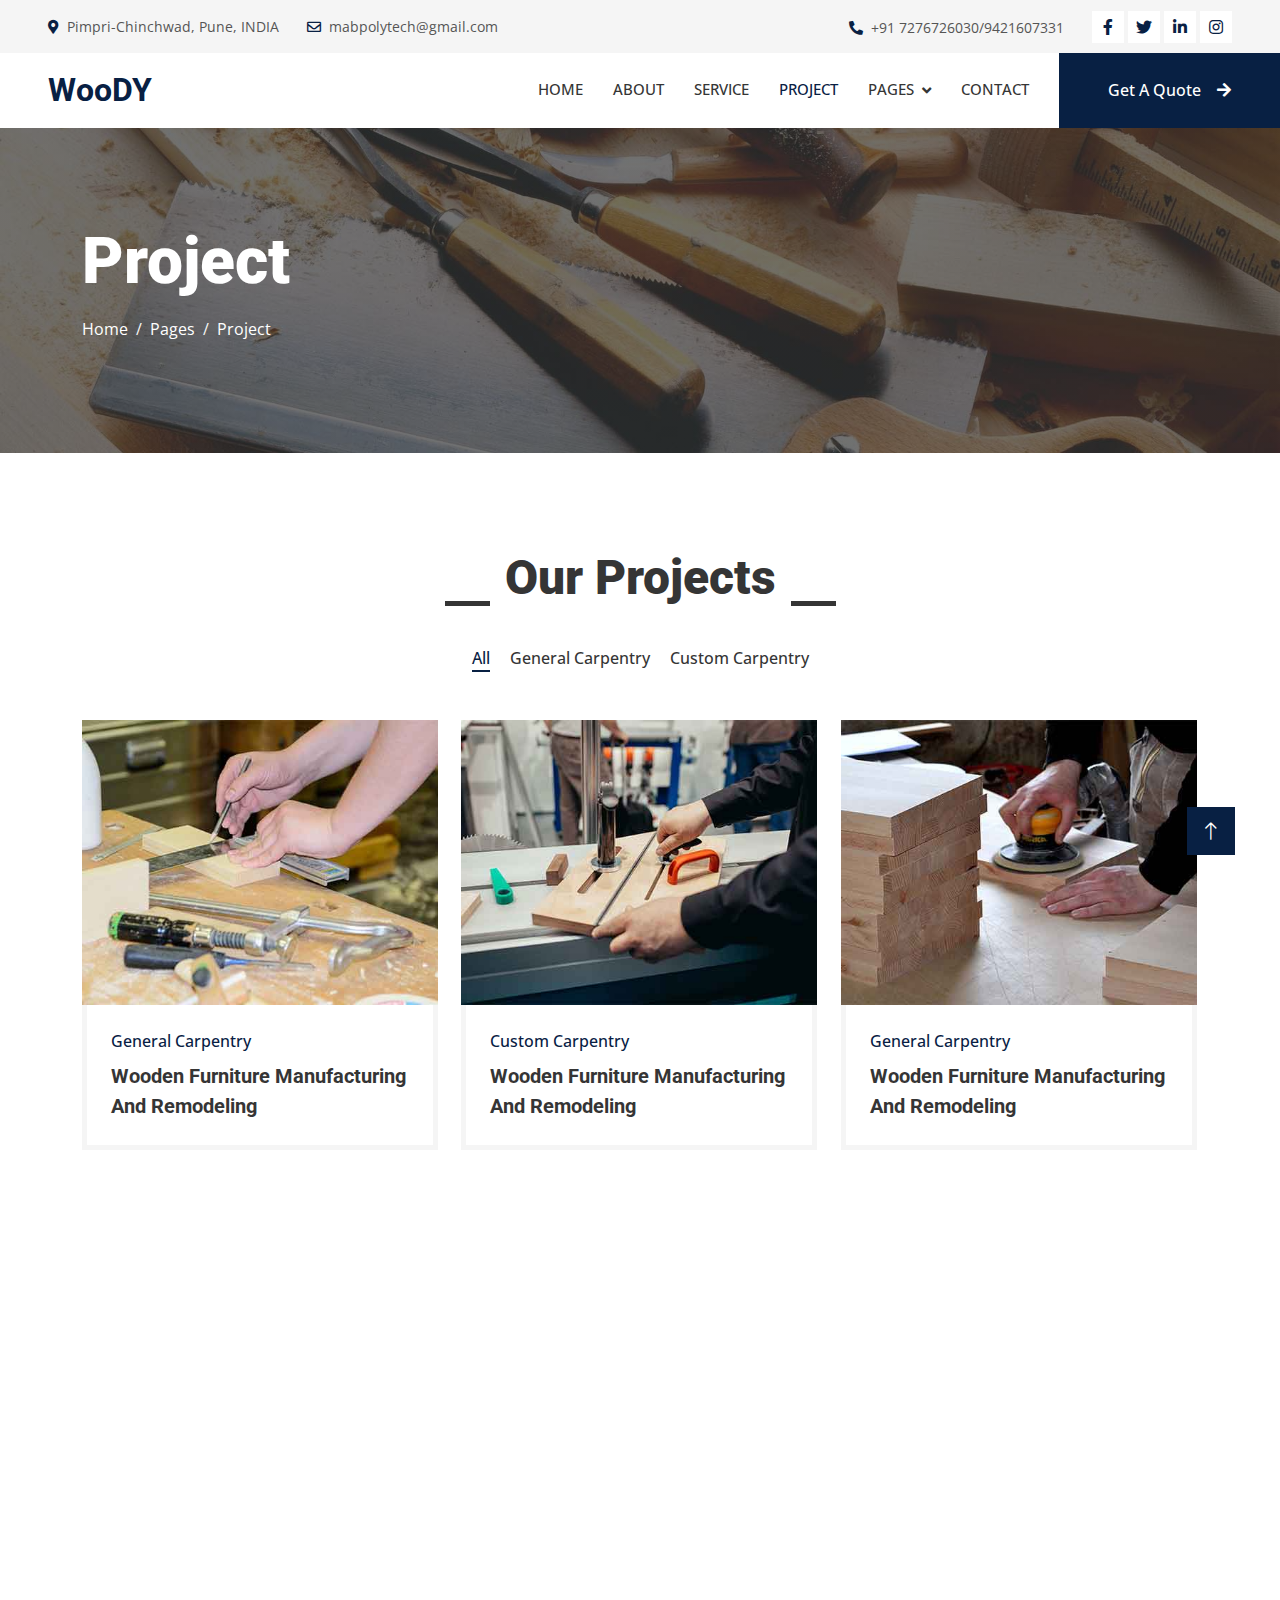
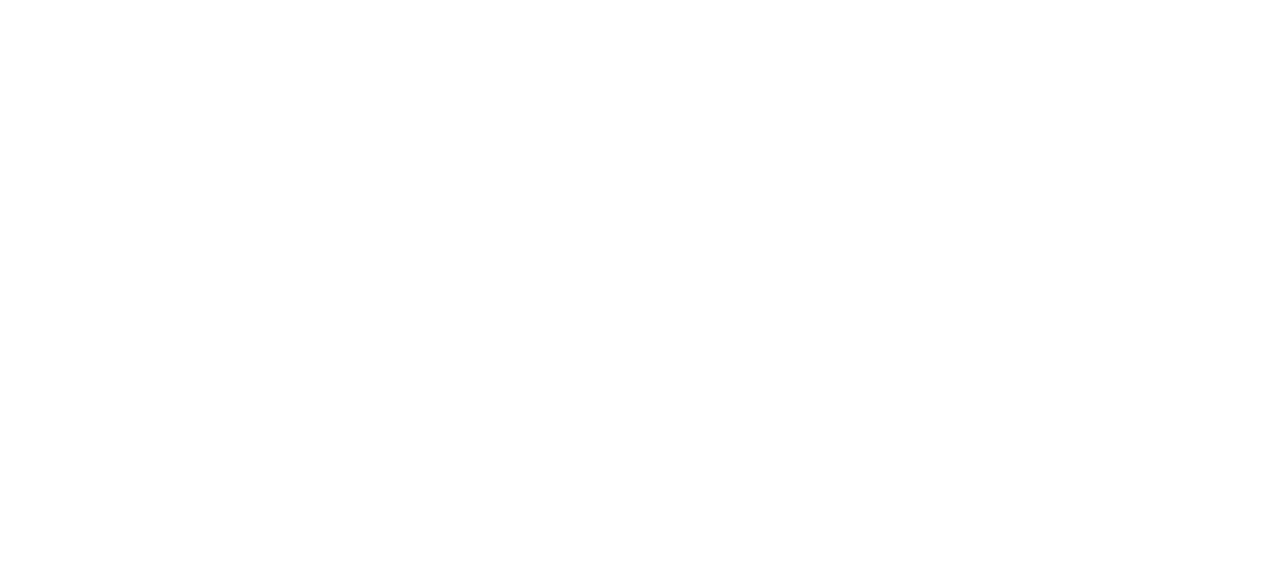
<file: project.html>
<!DOCTYPE html>
<html lang="en">

<head>
    <meta charset="utf-8">
    <title>Woody - Carpenter Website Template</title>
    <meta content="width=device-width, initial-scale=1.0" name="viewport">
    <meta content="" name="keywords">
    <meta content="" name="description">

    <!-- Favicon -->
    <link href="img/favicon.ico" rel="icon">

    <!-- Google Web Fonts -->
    <link rel="preconnect" href="https://fonts.googleapis.com">
    <link rel="preconnect" href="https://fonts.gstatic.com" crossorigin>
    <link href="https://fonts.googleapis.com/css2?family=Open+Sans:wght@400;500&family=Roboto:wght@500;700;900&display=swap" rel="stylesheet"> 

    <!-- Icon Font Stylesheet -->
    <link href="https://cdnjs.cloudflare.com/ajax/libs/font-awesome/5.10.0/css/all.min.css" rel="stylesheet">
    <link href="https://cdn.jsdelivr.net/npm/bootstrap-icons@1.4.1/font/bootstrap-icons.css" rel="stylesheet">

    <!-- Libraries Stylesheet -->
    <link href="lib/animate/animate.min.css" rel="stylesheet">
    <link href="lib/owlcarousel/assets/owl.carousel.min.css" rel="stylesheet">
    <link href="lib/lightbox/css/lightbox.min.css" rel="stylesheet">

    <!-- Customized Bootstrap Stylesheet -->
    <link href="css/bootstrap.min.css" rel="stylesheet">

    <!-- Template Stylesheet -->
    <link href="css/style.css" rel="stylesheet">
</head>

<body>
    <!-- Spinner Start -->
    <div id="spinner" class="show bg-white position-fixed translate-middle w-100 vh-100 top-50 start-50 d-flex align-items-center justify-content-center">
        <div class="spinner-grow text-primary" style="width: 3rem; height: 3rem;" role="status">
            <span class="sr-only">Loading...</span>
        </div>
    </div>
    <!-- Spinner End -->

    <!-- Topbar Start -->
    <div class="container-fluid bg-light p-0">
        <div class="row gx-0 d-none d-lg-flex">
            <div class="col-lg-7 px-5 text-start">
                <div class="h-100 d-inline-flex align-items-center py-3 me-4">
                    <small class="fa fa-map-marker-alt text-primary me-2"></small>
                    <small>Pimpri-Chinchwad, Pune, INDIA</small>
                </div>
                <div class="h-100 d-inline-flex align-items-center py-3">
                    <small class="far fa-envelope text-primary me-2"></small>
                    <small>mabpolytech@gmail.com</small>
                </div>
            </div>
            <div class="col-lg-5 px-5 text-end">
                <div class="h-100 d-inline-flex align-items-center py-3 me-4">
                    <small class="fa fa-phone-alt text-primary me-2"></small>
                    <small>+91 7276726030/9421607331</small>
                </div>
                <div class="h-100 d-inline-flex align-items-center">
                    <a class="btn btn-sm-square bg-white text-primary me-1" href=""><i class="fab fa-facebook-f"></i></a>
                    <a class="btn btn-sm-square bg-white text-primary me-1" href=""><i class="fab fa-twitter"></i></a>
                    <a class="btn btn-sm-square bg-white text-primary me-1" href=""><i class="fab fa-linkedin-in"></i></a>
                    <a class="btn btn-sm-square bg-white text-primary me-0" href=""><i class="fab fa-instagram"></i></a>
                </div>
            </div>
        </div>
    </div>
    <!-- Topbar End -->

    
    <!-- Navbar Start -->
    <nav class="navbar navbar-expand-lg bg-white navbar-light sticky-top p-0">
        <a href="index.html" class="navbar-brand d-flex align-items-center px-4 px-lg-5">
            <h2 class="m-0 text-primary">WooDY</h2>
        </a>
        <button type="button" class="navbar-toggler me-4" data-bs-toggle="collapse" data-bs-target="#navbarCollapse">
            <span class="navbar-toggler-icon"></span>
        </button>
        <div class="collapse navbar-collapse" id="navbarCollapse">
            <div class="navbar-nav ms-auto p-4 p-lg-0">
                <a href="index.html" class="nav-item nav-link">Home</a>
                <a href="about.html" class="nav-item nav-link">About</a>
                <a href="service.html" class="nav-item nav-link">Service</a>
                <a href="project.html" class="nav-item nav-link active">Project</a>
                <div class="nav-item dropdown">
                    <a href="#" class="nav-link dropdown-toggle" data-bs-toggle="dropdown">Pages</a>
                    <div class="dropdown-menu fade-up m-0">
                        <a href="feature.html" class="dropdown-item">Feature</a>
                        <a href="quote.html" class="dropdown-item">Free Quote</a>
                        <a href="team.html" class="dropdown-item">Our Team</a>
                        <a href="testimonial.html" class="dropdown-item">Testimonial</a>
                        <a href="404.html" class="dropdown-item">404 Page</a>
                    </div>
                </div>
                <a href="contact.html" class="nav-item nav-link">Contact</a>
            </div>
            <a href="" class="btn btn-primary py-4 px-lg-5 d-none d-lg-block">Get A Quote<i class="fa fa-arrow-right ms-3"></i></a>
        </div>
    </nav>
    <!-- Navbar End -->


    <!-- Page Header Start -->
    <div class="container-fluid page-header py-5 mb-5">
        <div class="container py-5">
            <h1 class="display-3 text-white mb-3 animated slideInDown">Project</h1>
            <nav aria-label="breadcrumb animated slideInDown">
                <ol class="breadcrumb">
                    <li class="breadcrumb-item"><a class="text-white" href="#">Home</a></li>
                    <li class="breadcrumb-item"><a class="text-white" href="#">Pages</a></li>
                    <li class="breadcrumb-item text-white active" aria-current="page">Project</li>
                </ol>
            </nav>
        </div>
    </div>
    <!-- Page Header End -->


    <!-- Projects Start -->
    <div class="container-xxl py-5">
        <div class="container">
            <div class="section-title text-center">
                <h1 class="display-5 mb-5">Our Projects</h1>
            </div>
            <div class="row mt-n2 wow fadeInUp" data-wow-delay="0.3s">
                <div class="col-12 text-center">
                    <ul class="list-inline mb-5" id="portfolio-flters">
                        <li class="mx-2 active" data-filter="*">All</li>
                        <li class="mx-2" data-filter=".first">General Carpentry</li>
                        <li class="mx-2" data-filter=".second">Custom Carpentry</li>
                    </ul>
                </div>
            </div>
            <div class="row g-4 portfolio-container">
                <div class="col-lg-4 col-md-6 portfolio-item first wow fadeInUp" data-wow-delay="0.1s">
                    <div class="rounded overflow-hidden">
                        <div class="position-relative overflow-hidden">
                            <img class="img-fluid w-100" src="img/portfolio-1.jpg" alt="">
                            <div class="portfolio-overlay">
                                <a class="btn btn-square btn-outline-light mx-1" href="img/portfolio-1.jpg" data-lightbox="portfolio"><i class="fa fa-eye"></i></a>
                                <a class="btn btn-square btn-outline-light mx-1" href=""><i class="fa fa-link"></i></a>
                            </div>
                        </div>
                        <div class="border border-5 border-light border-top-0 p-4">
                            <p class="text-primary fw-medium mb-2">General Carpentry</p>
                            <h5 class="lh-base mb-0">Wooden Furniture Manufacturing And Remodeling</a>
                        </div>
                    </div>
                </div>
                <div class="col-lg-4 col-md-6 portfolio-item second wow fadeInUp" data-wow-delay="0.3s">
                    <div class="rounded overflow-hidden">
                        <div class="position-relative overflow-hidden">
                            <img class="img-fluid w-100" src="img/portfolio-2.jpg" alt="">
                            <div class="portfolio-overlay">
                                <a class="btn btn-square btn-outline-light mx-1" href="img/portfolio-2.jpg" data-lightbox="portfolio"><i class="fa fa-eye"></i></a>
                                <a class="btn btn-square btn-outline-light mx-1" href=""><i class="fa fa-link"></i></a>
                            </div>
                        </div>
                        <div class="border border-5 border-light border-top-0 p-4">
                            <p class="text-primary fw-medium mb-2">Custom Carpentry</p>
                            <h5 class="lh-base mb-0">Wooden Furniture Manufacturing And Remodeling</a>
                        </div>
                    </div>
                </div>
                <div class="col-lg-4 col-md-6 portfolio-item first wow fadeInUp" data-wow-delay="0.5s">
                    <div class="rounded overflow-hidden">
                        <div class="position-relative overflow-hidden">
                            <img class="img-fluid w-100" src="img/portfolio-3.jpg" alt="">
                            <div class="portfolio-overlay">
                                <a class="btn btn-square btn-outline-light mx-1" href="img/portfolio-3.jpg" data-lightbox="portfolio"><i class="fa fa-eye"></i></a>
                                <a class="btn btn-square btn-outline-light mx-1" href=""><i class="fa fa-link"></i></a>
                            </div>
                        </div>
                        <div class="border border-5 border-light border-top-0 p-4">
                            <p class="text-primary fw-medium mb-2">General Carpentry</p>
                            <h5 class="lh-base mb-0">Wooden Furniture Manufacturing And Remodeling</a>
                        </div>
                    </div>
                </div>
                <div class="col-lg-4 col-md-6 portfolio-item second wow fadeInUp" data-wow-delay="0.1s">
                    <div class="rounded overflow-hidden">
                        <div class="position-relative overflow-hidden">
                            <img class="img-fluid w-100" src="img/portfolio-4.jpg" alt="">
                            <div class="portfolio-overlay">
                                <a class="btn btn-square btn-outline-light mx-1" href="img/portfolio-4.jpg" data-lightbox="portfolio"><i class="fa fa-eye"></i></a>
                                <a class="btn btn-square btn-outline-light mx-1" href=""><i class="fa fa-link"></i></a>
                            </div>
                        </div>
                        <div class="border border-5 border-light border-top-0 p-4">
                            <p class="text-primary fw-medium mb-2">Custom Carpentry</p>
                            <h5 class="lh-base mb-0">Wooden Furniture Manufacturing And Remodeling</a>
                        </div>
                    </div>
                </div>
                <div class="col-lg-4 col-md-6 portfolio-item first wow fadeInUp" data-wow-delay="0.3s">
                    <div class="rounded overflow-hidden">
                        <div class="position-relative overflow-hidden">
                            <img class="img-fluid w-100" src="img/portfolio-5.jpg" alt="">
                            <div class="portfolio-overlay">
                                <a class="btn btn-square btn-outline-light mx-1" href="img/portfolio-5.jpg" data-lightbox="portfolio"><i class="fa fa-eye"></i></a>
                                <a class="btn btn-square btn-outline-light mx-1" href=""><i class="fa fa-link"></i></a>
                            </div>
                        </div>
                        <div class="border border-5 border-light border-top-0 p-4">
                            <p class="text-primary fw-medium mb-2">General Carpentry</p>
                            <h5 class="lh-base mb-0">Wooden Furniture Manufacturing And Remodeling</a>
                        </div>
                    </div>
                </div>
                <div class="col-lg-4 col-md-6 portfolio-item second wow fadeInUp" data-wow-delay="0.5s">
                    <div class="rounded overflow-hidden">
                        <div class="position-relative overflow-hidden">
                            <img class="img-fluid w-100" src="img/portfolio-6.jpg" alt="">
                            <div class="portfolio-overlay">
                                <a class="btn btn-square btn-outline-light mx-1" href="img/portfolio-6.jpg" data-lightbox="portfolio"><i class="fa fa-eye"></i></a>
                                <a class="btn btn-square btn-outline-light mx-1" href=""><i class="fa fa-link"></i></a>
                            </div>
                        </div>
                        <div class="border border-5 border-light border-top-0 p-4">
                            <p class="text-primary fw-medium mb-2">Custom Carpentry</p>
                            <h5 class="lh-base mb-0">Wooden Furniture Manufacturing And Remodeling</a>
                        </div>
                    </div>
                </div>
            </div>
        </div>
    </div>
    <!-- Projects End -->
        

    <!-- Footer Start -->
    <div class="container-fluid bg-dark text-light footer mt-5 pt-5 wow fadeIn" data-wow-delay="0.1s">
        <div class="container py-5">
            <div class="row g-5">
                <div class="col-lg-3 col-md-6">
                    <h4 class="text-light mb-4">Address</h4>
                    <p class="mb-2"><i class="fa fa-map-marker-alt me-3"></i>123 Street, New York, USA</p>
                    <p class="mb-2"><i class="fa fa-phone-alt me-3"></i>+012 345 67890</p>
                    <p class="mb-2"><i class="fa fa-envelope me-3"></i>info@example.com</p>
                    <div class="d-flex pt-2">
                        <a class="btn btn-outline-light btn-social" href=""><i class="fab fa-twitter"></i></a>
                        <a class="btn btn-outline-light btn-social" href=""><i class="fab fa-facebook-f"></i></a>
                        <a class="btn btn-outline-light btn-social" href=""><i class="fab fa-youtube"></i></a>
                        <a class="btn btn-outline-light btn-social" href=""><i class="fab fa-linkedin-in"></i></a>
                    </div>
                </div>
                <div class="col-lg-3 col-md-6">
                    <h4 class="text-light mb-4">Services</h4>
                    <a class="btn btn-link" href="">General Carpentry</a>
                    <a class="btn btn-link" href="">Furniture Remodeling</a>
                    <a class="btn btn-link" href="">Wooden Floor</a>
                    <a class="btn btn-link" href="">Wooden Furniture</a>
                    <a class="btn btn-link" href="">Custom Carpentry</a>
                </div>
                <div class="col-lg-3 col-md-6">
                    <h4 class="text-light mb-4">Quick Links</h4>
                    <a class="btn btn-link" href="">About Us</a>
                    <a class="btn btn-link" href="">Contact Us</a>
                    <a class="btn btn-link" href="">Our Services</a>
                    <a class="btn btn-link" href="">Terms & Condition</a>
                    <a class="btn btn-link" href="">Support</a>
                </div>
                <div class="col-lg-3 col-md-6">
                    <h4 class="text-light mb-4">Newsletter</h4>
                    <p>Dolor amet sit justo amet elitr clita ipsum elitr est.</p>
                    <div class="position-relative mx-auto" style="max-width: 400px;">
                        <input class="form-control border-0 w-100 py-3 ps-4 pe-5" type="text" placeholder="Your email">
                        <button type="button" class="btn btn-primary py-2 position-absolute top-0 end-0 mt-2 me-2">SignUp</button>
                    </div>
                </div>
            </div>
        </div>
        <div class="container">
            <div class="copyright">
                <div class="row">
                    <div class="col-md-6 text-center text-md-start mb-3 mb-md-0">
                        &copy; <a class="border-bottom" href="#">Your Site Name</a>, All Right Reserved.
                    </div>
                    <div class="col-md-6 text-center text-md-end">
                        <!--/*** This template is free as long as you keep the footer author’s credit link/attribution link/backlink. If you'd like to use the template without the footer author’s credit link/attribution link/backlink, you can purchase the Credit Removal License from "https://htmlcodex.com/credit-removal". Thank you for your support. ***/-->
                        Designed By <a class="border-bottom" href="https://htmlcodex.com">HTML Codex</a>
                    </div>
                </div>
            </div>
        </div>
    </div>
    <!-- Footer End -->


    <!-- Back to Top -->
    <a href="#" class="btn btn-lg btn-primary btn-lg-square rounded-0 back-to-top"><i class="bi bi-arrow-up"></i></a>


    <!-- JavaScript Libraries -->
    <script src="https://code.jquery.com/jquery-3.4.1.min.js"></script>
    <script src="https://cdn.jsdelivr.net/npm/bootstrap@5.0.0/dist/js/bootstrap.bundle.min.js"></script>
    <script src="lib/wow/wow.min.js"></script>
    <script src="lib/easing/easing.min.js"></script>
    <script src="lib/waypoints/waypoints.min.js"></script>
    <script src="lib/counterup/counterup.min.js"></script>
    <script src="lib/owlcarousel/owl.carousel.min.js"></script>
    <script src="lib/isotope/isotope.pkgd.min.js"></script>
    <script src="lib/lightbox/js/lightbox.min.js"></script>

    <!-- Template Javascript -->
    <script src="js/main.js"></script>
</body>

</html>
</file>
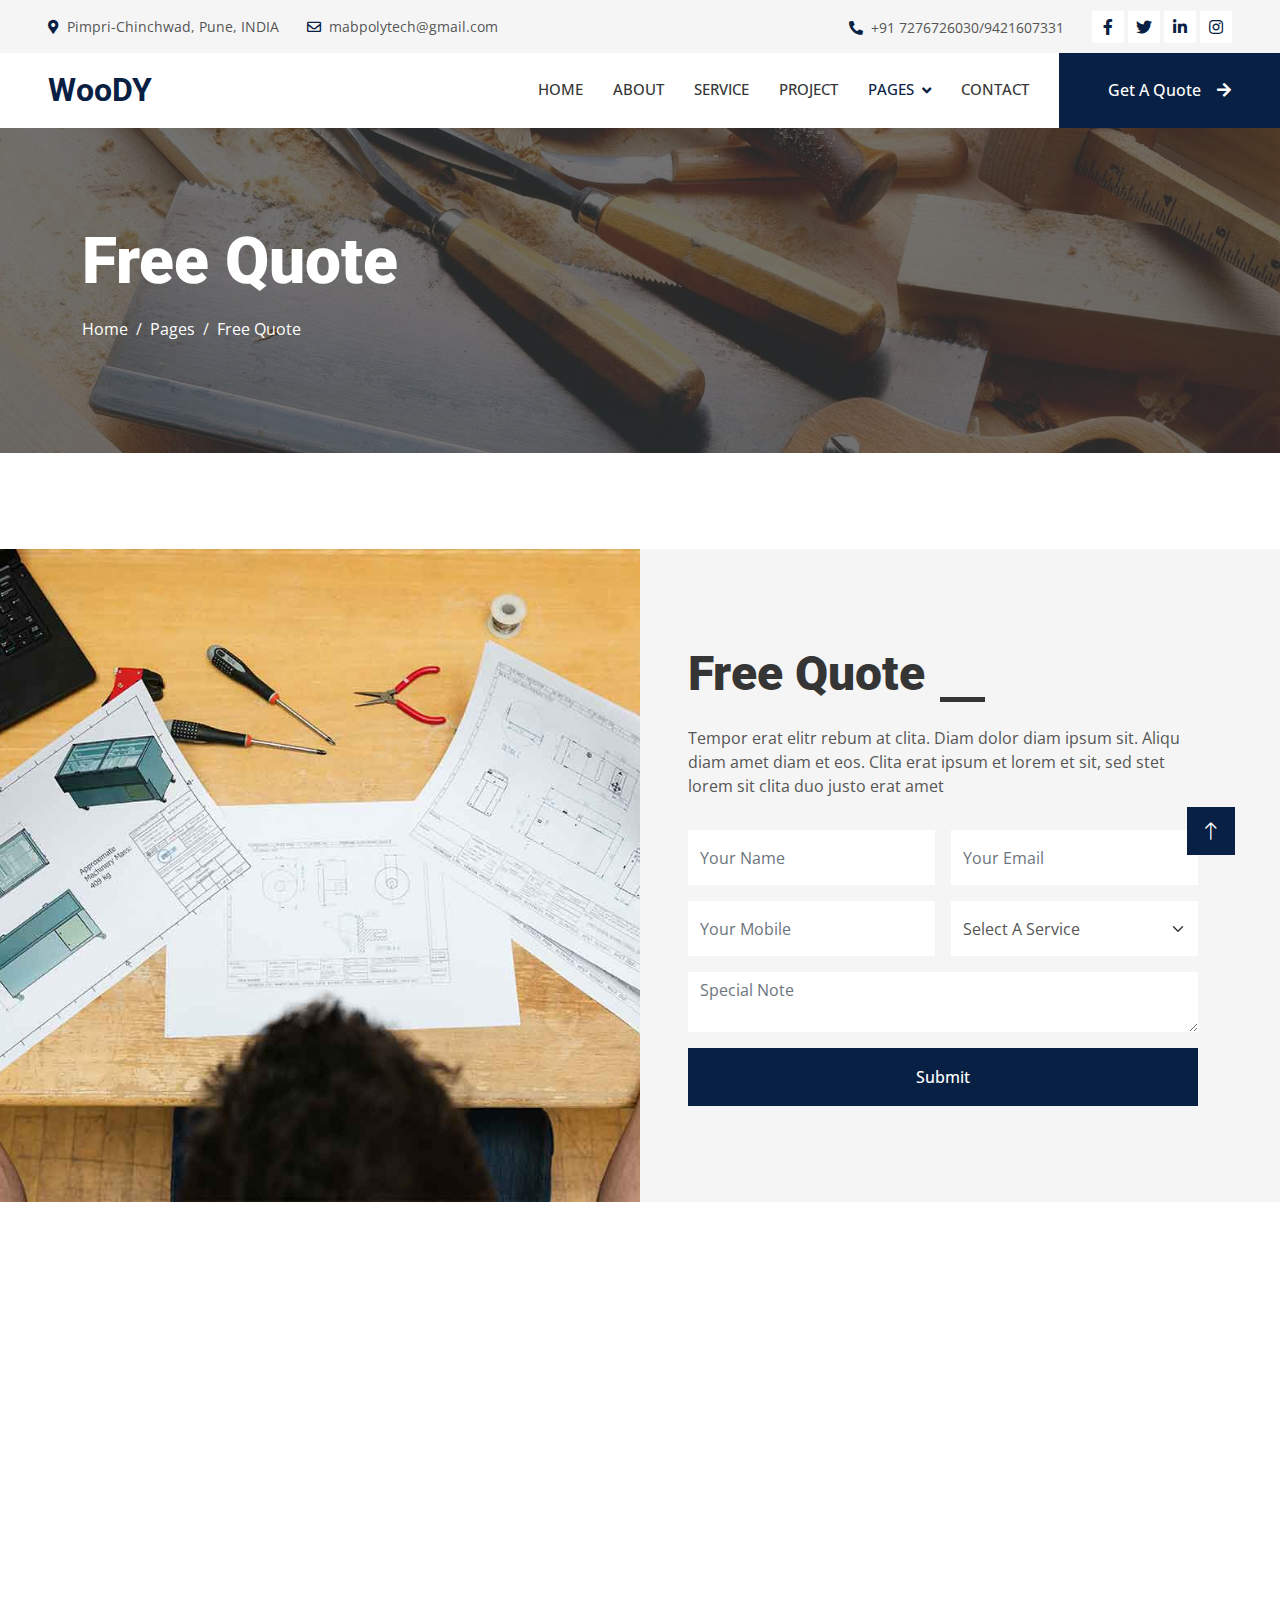
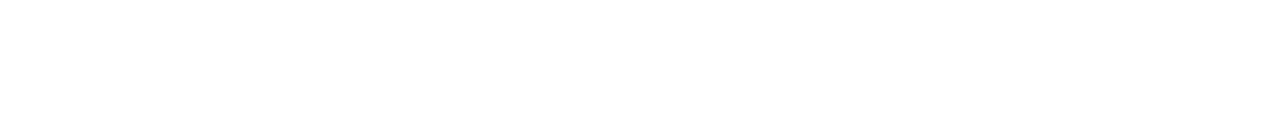
<file: quote.html>
<!DOCTYPE html>
<html lang="en">

<head>
    <meta charset="utf-8">
    <title>Woody - Carpenter Website Template</title>
    <meta content="width=device-width, initial-scale=1.0" name="viewport">
    <meta content="" name="keywords">
    <meta content="" name="description">

    <!-- Favicon -->
    <link href="img/favicon.ico" rel="icon">

    <!-- Google Web Fonts -->
    <link rel="preconnect" href="https://fonts.googleapis.com">
    <link rel="preconnect" href="https://fonts.gstatic.com" crossorigin>
    <link href="https://fonts.googleapis.com/css2?family=Open+Sans:wght@400;500&family=Roboto:wght@500;700;900&display=swap" rel="stylesheet"> 

    <!-- Icon Font Stylesheet -->
    <link href="https://cdnjs.cloudflare.com/ajax/libs/font-awesome/5.10.0/css/all.min.css" rel="stylesheet">
    <link href="https://cdn.jsdelivr.net/npm/bootstrap-icons@1.4.1/font/bootstrap-icons.css" rel="stylesheet">

    <!-- Libraries Stylesheet -->
    <link href="lib/animate/animate.min.css" rel="stylesheet">
    <link href="lib/owlcarousel/assets/owl.carousel.min.css" rel="stylesheet">
    <link href="lib/lightbox/css/lightbox.min.css" rel="stylesheet">

    <!-- Customized Bootstrap Stylesheet -->
    <link href="css/bootstrap.min.css" rel="stylesheet">

    <!-- Template Stylesheet -->
    <link href="css/style.css" rel="stylesheet">
</head>

<body>
    <!-- Spinner Start -->
    <div id="spinner" class="show bg-white position-fixed translate-middle w-100 vh-100 top-50 start-50 d-flex align-items-center justify-content-center">
        <div class="spinner-grow text-primary" style="width: 3rem; height: 3rem;" role="status">
            <span class="sr-only">Loading...</span>
        </div>
    </div>
    <!-- Spinner End -->


    <!-- Topbar Start -->
    <div class="container-fluid bg-light p-0">
        <div class="row gx-0 d-none d-lg-flex">
            <div class="col-lg-7 px-5 text-start">
                <div class="h-100 d-inline-flex align-items-center py-3 me-4">
                    <small class="fa fa-map-marker-alt text-primary me-2"></small>
                    <small>Pimpri-Chinchwad, Pune, INDIA</small>
                </div>
                <div class="h-100 d-inline-flex align-items-center py-3">
                    <small class="far fa-envelope text-primary me-2"></small>
                    <small>mabpolytech@gmail.com</small>
                </div>
            </div>
            <div class="col-lg-5 px-5 text-end">
                <div class="h-100 d-inline-flex align-items-center py-3 me-4">
                    <small class="fa fa-phone-alt text-primary me-2"></small>
                    <small>+91 7276726030/9421607331</small>
                </div>
                <div class="h-100 d-inline-flex align-items-center">
                    <a class="btn btn-sm-square bg-white text-primary me-1" href=""><i class="fab fa-facebook-f"></i></a>
                    <a class="btn btn-sm-square bg-white text-primary me-1" href=""><i class="fab fa-twitter"></i></a>
                    <a class="btn btn-sm-square bg-white text-primary me-1" href=""><i class="fab fa-linkedin-in"></i></a>
                    <a class="btn btn-sm-square bg-white text-primary me-0" href=""><i class="fab fa-instagram"></i></a>
                </div>
            </div>
        </div>
    </div>
    <!-- Topbar End -->


    <!-- Navbar Start -->
    <nav class="navbar navbar-expand-lg bg-white navbar-light sticky-top p-0">
        <a href="index.html" class="navbar-brand d-flex align-items-center px-4 px-lg-5">
            <h2 class="m-0 text-primary">WooDY</h2>
        </a>
        <button type="button" class="navbar-toggler me-4" data-bs-toggle="collapse" data-bs-target="#navbarCollapse">
            <span class="navbar-toggler-icon"></span>
        </button>
        <div class="collapse navbar-collapse" id="navbarCollapse">
            <div class="navbar-nav ms-auto p-4 p-lg-0">
                <a href="index.html" class="nav-item nav-link">Home</a>
                <a href="about.html" class="nav-item nav-link">About</a>
                <a href="service.html" class="nav-item nav-link">Service</a>
                <a href="project.html" class="nav-item nav-link">Project</a>
                <div class="nav-item dropdown">
                    <a href="#" class="nav-link dropdown-toggle active" data-bs-toggle="dropdown">Pages</a>
                    <div class="dropdown-menu fade-up m-0">
                        <a href="feature.html" class="dropdown-item">Feature</a>
                        <a href="quote.html" class="dropdown-item active">Free Quote</a>
                        <a href="team.html" class="dropdown-item">Our Team</a>
                        <a href="testimonial.html" class="dropdown-item">Testimonial</a>
                        <a href="404.html" class="dropdown-item">404 Page</a>
                    </div>
                </div>
                <a href="contact.html" class="nav-item nav-link">Contact</a>
            </div>
            <a href="" class="btn btn-primary py-4 px-lg-5 d-none d-lg-block">Get A Quote<i class="fa fa-arrow-right ms-3"></i></a>
        </div>
    </nav>
    <!-- Navbar End -->


    <!-- Page Header Start -->
    <div class="container-fluid page-header py-5 mb-5">
        <div class="container py-5">
            <h1 class="display-3 text-white mb-3 animated slideInDown">Free Quote</h1>
            <nav aria-label="breadcrumb animated slideInDown">
                <ol class="breadcrumb">
                    <li class="breadcrumb-item"><a class="text-white" href="#">Home</a></li>
                    <li class="breadcrumb-item"><a class="text-white" href="#">Pages</a></li>
                    <li class="breadcrumb-item text-white active" aria-current="page">Free Quote</li>
                </ol>
            </nav>
        </div>
    </div>
    <!-- Page Header End -->


    <!-- Quote Start -->
    <div class="container-fluid bg-light overflow-hidden px-lg-0" style="margin: 6rem 0;">
        <div class="container quote px-lg-0">
            <div class="row g-0 mx-lg-0">
                <div class="col-lg-6 ps-lg-0" style="min-height: 400px;">
                    <div class="position-relative h-100">
                        <img class="position-absolute img-fluid w-100 h-100" src="img/quote.jpg" style="object-fit: cover;" alt="">
                    </div>
                </div>
                <div class="col-lg-6 quote-text py-5 wow fadeIn" data-wow-delay="0.5s">
                    <div class="p-lg-5 pe-lg-0">
                        <div class="section-title text-start">
                            <h1 class="display-5 mb-4">Free Quote</h1>
                        </div>
                        <p class="mb-4 pb-2">Tempor erat elitr rebum at clita. Diam dolor diam ipsum sit. Aliqu diam amet diam et eos. Clita erat ipsum et lorem et sit, sed stet lorem sit clita duo justo erat amet</p>
                        <form>
                            <div class="row g-3">
                                <div class="col-12 col-sm-6">
                                    <input type="text" class="form-control border-0" placeholder="Your Name" style="height: 55px;">
                                </div>
                                <div class="col-12 col-sm-6">
                                    <input type="email" class="form-control border-0" placeholder="Your Email" style="height: 55px;">
                                </div>
                                <div class="col-12 col-sm-6">
                                    <input type="text" class="form-control border-0" placeholder="Your Mobile" style="height: 55px;">
                                </div>
                                <div class="col-12 col-sm-6">
                                    <select class="form-select border-0" style="height: 55px;">
                                        <option selected>Select A Service</option>
                                        <option value="1">Service 1</option>
                                        <option value="2">Service 2</option>
                                        <option value="3">Service 3</option>
                                    </select>
                                </div>
                                <div class="col-12">
                                    <textarea class="form-control border-0" placeholder="Special Note"></textarea>
                                </div>
                                <div class="col-12">
                                    <button class="btn btn-primary w-100 py-3" type="submit">Submit</button>
                                </div>
                            </div>
                        </form>
                    </div>
                </div>
            </div>
        </div>
    </div>
    <!-- Quote End -->
        

    <!-- Footer Start -->
    <div class="container-fluid bg-dark text-light footer mt-5 pt-5 wow fadeIn" data-wow-delay="0.1s">
        <div class="container py-5">
            <div class="row g-5">
                <div class="col-lg-3 col-md-6">
                    <h4 class="text-light mb-4">Address</h4>
                    <p class="mb-2"><i class="fa fa-map-marker-alt me-3"></i>123 Street, New York, USA</p>
                    <p class="mb-2"><i class="fa fa-phone-alt me-3"></i>+012 345 67890</p>
                    <p class="mb-2"><i class="fa fa-envelope me-3"></i>info@example.com</p>
                    <div class="d-flex pt-2">
                        <a class="btn btn-outline-light btn-social" href=""><i class="fab fa-twitter"></i></a>
                        <a class="btn btn-outline-light btn-social" href=""><i class="fab fa-facebook-f"></i></a>
                        <a class="btn btn-outline-light btn-social" href=""><i class="fab fa-youtube"></i></a>
                        <a class="btn btn-outline-light btn-social" href=""><i class="fab fa-linkedin-in"></i></a>
                    </div>
                </div>
                <div class="col-lg-3 col-md-6">
                    <h4 class="text-light mb-4">Services</h4>
                    <a class="btn btn-link" href="">General Carpentry</a>
                    <a class="btn btn-link" href="">Furniture Remodeling</a>
                    <a class="btn btn-link" href="">Wooden Floor</a>
                    <a class="btn btn-link" href="">Wooden Furniture</a>
                    <a class="btn btn-link" href="">Custom Carpentry</a>
                </div>
                <div class="col-lg-3 col-md-6">
                    <h4 class="text-light mb-4">Quick Links</h4>
                    <a class="btn btn-link" href="">About Us</a>
                    <a class="btn btn-link" href="">Contact Us</a>
                    <a class="btn btn-link" href="">Our Services</a>
                    <a class="btn btn-link" href="">Terms & Condition</a>
                    <a class="btn btn-link" href="">Support</a>
                </div>
                <div class="col-lg-3 col-md-6">
                    <h4 class="text-light mb-4">Newsletter</h4>
                    <p>Dolor amet sit justo amet elitr clita ipsum elitr est.</p>
                    <div class="position-relative mx-auto" style="max-width: 400px;">
                        <input class="form-control border-0 w-100 py-3 ps-4 pe-5" type="text" placeholder="Your email">
                        <button type="button" class="btn btn-primary py-2 position-absolute top-0 end-0 mt-2 me-2">SignUp</button>
                    </div>
                </div>
            </div>
        </div>
        <div class="container">
            <div class="copyright">
                <div class="row">
                    <div class="col-md-6 text-center text-md-start mb-3 mb-md-0">
                        &copy; <a class="border-bottom" href="#">Your Site Name</a>, All Right Reserved.
                    </div>
                    <div class="col-md-6 text-center text-md-end">
                        <!--/*** This template is free as long as you keep the footer author’s credit link/attribution link/backlink. If you'd like to use the template without the footer author’s credit link/attribution link/backlink, you can purchase the Credit Removal License from "https://htmlcodex.com/credit-removal". Thank you for your support. ***/-->
                        Designed By <a class="border-bottom" href="https://htmlcodex.com">HTML Codex</a>
                    </div>
                </div>
            </div>
        </div>
    </div>
    <!-- Footer End -->


    <!-- Back to Top -->
    <a href="#" class="btn btn-lg btn-primary btn-lg-square rounded-0 back-to-top"><i class="bi bi-arrow-up"></i></a>


    <!-- JavaScript Libraries -->
    <script src="https://code.jquery.com/jquery-3.4.1.min.js"></script>
    <script src="https://cdn.jsdelivr.net/npm/bootstrap@5.0.0/dist/js/bootstrap.bundle.min.js"></script>
    <script src="lib/wow/wow.min.js"></script>
    <script src="lib/easing/easing.min.js"></script>
    <script src="lib/waypoints/waypoints.min.js"></script>
    <script src="lib/counterup/counterup.min.js"></script>
    <script src="lib/owlcarousel/owl.carousel.min.js"></script>
    <script src="lib/isotope/isotope.pkgd.min.js"></script>
    <script src="lib/lightbox/js/lightbox.min.js"></script>

    <!-- Template Javascript -->
    <script src="js/main.js"></script>
</body>

</html>
</file>
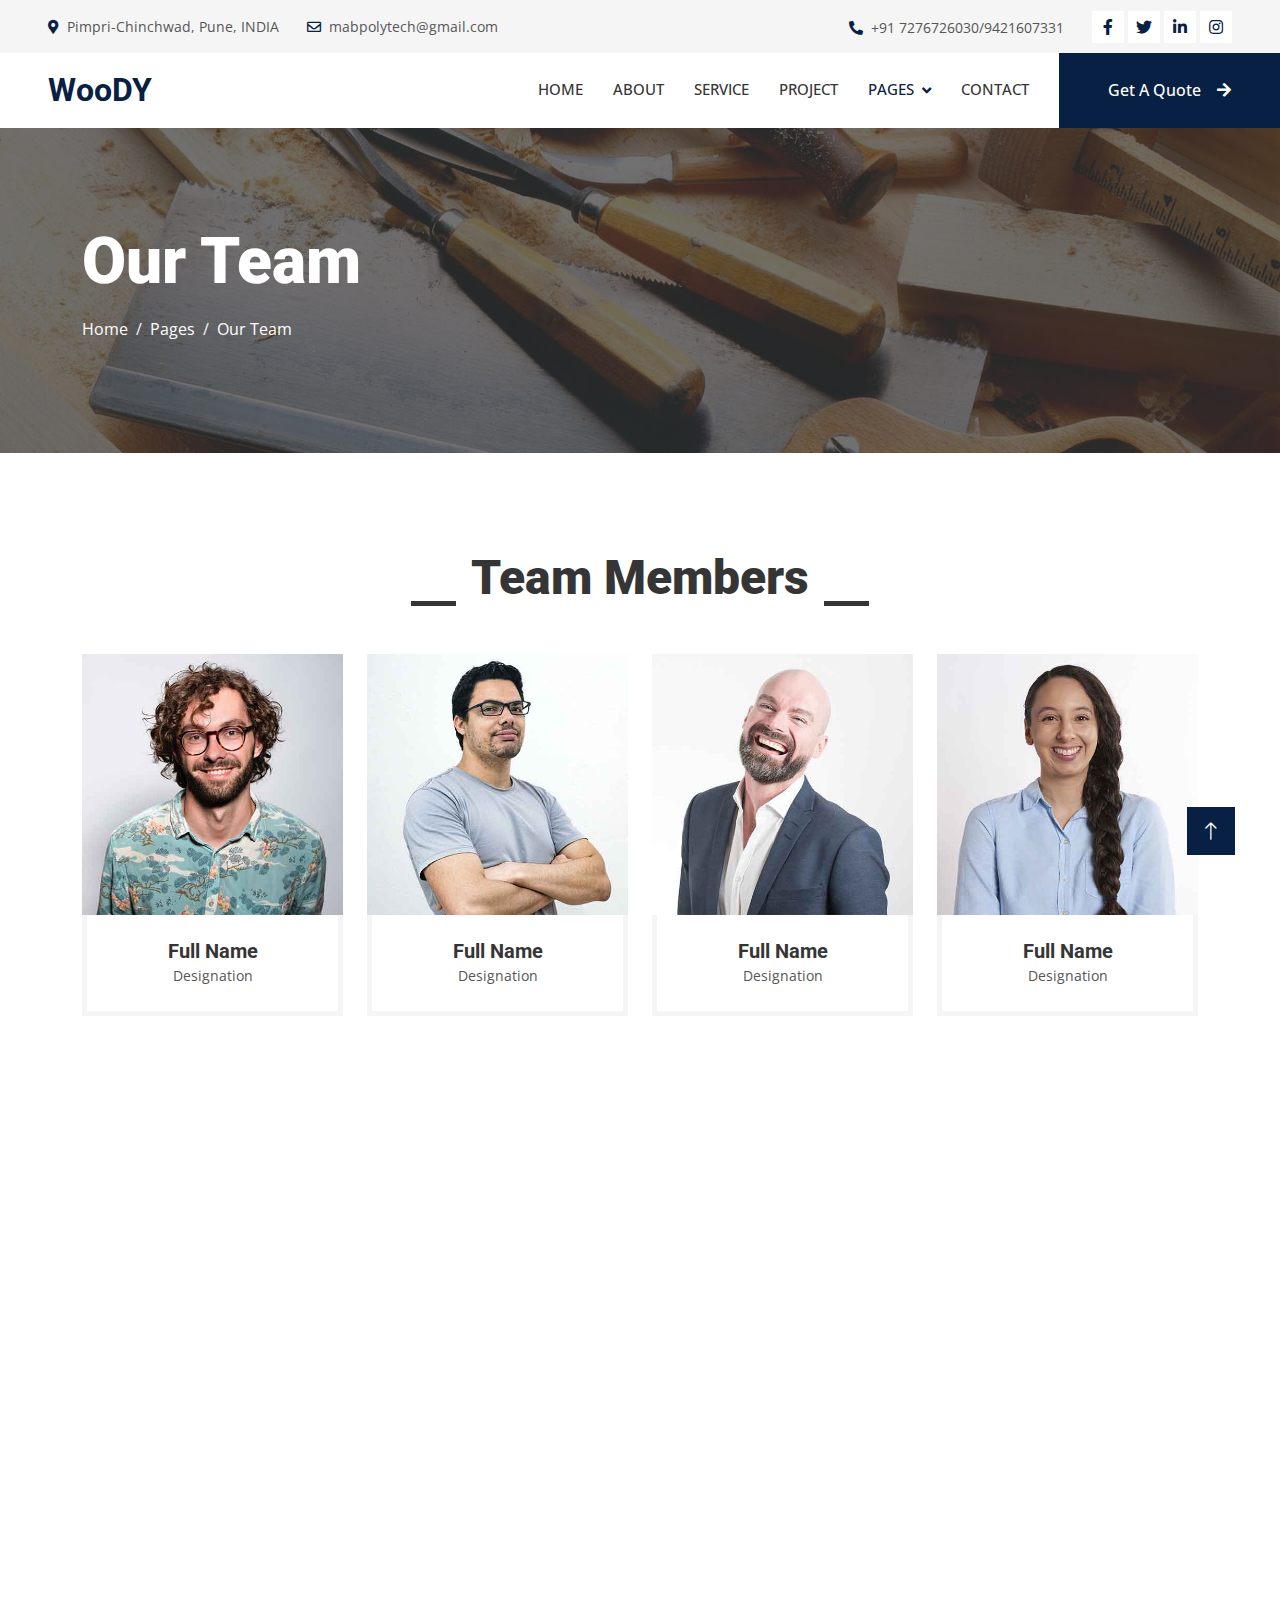
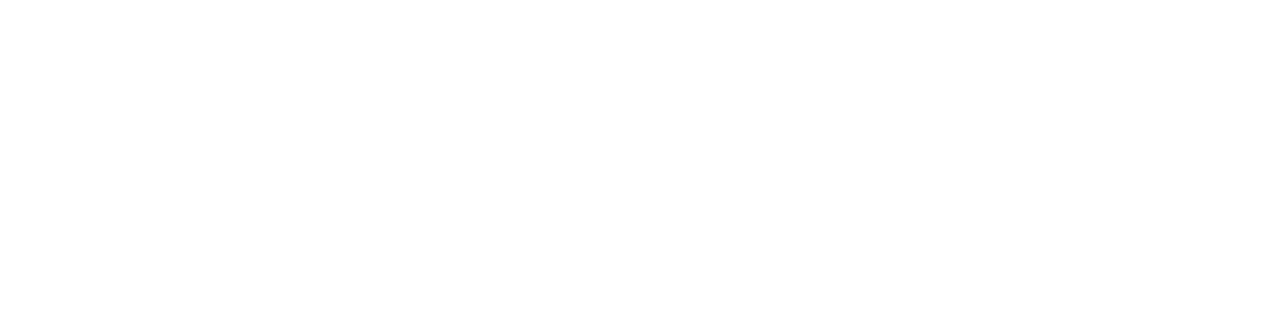
<file: team.html>
<!DOCTYPE html>
<html lang="en">

<head>
    <meta charset="utf-8">
    <title>Woody - Carpenter Website Template</title>
    <meta content="width=device-width, initial-scale=1.0" name="viewport">
    <meta content="" name="keywords">
    <meta content="" name="description">

    <!-- Favicon -->
    <link href="img/favicon.ico" rel="icon">

    <!-- Google Web Fonts -->
    <link rel="preconnect" href="https://fonts.googleapis.com">
    <link rel="preconnect" href="https://fonts.gstatic.com" crossorigin>
    <link href="https://fonts.googleapis.com/css2?family=Open+Sans:wght@400;500&family=Roboto:wght@500;700;900&display=swap" rel="stylesheet"> 

    <!-- Icon Font Stylesheet -->
    <link href="https://cdnjs.cloudflare.com/ajax/libs/font-awesome/5.10.0/css/all.min.css" rel="stylesheet">
    <link href="https://cdn.jsdelivr.net/npm/bootstrap-icons@1.4.1/font/bootstrap-icons.css" rel="stylesheet">

    <!-- Libraries Stylesheet -->
    <link href="lib/animate/animate.min.css" rel="stylesheet">
    <link href="lib/owlcarousel/assets/owl.carousel.min.css" rel="stylesheet">
    <link href="lib/lightbox/css/lightbox.min.css" rel="stylesheet">

    <!-- Customized Bootstrap Stylesheet -->
    <link href="css/bootstrap.min.css" rel="stylesheet">

    <!-- Template Stylesheet -->
    <link href="css/style.css" rel="stylesheet">
</head>

<body>
    <!-- Spinner Start -->
    <div id="spinner" class="show bg-white position-fixed translate-middle w-100 vh-100 top-50 start-50 d-flex align-items-center justify-content-center">
        <div class="spinner-grow text-primary" style="width: 3rem; height: 3rem;" role="status">
            <span class="sr-only">Loading...</span>
        </div>
    </div>
    <!-- Spinner End -->


    <!-- Topbar Start -->
    <div class="container-fluid bg-light p-0">
        <div class="row gx-0 d-none d-lg-flex">
            <div class="col-lg-7 px-5 text-start">
                <div class="h-100 d-inline-flex align-items-center py-3 me-4">
                    <small class="fa fa-map-marker-alt text-primary me-2"></small>
                    <small>Pimpri-Chinchwad, Pune, INDIA</small>
                </div>
                <div class="h-100 d-inline-flex align-items-center py-3">
                    <small class="far fa-envelope text-primary me-2"></small>
                    <small>mabpolytech@gmail.com</small>
                </div>
            </div>
            <div class="col-lg-5 px-5 text-end">
                <div class="h-100 d-inline-flex align-items-center py-3 me-4">
                    <small class="fa fa-phone-alt text-primary me-2"></small>
                    <small>+91 7276726030/9421607331</small>
                </div>
                <div class="h-100 d-inline-flex align-items-center">
                    <a class="btn btn-sm-square bg-white text-primary me-1" href=""><i class="fab fa-facebook-f"></i></a>
                    <a class="btn btn-sm-square bg-white text-primary me-1" href=""><i class="fab fa-twitter"></i></a>
                    <a class="btn btn-sm-square bg-white text-primary me-1" href=""><i class="fab fa-linkedin-in"></i></a>
                    <a class="btn btn-sm-square bg-white text-primary me-0" href=""><i class="fab fa-instagram"></i></a>
                </div>
            </div>
        </div>
    </div>
    <!-- Topbar End -->


    <!-- Navbar Start -->
    <nav class="navbar navbar-expand-lg bg-white navbar-light sticky-top p-0">
        <a href="index.html" class="navbar-brand d-flex align-items-center px-4 px-lg-5">
            <h2 class="m-0 text-primary">WooDY</h2>
        </a>
        <button type="button" class="navbar-toggler me-4" data-bs-toggle="collapse" data-bs-target="#navbarCollapse">
            <span class="navbar-toggler-icon"></span>
        </button>
        <div class="collapse navbar-collapse" id="navbarCollapse">
            <div class="navbar-nav ms-auto p-4 p-lg-0">
                <a href="index.html" class="nav-item nav-link">Home</a>
                <a href="about.html" class="nav-item nav-link">About</a>
                <a href="service.html" class="nav-item nav-link">Service</a>
                <a href="project.html" class="nav-item nav-link">Project</a>
                <div class="nav-item dropdown">
                    <a href="#" class="nav-link dropdown-toggle active" data-bs-toggle="dropdown">Pages</a>
                    <div class="dropdown-menu fade-up m-0">
                        <a href="feature.html" class="dropdown-item">Feature</a>
                        <a href="quote.html" class="dropdown-item">Free Quote</a>
                        <a href="team.html" class="dropdown-item active">Our Team</a>
                        <a href="testimonial.html" class="dropdown-item">Testimonial</a>
                        <a href="404.html" class="dropdown-item">404 Page</a>
                    </div>
                </div>
                <a href="contact.html" class="nav-item nav-link">Contact</a>
            </div>
            <a href="" class="btn btn-primary py-4 px-lg-5 d-none d-lg-block">Get A Quote<i class="fa fa-arrow-right ms-3"></i></a>
        </div>
    </nav>
    <!-- Navbar End -->


    <!-- Page Header Start -->
    <div class="container-fluid page-header py-5 mb-5">
        <div class="container py-5">
            <h1 class="display-3 text-white mb-3 animated slideInDown">Our Team</h1>
            <nav aria-label="breadcrumb animated slideInDown">
                <ol class="breadcrumb">
                    <li class="breadcrumb-item"><a class="text-white" href="#">Home</a></li>
                    <li class="breadcrumb-item"><a class="text-white" href="#">Pages</a></li>
                    <li class="breadcrumb-item text-white active" aria-current="page">Our Team</li>
                </ol>
            </nav>
        </div>
    </div>
    <!-- Page Header End -->


    <!-- Team Start -->
    <div class="container-xxl py-5">
        <div class="container">
            <div class="section-title text-center">
                <h1 class="display-5 mb-5">Team Members</h1>
            </div>
            <div class="row g-4">
                <div class="col-lg-3 col-md-6 wow fadeInUp" data-wow-delay="0.1s">
                    <div class="team-item">
                        <div class="overflow-hidden position-relative">
                            <img class="img-fluid" src="img/team-1.jpg" alt="">
                            <div class="team-social">
                                <a class="btn btn-square" href=""><i class="fab fa-facebook-f"></i></a>
                                <a class="btn btn-square" href=""><i class="fab fa-twitter"></i></a>
                                <a class="btn btn-square" href=""><i class="fab fa-instagram"></i></a>
                            </div>
                        </div>
                        <div class="text-center border border-5 border-light border-top-0 p-4">
                            <h5 class="mb-0">Full Name</h5>
                            <small>Designation</small>
                        </div>
                    </div>
                </div>
                <div class="col-lg-3 col-md-6 wow fadeInUp" data-wow-delay="0.3s">
                    <div class="team-item">
                        <div class="overflow-hidden position-relative">
                            <img class="img-fluid" src="img/team-2.jpg" alt="">
                            <div class="team-social">
                                <a class="btn btn-square" href=""><i class="fab fa-facebook-f"></i></a>
                                <a class="btn btn-square" href=""><i class="fab fa-twitter"></i></a>
                                <a class="btn btn-square" href=""><i class="fab fa-instagram"></i></a>
                            </div>
                        </div>
                        <div class="text-center border border-5 border-light border-top-0 p-4">
                            <h5 class="mb-0">Full Name</h5>
                            <small>Designation</small>
                        </div>
                    </div>
                </div>
                <div class="col-lg-3 col-md-6 wow fadeInUp" data-wow-delay="0.5s">
                    <div class="team-item">
                        <div class="overflow-hidden position-relative">
                            <img class="img-fluid" src="img/team-3.jpg" alt="">
                            <div class="team-social">
                                <a class="btn btn-square" href=""><i class="fab fa-facebook-f"></i></a>
                                <a class="btn btn-square" href=""><i class="fab fa-twitter"></i></a>
                                <a class="btn btn-square" href=""><i class="fab fa-instagram"></i></a>
                            </div>
                        </div>
                        <div class="text-center border border-5 border-light border-top-0 p-4">
                            <h5 class="mb-0">Full Name</h5>
                            <small>Designation</small>
                        </div>
                    </div>
                </div>
                <div class="col-lg-3 col-md-6 wow fadeInUp" data-wow-delay="0.7s">
                    <div class="team-item">
                        <div class="overflow-hidden position-relative">
                            <img class="img-fluid" src="img/team-4.jpg" alt="">
                            <div class="team-social">
                                <a class="btn btn-square" href=""><i class="fab fa-facebook-f"></i></a>
                                <a class="btn btn-square" href=""><i class="fab fa-twitter"></i></a>
                                <a class="btn btn-square" href=""><i class="fab fa-instagram"></i></a>
                            </div>
                        </div>
                        <div class="text-center border border-5 border-light border-top-0 p-4">
                            <h5 class="mb-0">Full Name</h5>
                            <small>Designation</small>
                        </div>
                    </div>
                </div>
                <div class="col-lg-3 col-md-6 wow fadeInUp" data-wow-delay="0.1s">
                    <div class="team-item">
                        <div class="overflow-hidden position-relative">
                            <img class="img-fluid" src="img/team-2.jpg" alt="">
                            <div class="team-social">
                                <a class="btn btn-square" href=""><i class="fab fa-facebook-f"></i></a>
                                <a class="btn btn-square" href=""><i class="fab fa-twitter"></i></a>
                                <a class="btn btn-square" href=""><i class="fab fa-instagram"></i></a>
                            </div>
                        </div>
                        <div class="text-center border border-5 border-light border-top-0 p-4">
                            <h5 class="mb-0">Full Name</h5>
                            <small>Designation</small>
                        </div>
                    </div>
                </div>
                <div class="col-lg-3 col-md-6 wow fadeInUp" data-wow-delay="0.3s">
                    <div class="team-item">
                        <div class="overflow-hidden position-relative">
                            <img class="img-fluid" src="img/team-3.jpg" alt="">
                            <div class="team-social">
                                <a class="btn btn-square" href=""><i class="fab fa-facebook-f"></i></a>
                                <a class="btn btn-square" href=""><i class="fab fa-twitter"></i></a>
                                <a class="btn btn-square" href=""><i class="fab fa-instagram"></i></a>
                            </div>
                        </div>
                        <div class="text-center border border-5 border-light border-top-0 p-4">
                            <h5 class="mb-0">Full Name</h5>
                            <small>Designation</small>
                        </div>
                    </div>
                </div>
                <div class="col-lg-3 col-md-6 wow fadeInUp" data-wow-delay="0.5s">
                    <div class="team-item">
                        <div class="overflow-hidden position-relative">
                            <img class="img-fluid" src="img/team-4.jpg" alt="">
                            <div class="team-social">
                                <a class="btn btn-square" href=""><i class="fab fa-facebook-f"></i></a>
                                <a class="btn btn-square" href=""><i class="fab fa-twitter"></i></a>
                                <a class="btn btn-square" href=""><i class="fab fa-instagram"></i></a>
                            </div>
                        </div>
                        <div class="text-center border border-5 border-light border-top-0 p-4">
                            <h5 class="mb-0">Full Name</h5>
                            <small>Designation</small>
                        </div>
                    </div>
                </div>
                <div class="col-lg-3 col-md-6 wow fadeInUp" data-wow-delay="0.7s">
                    <div class="team-item">
                        <div class="overflow-hidden position-relative">
                            <img class="img-fluid" src="img/team-1.jpg" alt="">
                            <div class="team-social">
                                <a class="btn btn-square" href=""><i class="fab fa-facebook-f"></i></a>
                                <a class="btn btn-square" href=""><i class="fab fa-twitter"></i></a>
                                <a class="btn btn-square" href=""><i class="fab fa-instagram"></i></a>
                            </div>
                        </div>
                        <div class="text-center border border-5 border-light border-top-0 p-4">
                            <h5 class="mb-0">Full Name</h5>
                            <small>Designation</small>
                        </div>
                    </div>
                </div>
            </div>
        </div>
    </div>
    <!-- Team End -->
        

    <!-- Footer Start -->
    <div class="container-fluid bg-dark text-light footer mt-5 pt-5 wow fadeIn" data-wow-delay="0.1s">
        <div class="container py-5">
            <div class="row g-5">
                <div class="col-lg-3 col-md-6">
                    <h4 class="text-light mb-4">Address</h4>
                    <p class="mb-2"><i class="fa fa-map-marker-alt me-3"></i>123 Street, New York, USA</p>
                    <p class="mb-2"><i class="fa fa-phone-alt me-3"></i>+012 345 67890</p>
                    <p class="mb-2"><i class="fa fa-envelope me-3"></i>info@example.com</p>
                    <div class="d-flex pt-2">
                        <a class="btn btn-outline-light btn-social" href=""><i class="fab fa-twitter"></i></a>
                        <a class="btn btn-outline-light btn-social" href=""><i class="fab fa-facebook-f"></i></a>
                        <a class="btn btn-outline-light btn-social" href=""><i class="fab fa-youtube"></i></a>
                        <a class="btn btn-outline-light btn-social" href=""><i class="fab fa-linkedin-in"></i></a>
                    </div>
                </div>
                <div class="col-lg-3 col-md-6">
                    <h4 class="text-light mb-4">Services</h4>
                    <a class="btn btn-link" href="">General Carpentry</a>
                    <a class="btn btn-link" href="">Furniture Remodeling</a>
                    <a class="btn btn-link" href="">Wooden Floor</a>
                    <a class="btn btn-link" href="">Wooden Furniture</a>
                    <a class="btn btn-link" href="">Custom Carpentry</a>
                </div>
                <div class="col-lg-3 col-md-6">
                    <h4 class="text-light mb-4">Quick Links</h4>
                    <a class="btn btn-link" href="">About Us</a>
                    <a class="btn btn-link" href="">Contact Us</a>
                    <a class="btn btn-link" href="">Our Services</a>
                    <a class="btn btn-link" href="">Terms & Condition</a>
                    <a class="btn btn-link" href="">Support</a>
                </div>
                <div class="col-lg-3 col-md-6">
                    <h4 class="text-light mb-4">Newsletter</h4>
                    <p>Dolor amet sit justo amet elitr clita ipsum elitr est.</p>
                    <div class="position-relative mx-auto" style="max-width: 400px;">
                        <input class="form-control border-0 w-100 py-3 ps-4 pe-5" type="text" placeholder="Your email">
                        <button type="button" class="btn btn-primary py-2 position-absolute top-0 end-0 mt-2 me-2">SignUp</button>
                    </div>
                </div>
            </div>
        </div>
        <div class="container">
            <div class="copyright">
                <div class="row">
                    <div class="col-md-6 text-center text-md-start mb-3 mb-md-0">
                        &copy; <a class="border-bottom" href="#">Your Site Name</a>, All Right Reserved.
                    </div>
                    <div class="col-md-6 text-center text-md-end">
                        <!--/*** This template is free as long as you keep the footer author’s credit link/attribution link/backlink. If you'd like to use the template without the footer author’s credit link/attribution link/backlink, you can purchase the Credit Removal License from "https://htmlcodex.com/credit-removal". Thank you for your support. ***/-->
                        Designed By <a class="border-bottom" href="https://htmlcodex.com">HTML Codex</a>
                    </div>
                </div>
            </div>
        </div>
    </div>
    <!-- Footer End -->


    <!-- Back to Top -->
    <a href="#" class="btn btn-lg btn-primary btn-lg-square rounded-0 back-to-top"><i class="bi bi-arrow-up"></i></a>


    <!-- JavaScript Libraries -->
    <script src="https://code.jquery.com/jquery-3.4.1.min.js"></script>
    <script src="https://cdn.jsdelivr.net/npm/bootstrap@5.0.0/dist/js/bootstrap.bundle.min.js"></script>
    <script src="lib/wow/wow.min.js"></script>
    <script src="lib/easing/easing.min.js"></script>
    <script src="lib/waypoints/waypoints.min.js"></script>
    <script src="lib/counterup/counterup.min.js"></script>
    <script src="lib/owlcarousel/owl.carousel.min.js"></script>
    <script src="lib/isotope/isotope.pkgd.min.js"></script>
    <script src="lib/lightbox/js/lightbox.min.js"></script>

    <!-- Template Javascript -->
    <script src="js/main.js"></script>
</body>

</html>
</file>
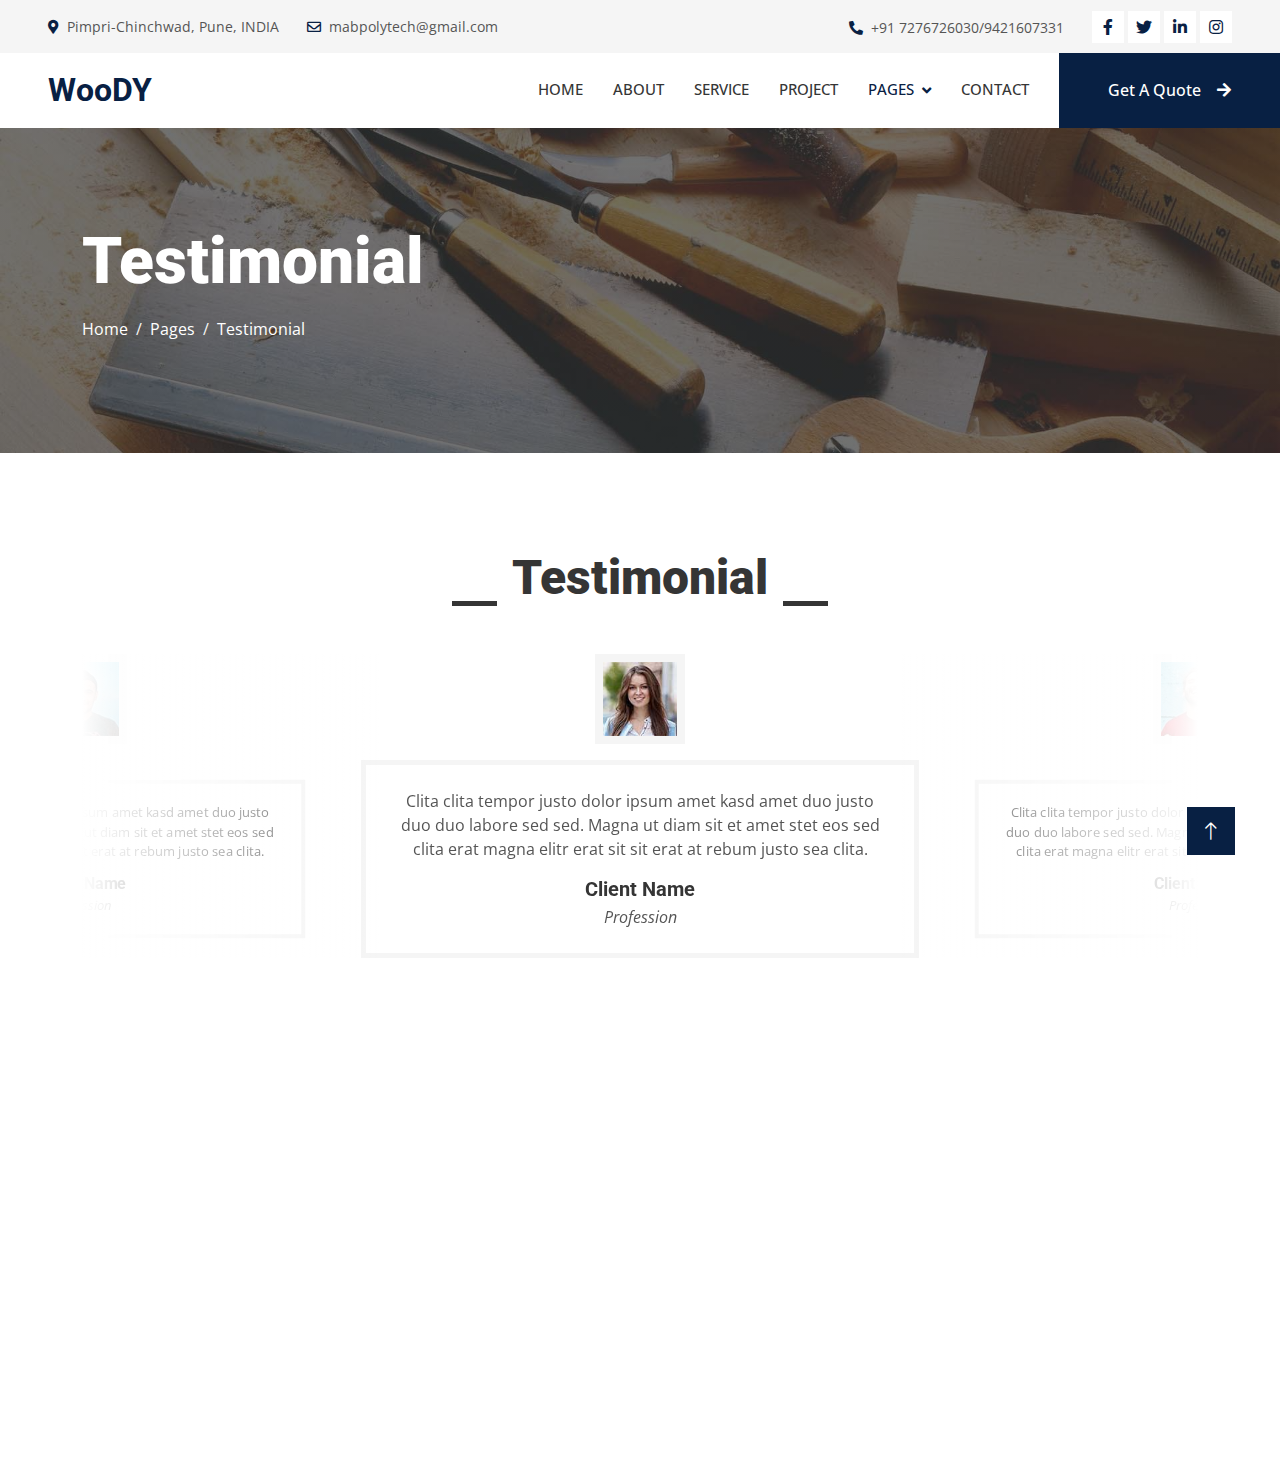
<file: testimonial.html>
<!DOCTYPE html>
<html lang="en">

<head>
    <meta charset="utf-8">
    <title>Woody - Carpenter Website Template</title>
    <meta content="width=device-width, initial-scale=1.0" name="viewport">
    <meta content="" name="keywords">
    <meta content="" name="description">

    <!-- Favicon -->
    <link href="img/favicon.ico" rel="icon">

    <!-- Google Web Fonts -->
    <link rel="preconnect" href="https://fonts.googleapis.com">
    <link rel="preconnect" href="https://fonts.gstatic.com" crossorigin>
    <link href="https://fonts.googleapis.com/css2?family=Open+Sans:wght@400;500&family=Roboto:wght@500;700;900&display=swap" rel="stylesheet"> 

    <!-- Icon Font Stylesheet -->
    <link href="https://cdnjs.cloudflare.com/ajax/libs/font-awesome/5.10.0/css/all.min.css" rel="stylesheet">
    <link href="https://cdn.jsdelivr.net/npm/bootstrap-icons@1.4.1/font/bootstrap-icons.css" rel="stylesheet">

    <!-- Libraries Stylesheet -->
    <link href="lib/animate/animate.min.css" rel="stylesheet">
    <link href="lib/owlcarousel/assets/owl.carousel.min.css" rel="stylesheet">
    <link href="lib/lightbox/css/lightbox.min.css" rel="stylesheet">

    <!-- Customized Bootstrap Stylesheet -->
    <link href="css/bootstrap.min.css" rel="stylesheet">

    <!-- Template Stylesheet -->
    <link href="css/style.css" rel="stylesheet">
</head>

<body>
    <!-- Spinner Start -->
    <div id="spinner" class="show bg-white position-fixed translate-middle w-100 vh-100 top-50 start-50 d-flex align-items-center justify-content-center">
        <div class="spinner-grow text-primary" style="width: 3rem; height: 3rem;" role="status">
            <span class="sr-only">Loading...</span>
        </div>
    </div>
    <!-- Spinner End -->


    <!-- Topbar Start -->
    <div class="container-fluid bg-light p-0">
        <div class="row gx-0 d-none d-lg-flex">
            <div class="col-lg-7 px-5 text-start">
                <div class="h-100 d-inline-flex align-items-center py-3 me-4">
                    <small class="fa fa-map-marker-alt text-primary me-2"></small>
                    <small>Pimpri-Chinchwad, Pune, INDIA</small>
                </div>
                <div class="h-100 d-inline-flex align-items-center py-3">
                    <small class="far fa-envelope text-primary me-2"></small>
                    <small>mabpolytech@gmail.com</small>
                </div>
            </div>
            <div class="col-lg-5 px-5 text-end">
                <div class="h-100 d-inline-flex align-items-center py-3 me-4">
                    <small class="fa fa-phone-alt text-primary me-2"></small>
                    <small>+91 7276726030/9421607331</small>
                </div>
                <div class="h-100 d-inline-flex align-items-center">
                    <a class="btn btn-sm-square bg-white text-primary me-1" href=""><i class="fab fa-facebook-f"></i></a>
                    <a class="btn btn-sm-square bg-white text-primary me-1" href=""><i class="fab fa-twitter"></i></a>
                    <a class="btn btn-sm-square bg-white text-primary me-1" href=""><i class="fab fa-linkedin-in"></i></a>
                    <a class="btn btn-sm-square bg-white text-primary me-0" href=""><i class="fab fa-instagram"></i></a>
                </div>
            </div>
        </div>
    </div>
    <!-- Topbar End -->


    <!-- Navbar Start -->
    <nav class="navbar navbar-expand-lg bg-white navbar-light sticky-top p-0">
        <a href="index.html" class="navbar-brand d-flex align-items-center px-4 px-lg-5">
            <h2 class="m-0 text-primary">WooDY</h2>
        </a>
        <button type="button" class="navbar-toggler me-4" data-bs-toggle="collapse" data-bs-target="#navbarCollapse">
            <span class="navbar-toggler-icon"></span>
        </button>
        <div class="collapse navbar-collapse" id="navbarCollapse">
            <div class="navbar-nav ms-auto p-4 p-lg-0">
                <a href="index.html" class="nav-item nav-link">Home</a>
                <a href="about.html" class="nav-item nav-link">About</a>
                <a href="service.html" class="nav-item nav-link">Service</a>
                <a href="project.html" class="nav-item nav-link">Project</a>
                <div class="nav-item dropdown">
                    <a href="#" class="nav-link dropdown-toggle active" data-bs-toggle="dropdown">Pages</a>
                    <div class="dropdown-menu fade-up m-0">
                        <a href="feature.html" class="dropdown-item">Feature</a>
                        <a href="quote.html" class="dropdown-item">Free Quote</a>
                        <a href="team.html" class="dropdown-item">Our Team</a>
                        <a href="testimonial.html" class="dropdown-item active">Testimonial</a>
                        <a href="404.html" class="dropdown-item">404 Page</a>
                    </div>
                </div>
                <a href="contact.html" class="nav-item nav-link">Contact</a>
            </div>
            <a href="" class="btn btn-primary py-4 px-lg-5 d-none d-lg-block">Get A Quote<i class="fa fa-arrow-right ms-3"></i></a>
        </div>
    </nav>
    <!-- Navbar End -->


    <!-- Page Header Start -->
    <div class="container-fluid page-header py-5 mb-5">
        <div class="container py-5">
            <h1 class="display-3 text-white mb-3 animated slideInDown">Testimonial</h1>
            <nav aria-label="breadcrumb animated slideInDown">
                <ol class="breadcrumb">
                    <li class="breadcrumb-item"><a class="text-white" href="#">Home</a></li>
                    <li class="breadcrumb-item"><a class="text-white" href="#">Pages</a></li>
                    <li class="breadcrumb-item text-white active" aria-current="page">Testimonial</li>
                </ol>
            </nav>
        </div>
    </div>
    <!-- Page Header End -->


    <!-- Testimonial Start -->
    <div class="container-xxl py-5 wow fadeInUp" data-wow-delay="0.1s">
        <div class="container">
            <div class="section-title text-center">
                <h1 class="display-5 mb-5">Testimonial</h1>
            </div>
            <div class="owl-carousel testimonial-carousel">
                <div class="testimonial-item text-center">
                    <img class="img-fluid bg-light p-2 mx-auto mb-3" src="img/testimonial-1.jpg" style="width: 90px; height: 90px;">
                    <div class="testimonial-text text-center p-4">
                        <p>Clita clita tempor justo dolor ipsum amet kasd amet duo justo duo duo labore sed sed. Magna ut diam sit et amet stet eos sed clita erat magna elitr erat sit sit erat at rebum justo sea clita.</p>
                        <h5 class="mb-1">Client Name</h5>
                        <span class="fst-italic">Profession</span>
                    </div>
                </div>
                <div class="testimonial-item text-center">
                    <img class="img-fluid bg-light p-2 mx-auto mb-3" src="img/testimonial-2.jpg" style="width: 90px; height: 90px;">
                    <div class="testimonial-text text-center p-4">
                        <p>Clita clita tempor justo dolor ipsum amet kasd amet duo justo duo duo labore sed sed. Magna ut diam sit et amet stet eos sed clita erat magna elitr erat sit sit erat at rebum justo sea clita.</p>
                        <h5 class="mb-1">Client Name</h5>
                        <span class="fst-italic">Profession</span>
                    </div>
                </div>
                <div class="testimonial-item text-center">
                    <img class="img-fluid bg-light p-2 mx-auto mb-3" src="img/testimonial-3.jpg" style="width: 90px; height: 90px;">
                    <div class="testimonial-text text-center p-4">
                        <p>Clita clita tempor justo dolor ipsum amet kasd amet duo justo duo duo labore sed sed. Magna ut diam sit et amet stet eos sed clita erat magna elitr erat sit sit erat at rebum justo sea clita.</p>
                        <h5 class="mb-1">Client Name</h5>
                        <span class="fst-italic">Profession</span>
                    </div>
                </div>
            </div>
        </div>
    </div>
    <!-- Testimonial End -->
        

    <!-- Footer Start -->
    <div class="container-fluid bg-dark text-light footer mt-5 pt-5 wow fadeIn" data-wow-delay="0.1s">
        <div class="container py-5">
            <div class="row g-5">
                <div class="col-lg-3 col-md-6">
                    <h4 class="text-light mb-4">Address</h4>
                    <p class="mb-2"><i class="fa fa-map-marker-alt me-3"></i>123 Street, New York, USA</p>
                    <p class="mb-2"><i class="fa fa-phone-alt me-3"></i>+012 345 67890</p>
                    <p class="mb-2"><i class="fa fa-envelope me-3"></i>info@example.com</p>
                    <div class="d-flex pt-2">
                        <a class="btn btn-outline-light btn-social" href=""><i class="fab fa-twitter"></i></a>
                        <a class="btn btn-outline-light btn-social" href=""><i class="fab fa-facebook-f"></i></a>
                        <a class="btn btn-outline-light btn-social" href=""><i class="fab fa-youtube"></i></a>
                        <a class="btn btn-outline-light btn-social" href=""><i class="fab fa-linkedin-in"></i></a>
                    </div>
                </div>
                <div class="col-lg-3 col-md-6">
                    <h4 class="text-light mb-4">Services</h4>
                    <a class="btn btn-link" href="">General Carpentry</a>
                    <a class="btn btn-link" href="">Furniture Remodeling</a>
                    <a class="btn btn-link" href="">Wooden Floor</a>
                    <a class="btn btn-link" href="">Wooden Furniture</a>
                    <a class="btn btn-link" href="">Custom Carpentry</a>
                </div>
                <div class="col-lg-3 col-md-6">
                    <h4 class="text-light mb-4">Quick Links</h4>
                    <a class="btn btn-link" href="">About Us</a>
                    <a class="btn btn-link" href="">Contact Us</a>
                    <a class="btn btn-link" href="">Our Services</a>
                    <a class="btn btn-link" href="">Terms & Condition</a>
                    <a class="btn btn-link" href="">Support</a>
                </div>
                <div class="col-lg-3 col-md-6">
                    <h4 class="text-light mb-4">Newsletter</h4>
                    <p>Dolor amet sit justo amet elitr clita ipsum elitr est.</p>
                    <div class="position-relative mx-auto" style="max-width: 400px;">
                        <input class="form-control border-0 w-100 py-3 ps-4 pe-5" type="text" placeholder="Your email">
                        <button type="button" class="btn btn-primary py-2 position-absolute top-0 end-0 mt-2 me-2">SignUp</button>
                    </div>
                </div>
            </div>
        </div>
        <div class="container">
            <div class="copyright">
                <div class="row">
                    <div class="col-md-6 text-center text-md-start mb-3 mb-md-0">
                        &copy; <a class="border-bottom" href="#">Your Site Name</a>, All Right Reserved.
                    </div>
                    <div class="col-md-6 text-center text-md-end">
                        <!--/*** This template is free as long as you keep the footer author’s credit link/attribution link/backlink. If you'd like to use the template without the footer author’s credit link/attribution link/backlink, you can purchase the Credit Removal License from "https://htmlcodex.com/credit-removal". Thank you for your support. ***/-->
                        Designed By <a class="border-bottom" href="https://htmlcodex.com">HTML Codex</a>
                    </div>
                </div>
            </div>
        </div>
    </div>
    <!-- Footer End -->


    <!-- Back to Top -->
    <a href="#" class="btn btn-lg btn-primary btn-lg-square rounded-0 back-to-top"><i class="bi bi-arrow-up"></i></a>


    <!-- JavaScript Libraries -->
    <script src="https://code.jquery.com/jquery-3.4.1.min.js"></script>
    <script src="https://cdn.jsdelivr.net/npm/bootstrap@5.0.0/dist/js/bootstrap.bundle.min.js"></script>
    <script src="lib/wow/wow.min.js"></script>
    <script src="lib/easing/easing.min.js"></script>
    <script src="lib/waypoints/waypoints.min.js"></script>
    <script src="lib/counterup/counterup.min.js"></script>
    <script src="lib/owlcarousel/owl.carousel.min.js"></script>
    <script src="lib/isotope/isotope.pkgd.min.js"></script>
    <script src="lib/lightbox/js/lightbox.min.js"></script>

    <!-- Template Javascript -->
    <script src="js/main.js"></script>
</body>

</html>
</file>
<file: css/style.css>
/********** Template CSS **********/
:root {
    --primary: #082043;
    --light: #F5F5F5;
    --dark: #353535;
}

.fw-medium {
    font-weight: 500 !important;
}

.fw-bold {
    font-weight: 700 !important;
}

.fw-black {
    font-weight: 900 !important;
}

.back-to-top {
    position: fixed;
    display: none;
    right: 45px;
    bottom: 45px;
    z-index: 99;
}


/*** Spinner ***/
#spinner {
    opacity: 0;
    visibility: hidden;
    transition: opacity .5s ease-out, visibility 0s linear .5s;
    z-index: 99999;
}

#spinner.show {
    transition: opacity .5s ease-out, visibility 0s linear 0s;
    visibility: visible;
    opacity: 1;
}


/*** Button ***/
.btn {
    font-weight: 500;
    transition: .5s;
}

.btn.btn-primary,
.btn.btn-secondary {
    color: #FFFFFF;
}

.btn-square {
    width: 38px;
    height: 38px;
}

.btn-sm-square {
    width: 32px;
    height: 32px;
}

.btn-lg-square {
    width: 48px;
    height: 48px;
}

.btn-square,
.btn-sm-square,
.btn-lg-square {
    padding: 0;
    display: flex;
    align-items: center;
    justify-content: center;
    font-weight: normal;
}

/*** Navbar ***/
.navbar .dropdown-toggle::after {
    border: none;
    content: "\f107";
    font-family: "Font Awesome 5 Free";
    font-weight: 900;
    vertical-align: middle;
    margin-left: 8px;
}

.navbar-light .navbar-nav .nav-link {
    margin-right: 30px;
    padding: 25px 0;
    color: #FFFFFF;
    font-size: 15px;
    font-weight: 500;
    text-transform: uppercase;
    outline: none;
}

.navbar-light .navbar-nav .nav-link:hover,
.navbar-light .navbar-nav .nav-link.active {
    color: var(--primary);
}

@media (max-width: 991.98px) {
    .navbar-light .navbar-nav .nav-link  {
        margin-right: 0;
        padding: 10px 0;
    }

    .navbar-light .navbar-nav {
        border-top: 1px solid #EEEEEE;
    }
}

.navbar-light .navbar-brand,
.navbar-light a.btn {
    height: 75px;
}

.navbar-light .navbar-nav .nav-link {
    color: var(--dark);
    font-weight: 500;
}

.navbar-light.sticky-top {
    top: -100px;
    transition: .5s;
}

@media (min-width: 992px) {
    .navbar .nav-item .dropdown-menu {
        display: block;
        border: none;
        margin-top: 0;
        top: 150%;
        opacity: 0;
        visibility: hidden;
        transition: .5s;
    }

    .navbar .nav-item:hover .dropdown-menu {
        top: 100%;
        visibility: visible;
        transition: .5s;
        opacity: 1;
    }
}


/*** Header ***/
@media (max-width: 768px) {
    .header-carousel .owl-carousel-item {
        position: relative;
        min-height: 500px;
    }
    
    .header-carousel .owl-carousel-item img {
        position: absolute;
        width: 100%;
        height: 100%;
        object-fit: cover;
    }

    .header-carousel .owl-carousel-item h5,
    .header-carousel .owl-carousel-item p {
        font-size: 14px !important;
        font-weight: 400 !important;
    }

    .header-carousel .owl-carousel-item h1 {
        font-size: 30px;
        font-weight: 600;
    }
}

.header-carousel .owl-nav {
    position: absolute;
    width: 200px;
    height: 45px;
    bottom: 30px;
    left: 50%;
    transform: translateX(-50%);
    display: flex;
    justify-content: space-between;
}

.header-carousel .owl-nav .owl-prev,
.header-carousel .owl-nav .owl-next {
    width: 45px;
    height: 45px;
    display: flex;
    align-items: center;
    justify-content: center;
    color: #FFFFFF;
    background: transparent;
    border: 1px solid #FFFFFF;
    font-size: 22px;
    transition: .5s;
}

.header-carousel .owl-nav .owl-prev:hover,
.header-carousel .owl-nav .owl-next:hover {
    background: var(--primary);
    border-color: var(--primary);
}

.header-carousel .owl-dots {
    position: absolute;
    height: 45px;
    bottom: 30px;
    left: 50%;
    transform: translateX(-50%);
    display: flex;
    align-items: center;
    justify-content: center;
}

.header-carousel .owl-dot {
    position: relative;
    display: inline-block;
    margin: 0 5px;
    width: 15px;
    height: 15px;
    background: transparent;
    border: 1px solid #FFFFFF;
    transition: .5s;
}

.header-carousel .owl-dot::after {
    position: absolute;
    content: "";
    width: 5px;
    height: 5px;
    top: 4px;
    left: 4px;
    background: transparent;
    border: 1px solid #FFFFFF;
}

.header-carousel .owl-dot.active {
    background: var(--primary);
    border-color: var(--primary);
}

.page-header {
    background: linear-gradient(rgba(53, 53, 53, .7), rgba(53, 53, 53, .7)), url(../img/carousel-1.jpg) center center no-repeat;
    background-size: cover;
}

.breadcrumb-item + .breadcrumb-item::before {
    color: var(--light);
}


/*** Section Title ***/
.section-title h1 {
    position: relative;
    display: inline-block;
    padding: 0 60px;
}

.section-title.text-start h1 {
    padding-left: 0;
}

.section-title h1::before,
.section-title h1::after {
    position: absolute;
    content: "";
    width: 45px;
    height: 5px;
    bottom: 0;
    background: var(--dark);
}

.section-title h1::before {
    left: 0;
}

.section-title h1::after {
    right: 0;
}

.section-title.text-start h1::before {
    display: none;
}


/*** About ***/
@media (min-width: 992px) {
    .container.about {
        max-width: 100% !important;
    }

    .about-text  {
        padding-right: calc(((100% - 960px) / 2) + .75rem);
    }
}

@media (min-width: 1200px) {
    .about-text  {
        padding-right: calc(((100% - 1140px) / 2) + .75rem);
    }
}

@media (min-width: 1400px) {
    .about-text  {
        padding-right: calc(((100% - 1320px) / 2) + .75rem);
    }
}


/*** Service ***/
.service-item img {
    transition: .5s;
}

.service-item:hover img {
    transform: scale(1.1);
}


/*** Feature ***/
@media (min-width: 992px) {
    .container.feature {
        max-width: 100% !important;
    }

    .feature-text  {
        padding-left: calc(((100% - 960px) / 2) + .75rem);
    }
}

@media (min-width: 1200px) {
    .feature-text  {
        padding-left: calc(((100% - 1140px) / 2) + .75rem);
    }
}

@media (min-width: 1400px) {
    .feature-text  {
        padding-left: calc(((100% - 1320px) / 2) + .75rem);
    }
}


/*** Project Portfolio ***/
#portfolio-flters li {
    display: inline-block;
    font-weight: 500;
    color: var(--dark);
    cursor: pointer;
    transition: .5s;
    border-bottom: 2px solid transparent;
}

#portfolio-flters li:hover,
#portfolio-flters li.active {
    color: var(--primary);
    border-color: var(--primary);
}

.portfolio-item img {
    transition: .5s;
}

.portfolio-item:hover img {
    transform: scale(1.1);
}

.portfolio-item .portfolio-overlay {
    position: absolute;
    display: flex;
    align-items: center;
    justify-content: center;
    width: 0;
    height: 0;
    bottom: 0;
    left: 50%;
    background: rgba(53, 53, 53, .7);
    transition: .5s;
}

.portfolio-item:hover .portfolio-overlay {
    width: 100%;
    height: 100%;
    left: 0;
}

.portfolio-item .portfolio-overlay .btn {
    opacity: 0;
}

.portfolio-item:hover .portfolio-overlay .btn {
    opacity: 1;
}


/*** Quote ***/
@media (min-width: 992px) {
    .container.quote {
        max-width: 100% !important;
    }

    .quote-text  {
        padding-right: calc(((100% - 960px) / 2) + .75rem);
    }
}

@media (min-width: 1200px) {
    .quote-text  {
        padding-right: calc(((100% - 1140px) / 2) + .75rem);
    }
}

@media (min-width: 1400px) {
    .quote-text  {
        padding-right: calc(((100% - 1320px) / 2) + .75rem);
    }
}


/*** Team ***/
.team-item img {
    transition: .5s;
}

.team-item:hover img {
    transform: scale(1.1);
}

.team-item .team-social {
    position: absolute;
    width: 38px;
    top: 50%;
    left: -38px;
    transform: translateY(-50%);
    display: flex;
    flex-direction: column;
    background: #FFFFFF;
    transition: .5s;
}

.team-item .team-social .btn {
    color: var(--primary);
    background: #FFFFFF;
}

.team-item .team-social .btn:hover {
    color: #FFFFFF;
    background: var(--primary);
}

.team-item:hover .team-social {
    left: 0;
}


/*** Testimonial ***/
.testimonial-carousel::before {
    position: absolute;
    content: "";
    top: 0;
    left: 0;
    height: 100%;
    width: 0;
    background: linear-gradient(to right, rgba(255, 255, 255, 1) 0%, rgba(255, 255, 255, 0) 100%);
    z-index: 1;
}

.testimonial-carousel::after {
    position: absolute;
    content: "";
    top: 0;
    right: 0;
    height: 100%;
    width: 0;
    background: linear-gradient(to left, rgba(255, 255, 255, 1) 0%, rgba(255, 255, 255, 0) 100%);
    z-index: 1;
}

@media (min-width: 768px) {
    .testimonial-carousel::before,
    .testimonial-carousel::after {
        width: 200px;
    }
}

@media (min-width: 992px) {
    .testimonial-carousel::before,
    .testimonial-carousel::after {
        width: 300px;
    }
}

.testimonial-carousel .owl-item .testimonial-text {
    border: 5px solid var(--light);
    transform: scale(.8);
    transition: .5s;
}

.testimonial-carousel .owl-item.center .testimonial-text {
    transform: scale(1);
}

.testimonial-carousel .owl-nav {
    position: absolute;
    width: 350px;
    top: 10px;
    left: 50%;
    transform: translateX(-50%);
    display: flex;
    justify-content: space-between;
    opacity: 0;
    transition: .5s;
    z-index: 1;
}

.testimonial-carousel:hover .owl-nav {
    width: 300px;
    opacity: 1;
}

.testimonial-carousel .owl-nav .owl-prev,
.testimonial-carousel .owl-nav .owl-next {
    position: relative;
    color: var(--primary);
    font-size: 45px;
    transition: .5s;
}

.testimonial-carousel .owl-nav .owl-prev:hover,
.testimonial-carousel .owl-nav .owl-next:hover {
    color: var(--dark);
}


/*** Contact ***/
@media (min-width: 992px) {
    .container.contact {
        max-width: 100% !important;
    }

    .contact-text  {
        padding-left: calc(((100% - 960px) / 2) + .75rem);
    }
}

@media (min-width: 1200px) {
    .contact-text  {
        padding-left: calc(((100% - 1140px) / 2) + .75rem);
    }
}

@media (min-width: 1400px) {
    .contact-text  {
        padding-left: calc(((100% - 1320px) / 2) + .75rem);
    }
}


/*** Footer ***/
.footer {
    background: linear-gradient(rgba(53, 53, 53, .7), rgba(53, 53, 53, .7)), url(../img/footer.jpg) center center no-repeat;
    background-size: cover;
}

.footer .btn.btn-social {
    margin-right: 5px;
    width: 35px;
    height: 35px;
    display: flex;
    align-items: center;
    justify-content: center;
    color: var(--light);
    border: 1px solid #FFFFFF;
    transition: .3s;
}

.footer .btn.btn-social:hover {
    color: var(--primary);
}

.footer .btn.btn-link {
    display: block;
    margin-bottom: 5px;
    padding: 0;
    text-align: left;
    color: #FFFFFF;
    font-size: 15px;
    font-weight: normal;
    text-transform: capitalize;
    transition: .3s;
}

.footer .btn.btn-link::before {
    position: relative;
    content: "\f105";
    font-family: "Font Awesome 5 Free";
    font-weight: 900;
    margin-right: 10px;
}

.footer .btn.btn-link:hover {
    color: var(--primary);
    letter-spacing: 1px;
    box-shadow: none;
}

.footer .copyright {
    padding: 25px 0;
    font-size: 15px;
    border-top: 1px solid rgba(256, 256, 256, .1);
}

.footer .copyright a {
    color: var(--light);
}

.footer .copyright a:hover {
    color: var(--primary);
}
</file>
